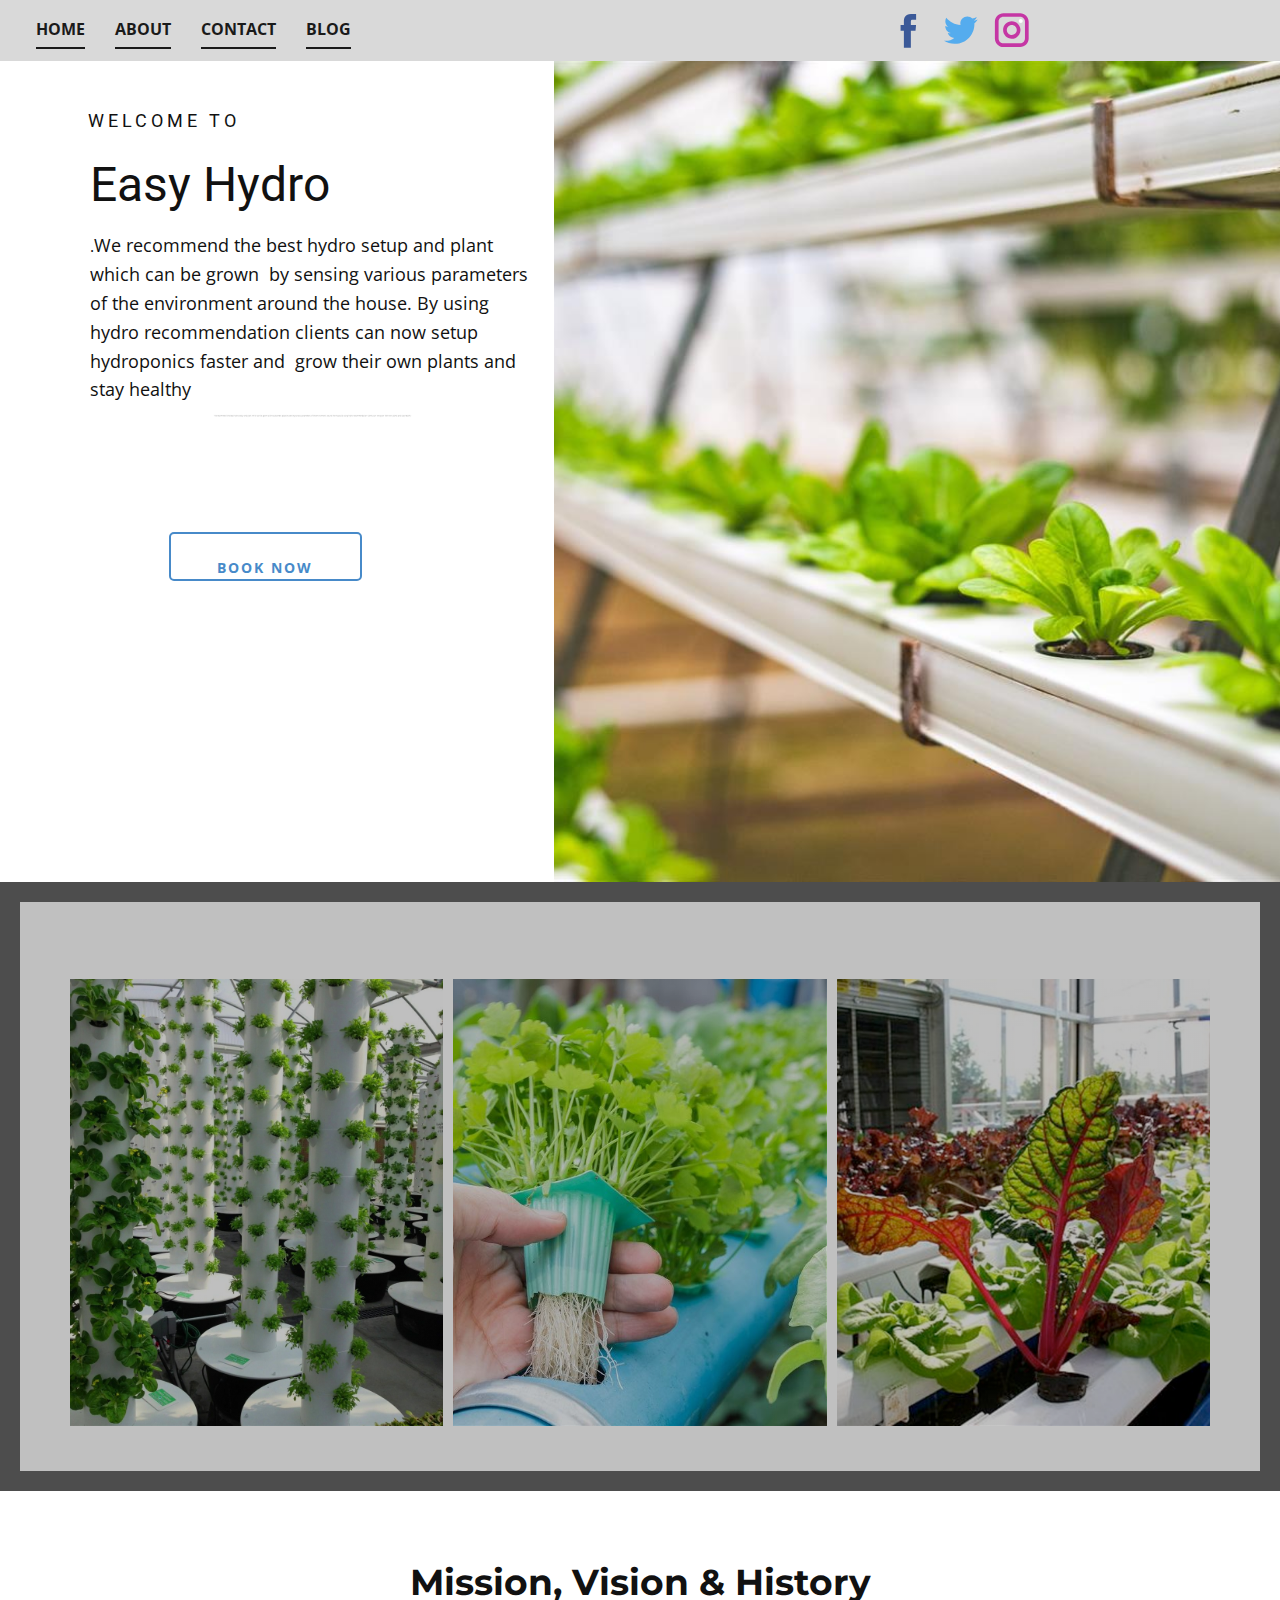
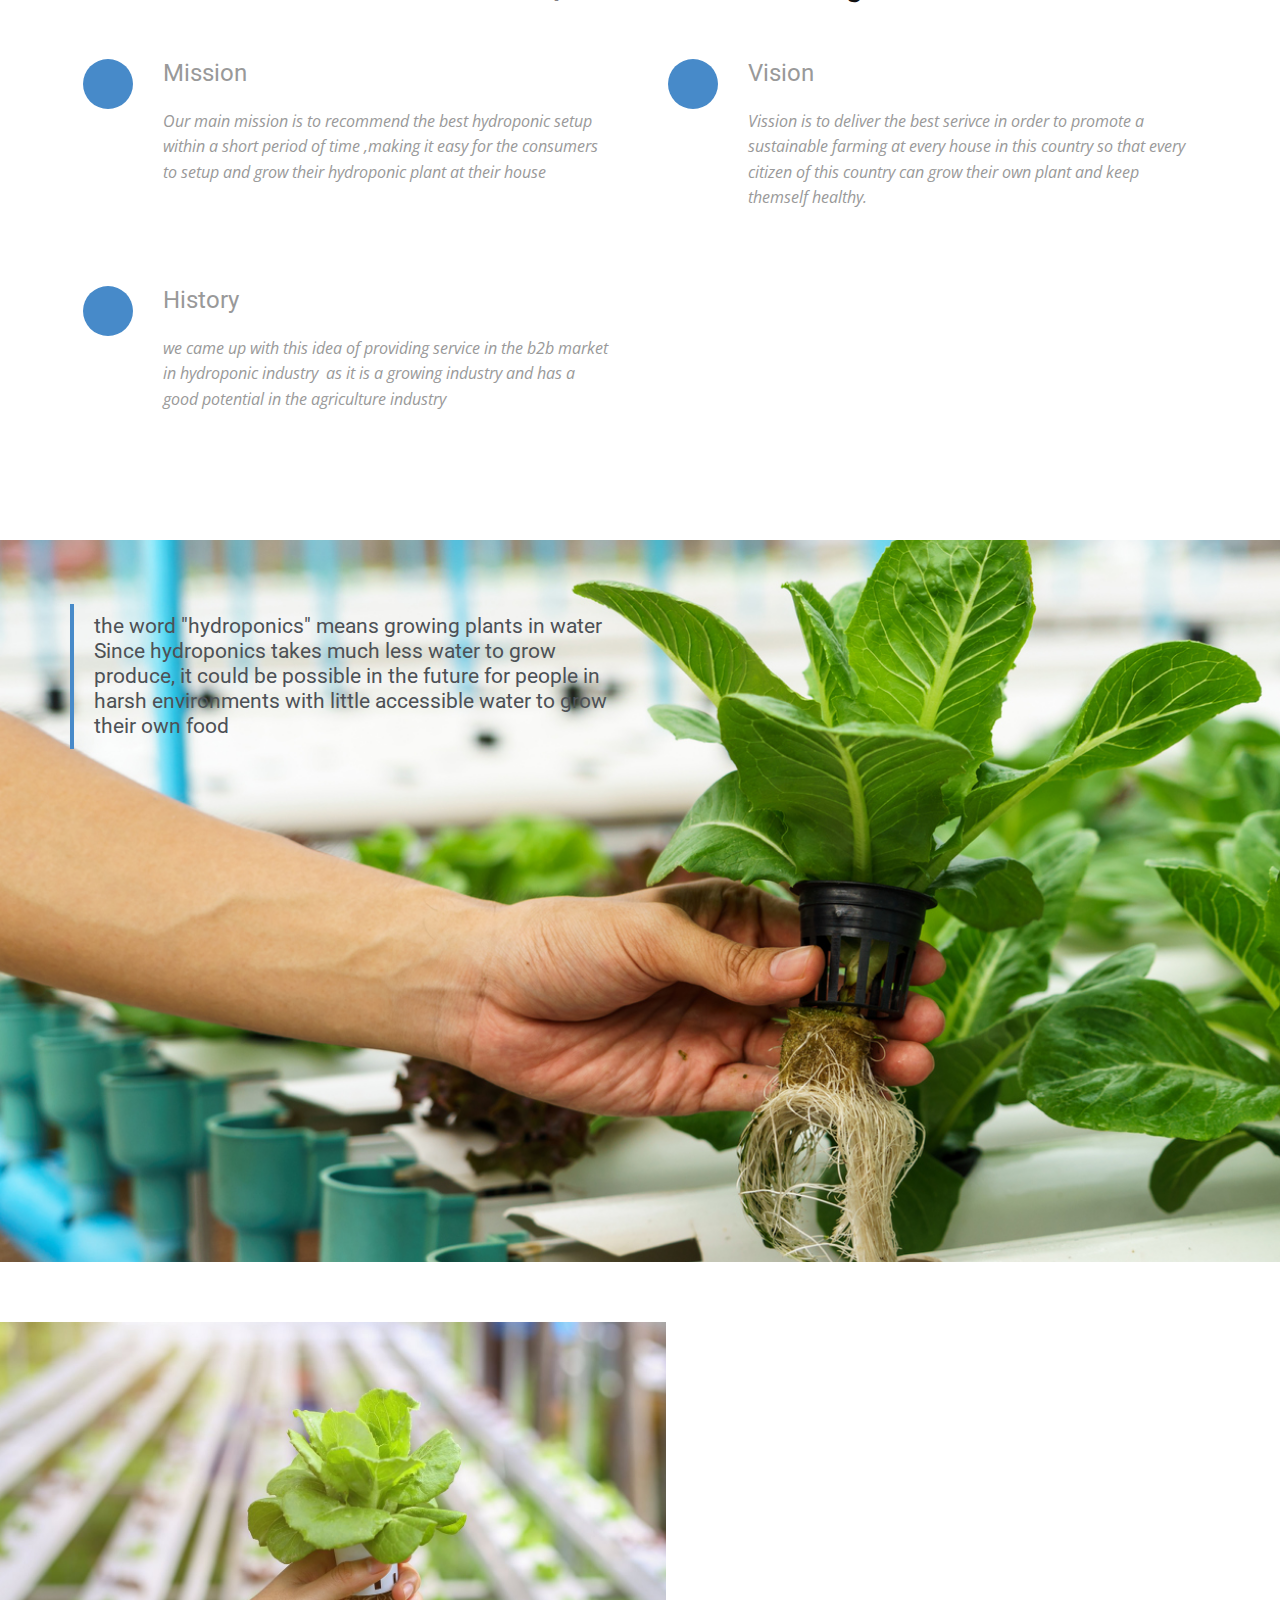
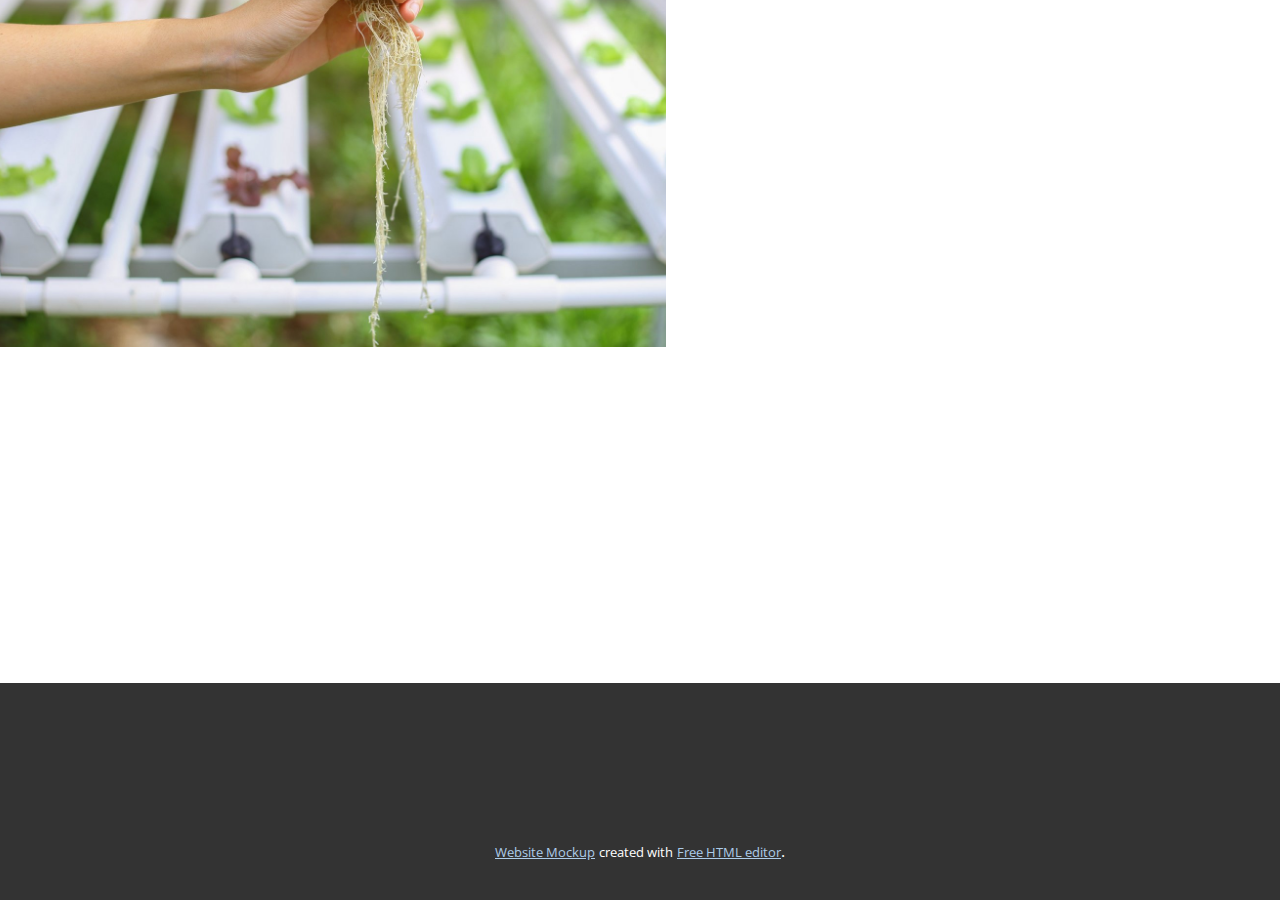
<file: Site1/index.html>
<!DOCTYPE html>
<html style="font-size: 16px;" lang="en"><head>
    <meta name="viewport" content="width=device-width, initial-scale=1.0">
    <meta charset="utf-8">
    <meta name="keywords" content="​Dental Clinic, Dental Care Services, ​​Quality Oral Health Care, Our Tea​m, ​Cosmetic
Dentistry">
    <meta name="description" content="">
    <title>Page 2</title>
    <link rel="stylesheet" href="nicepage.css" media="screen">
<link rel="stylesheet" href="Page-2.css" media="screen">
    <script class="u-script" type="text/javascript" src="jquery.js" defer=""></script>
    <script class="u-script" type="text/javascript" src="nicepage.js" defer=""></script>
    <meta name="generator" content="Nicepage 5.1.5, nicepage.com">
    <meta name="referrer" content="origin">
    <link id="u-theme-google-font" rel="stylesheet" href="https://fonts.googleapis.com/css?family=Roboto:100,100i,300,300i,400,400i,500,500i,700,700i,900,900i|Open+Sans:300,300i,400,400i,500,500i,600,600i,700,700i,800,800i">
    <link id="u-page-google-font" rel="stylesheet" href="https://fonts.googleapis.com/css?family=Montserrat:100,100i,200,200i,300,300i,400,400i,500,500i,600,600i,700,700i,800,800i,900,900i">
    
    
    
    
    
    
    <script type="application/ld+json">{
		"@context": "http://schema.org",
		"@type": "Organization",
		"name": "Site1",
		"sameAs": [
				"https://facebook.com/name",
				"https://twitter.com/name",
				"https://instagram.com/name"
		]
}</script>
    <meta name="theme-color" content="#478ac9">
    <meta name="twitter:site" content="@">
    <meta name="twitter:card" content="summary_large_image">
    <meta name="twitter:title" content="Page 2">
    <meta name="twitter:description" content="Site1">
    <meta property="og:title" content="Page 2">
    <meta property="og:description" content="">
    <meta property="og:type" content="website">
  </head>
  <body data-home-page="Page-2.html" data-home-page-title="Page 2" class="u-body u-overlap u-xl-mode" data-lang="en"><header class="u-clearfix u-grey-15 u-header u-header" id="sec-3a00" data-animation-name="" data-animation-duration="0" data-animation-delay="0" data-animation-direction=""><div class="u-clearfix u-sheet u-sheet-1">
        <nav class="u-menu u-menu-one-level u-offcanvas u-menu-1">
          <div class="menu-collapse" style="font-size: 1rem; letter-spacing: 0px; font-weight: 700; text-transform: uppercase;">
            <a class="u-button-style u-custom-active-border-color u-custom-border u-custom-border-color u-custom-borders u-custom-hover-border-color u-custom-left-right-menu-spacing u-custom-padding-bottom u-custom-text-active-color u-custom-text-color u-custom-text-hover-color u-custom-top-bottom-menu-spacing u-nav-link u-text-active-palette-1-base u-text-hover-palette-2-base" href="#">
              <svg class="u-svg-link" viewBox="0 0 24 24"><use xmlns:xlink="http://www.w3.org/1999/xlink" xlink:href="#menu-hamburger"></use></svg>
              <svg class="u-svg-content" version="1.1" id="menu-hamburger" viewBox="0 0 16 16" x="0px" y="0px" xmlns:xlink="http://www.w3.org/1999/xlink" xmlns="http://www.w3.org/2000/svg"><g><rect y="1" width="16" height="2"></rect><rect y="7" width="16" height="2"></rect><rect y="13" width="16" height="2"></rect>
</g></svg>
            </a>
          </div>
          <div class="u-custom-menu u-nav-container">
            <ul class="u-nav u-spacing-30 u-unstyled u-nav-1"><li class="u-nav-item"><a class="u-border-2 u-border-active-palette-1-base u-border-grey-90 u-border-hover-palette-1-base u-border-no-left u-border-no-right u-border-no-top u-button-style u-nav-link u-text-active-palette-1-base u-text-grey-90 u-text-hover-palette-1-base" href="Home.html" style="padding: 10px 0px;">Home</a>
</li><li class="u-nav-item"><a class="u-border-2 u-border-active-palette-1-base u-border-grey-90 u-border-hover-palette-1-base u-border-no-left u-border-no-right u-border-no-top u-button-style u-nav-link u-text-active-palette-1-base u-text-grey-90 u-text-hover-palette-1-base" href="About.html" style="padding: 10px 0px;">About</a>
</li><li class="u-nav-item"><a class="u-border-2 u-border-active-palette-1-base u-border-grey-90 u-border-hover-palette-1-base u-border-no-left u-border-no-right u-border-no-top u-button-style u-nav-link u-text-active-palette-1-base u-text-grey-90 u-text-hover-palette-1-base" href="tel:9449128645" style="padding: 10px 0px;">Contact</a>
</li><li class="u-nav-item"><a class="u-border-2 u-border-active-palette-1-base u-border-grey-90 u-border-hover-palette-1-base u-border-no-left u-border-no-right u-border-no-top u-button-style u-nav-link u-text-active-palette-1-base u-text-grey-90 u-text-hover-palette-1-base" href="blog/blog.html" style="padding: 10px 0px;">Blog</a>
</li></ul>
          </div>
          <div class="u-custom-menu u-nav-container-collapse">
            <div class="u-black u-container-style u-inner-container-layout u-opacity u-opacity-95 u-sidenav">
              <div class="u-inner-container-layout u-sidenav-overflow">
                <div class="u-menu-close"></div>
                <ul class="u-align-center u-nav u-popupmenu-items u-unstyled u-nav-2"><li class="u-nav-item"><a class="u-button-style u-nav-link" href="Home.html">Home</a>
</li><li class="u-nav-item"><a class="u-button-style u-nav-link" href="About.html">About</a>
</li><li class="u-nav-item"><a class="u-button-style u-nav-link" href="tel:9449128645">Contact</a>
</li><li class="u-nav-item"><a class="u-button-style u-nav-link" href="blog/blog.html">Blog</a>
</li></ul>
              </div>
            </div>
            <div class="u-black u-menu-overlay u-opacity u-opacity-70"></div>
          </div>
        </nav>
        <div class="u-social-icons u-spacing-10 u-social-icons-1">
          <a class="u-social-url" title="facebook" target="_blank" href="https://facebook.com/name"><span class="u-icon u-social-facebook u-social-icon u-icon-1"><svg class="u-svg-link" preserveAspectRatio="xMidYMin slice" viewBox="0 0 112 112" style=""><use xmlns:xlink="http://www.w3.org/1999/xlink" xlink:href="#svg-4fda"></use></svg><svg class="u-svg-content" viewBox="0 0 112 112" x="0" y="0" id="svg-4fda"><path fill="currentColor" d="M75.5,28.8H65.4c-1.5,0-4,0.9-4,4.3v9.4h13.9l-1.5,15.8H61.4v45.1H42.8V58.3h-8.8V42.4h8.8V32.2
c0-7.4,3.4-18.8,18.8-18.8h13.8v15.4H75.5z"></path></svg></span>
          </a>
          <a class="u-social-url" title="twitter" target="_blank" href="https://twitter.com/name"><span class="u-icon u-social-icon u-social-twitter u-icon-2"><svg class="u-svg-link" preserveAspectRatio="xMidYMin slice" viewBox="0 0 112 112" style=""><use xmlns:xlink="http://www.w3.org/1999/xlink" xlink:href="#svg-018a"></use></svg><svg class="u-svg-content" viewBox="0 0 112 112" x="0" y="0" id="svg-018a"><path fill="currentColor" d="M92.2,38.2c0,0.8,0,1.6,0,2.3c0,24.3-18.6,52.4-52.6,52.4c-10.6,0.1-20.2-2.9-28.5-8.2
	c1.4,0.2,2.9,0.2,4.4,0.2c8.7,0,16.7-2.9,23-7.9c-8.1-0.2-14.9-5.5-17.3-12.8c1.1,0.2,2.4,0.2,3.4,0.2c1.6,0,3.3-0.2,4.8-0.7
	c-8.4-1.6-14.9-9.2-14.9-18c0-0.2,0-0.2,0-0.2c2.5,1.4,5.4,2.2,8.4,2.3c-5-3.3-8.3-8.9-8.3-15.4c0-3.4,1-6.5,2.5-9.2
	c9.1,11.1,22.7,18.5,38,19.2c-0.2-1.4-0.4-2.8-0.4-4.3c0.1-10,8.3-18.2,18.5-18.2c5.4,0,10.1,2.2,13.5,5.7c4.3-0.8,8.1-2.3,11.7-4.5
	c-1.4,4.3-4.3,7.9-8.1,10.1c3.7-0.4,7.3-1.4,10.6-2.9C98.9,32.3,95.7,35.5,92.2,38.2z"></path></svg></span>
          </a>
          <a class="u-social-url" title="instagram" target="_blank" href="https://instagram.com/name"><span class="u-icon u-social-icon u-social-instagram u-icon-3"><svg class="u-svg-link" preserveAspectRatio="xMidYMin slice" viewBox="0 0 112 112" style=""><use xmlns:xlink="http://www.w3.org/1999/xlink" xlink:href="#svg-d58b"></use></svg><svg class="u-svg-content" viewBox="0 0 112 112" x="0" y="0" id="svg-d58b"><path fill="currentColor" d="M55.9,32.9c-12.8,0-23.2,10.4-23.2,23.2s10.4,23.2,23.2,23.2s23.2-10.4,23.2-23.2S68.7,32.9,55.9,32.9z
	 M55.9,69.4c-7.4,0-13.3-6-13.3-13.3c-0.1-7.4,6-13.3,13.3-13.3s13.3,6,13.3,13.3C69.3,63.5,63.3,69.4,55.9,69.4z"></path><path fill="#FFFFFF" d="M79.7,26.8c-3,0-5.4,2.5-5.4,5.4s2.5,5.4,5.4,5.4c3,0,5.4-2.5,5.4-5.4S82.7,26.8,79.7,26.8z"></path><path fill="currentColor" d="M78.2,11H33.5C21,11,10.8,21.3,10.8,33.7v44.7c0,12.6,10.2,22.8,22.7,22.8h44.7c12.6,0,22.7-10.2,22.7-22.7
	V33.7C100.8,21.1,90.6,11,78.2,11z M91,78.4c0,7.1-5.8,12.8-12.8,12.8H33.5c-7.1,0-12.8-5.8-12.8-12.8V33.7
	c0-7.1,5.8-12.8,12.8-12.8h44.7c7.1,0,12.8,5.8,12.8,12.8V78.4z"></path></svg></span>
          </a>
        </div>
      </div></header>
    <section class="u-align-center u-clearfix u-valign-middle-sm u-valign-middle-xs u-section-1" id="carousel_e5cf">
      <div class="u-clearfix u-layout-wrap u-layout-wrap-1">
        <div class="u-layout">
          <div class="u-layout-row">
            <div class="u-align-left u-container-style u-layout-cell u-size-24 u-layout-cell-1">
              <div class="u-container-layout u-container-layout-1">
                <h6 class="u-text u-text-1">welcome to</h6>
                <div class="fr-view u-clearfix u-rich-text u-text u-text-2">
                  <h1>Easy Hydro</h1>
                  <p>.<span style="font-size: 1.125rem;">We recommend the best hydro setup and plant which can be grown &nbsp;by sensing various parameters of the environment around the house. By using hydro recommendation clients can now setup hydroponics faster and&nbsp; grow their own plants and stay healthy</span>
                    <img src="images/image.png" width="199" align="center" style="width: 199px;" class="fr-dib fr-fic">
                  </p>
                </div>
                <a href="Contact.html" class="u-active-palette-1-base u-align-center u-border-2 u-border-active-palette-1-base u-border-hover-palette-1-base u-border-palette-1-base u-btn u-btn-round u-button-style u-hover-palette-1-base u-none u-radius-5 u-text-active-white u-text-hover-white u-btn-1">
                  <br>Book NOW
                </a>
              </div>
            </div>
            <div class="u-align-left u-container-style u-image u-image-default u-layout-cell u-size-36 u-image-1" data-image-width="1200" data-image-height="800">
              <div class="u-container-layout u-container-layout-2"></div>
            </div>
          </div>
        </div>
      </div>
    </section>
    <section class="u-border-20 u-border-grey-70 u-clearfix u-grey-25 u-section-2" id="sec-05ba">
      <div class="u-clearfix u-sheet u-sheet-1">
        <div class="u-expanded-width u-list u-list-1">
          <div class="u-repeater u-repeater-1">
            <div class="u-container-style u-image u-list-item u-repeater-item u-shading u-image-1" data-image-width="960" data-image-height="1280">
              <div class="u-container-layout u-similar-container u-container-layout-1">
                <div class="u-align-center u-container-style u-effect-fade u-group u-hover-box u-palette-1-base u-shape-rectangle u-group-1" data-animation-name="customAnimationIn" data-animation-duration="1000">
                  <div class="u-back-slide u-black u-container-layout u-opacity u-opacity-25 u-valign-top u-container-layout-2">
                    <p class="u-text u-text-default u-text-grey-10 u-text-1" data-animation-name="customAnimationIn" data-animation-duration="1000" data-animation-direction="Left">GIVES THE BEST RECOMMENDATION COMPARING MANY OTHER OUTPUTS</p>
                  </div>
                  <div class="u-container-layout u-over-slide u-container-layout-3"></div>
                </div>
              </div>
            </div>
            <div class="u-container-style u-image u-list-item u-repeater-item u-shading u-image-2" data-image-width="1000" data-image-height="666">
              <div class="u-container-layout u-similar-container u-container-layout-4">
                <div class="u-align-center u-container-style u-effect-fade u-group u-hover-box u-palette-1-base u-shape-rectangle u-group-2" data-animation-name="customAnimationIn" data-animation-duration="1000">
                  <div class="u-back-slide u-container-layout u-valign-top u-container-layout-5">
                    <p class="u-text u-text-default u-text-grey-10 u-text-2" data-animation-name="customAnimationIn" data-animation-duration="1000" data-animation-direction="Left">MULTIPLE SETUP RECOMMENDATION,GIVING A CHOICE TO THE CONSUMER<span style="font-weight: 700;"></span>
                    </p>
                  </div>
                  <div class="u-black u-container-layout u-opacity u-opacity-25 u-over-slide u-container-layout-6"></div>
                </div>
              </div>
            </div>
            <div class="u-container-style u-image u-list-item u-repeater-item u-shading u-image-3" data-image-width="1200" data-image-height="1200">
              <div class="u-container-layout u-similar-container u-container-layout-7">
                <div class="u-align-center u-container-style u-effect-fade u-group u-hover-box u-palette-1-base u-shape-rectangle u-group-3" data-animation-name="customAnimationIn" data-animation-duration="1000">
                  <div class="u-back-slide u-container-layout u-valign-top u-container-layout-8">
                    <p class="u-text u-text-default u-text-grey-10 u-text-3" data-animation-name="customAnimationIn" data-animation-duration="1000" data-animation-direction="Left">SAVES TIME AS IT RECOMMENDS IN A JIFFY<span style="font-weight: 700;"></span>
                    </p>
                  </div>
                  <div class="u-black u-container-layout u-opacity u-opacity-25 u-over-slide u-container-layout-9"></div>
                </div>
              </div>
            </div>
          </div>
        </div>
      </div>
    </section>
    <section class="u-align-center u-clearfix u-section-3" id="carousel_90d9">
      <div class="u-clearfix u-sheet u-valign-middle u-sheet-1">
        <h3 class="u-custom-font u-font-montserrat u-text u-text-1"> Mission, Vision &amp; History</h3>
        <div class="u-expanded-width u-list u-list-1">
          <div class="u-repeater u-repeater-1">
            <div class="u-align-left u-container-style u-list-item u-repeater-item u-shape-rectangle">
              <div class="u-container-layout u-similar-container u-container-layout-1">
                <div class="u-palette-1-base u-preserve-proportions u-shape u-shape-circle u-shape-1"></div>
                <div class="u-align-left u-container-style u-group u-shape-rectangle u-group-1">
                  <div class="u-container-layout u-valign-top">
                    <h4 class="u-text u-text-grey-40 u-text-2"> Mission</h4>
                    <p class="u-text u-text-grey-40 u-text-3"> Our main mission is to recommend the best hydroponic setup&nbsp;<br>within a short period of time ,making it easy for the consumers to setup and grow their hydroponic plant at their house
                    </p>
                  </div>
                </div>
              </div>
            </div>
            <div class="u-align-left u-container-style u-list-item u-repeater-item u-shape-rectangle">
              <div class="u-container-layout u-similar-container u-container-layout-3">
                <div class="u-palette-1-base u-preserve-proportions u-shape u-shape-circle u-shape-2"></div>
                <div class="u-align-left u-container-style u-group u-shape-rectangle u-group-2">
                  <div class="u-container-layout u-valign-top">
                    <h4 class="u-text u-text-grey-40 u-text-4"> Vision</h4>
                    <p class="u-text u-text-grey-40 u-text-5"> Vission is to deliver the best serivce in order to promote a sustainable farming at every house in this country so that every citizen of this country can grow their own plant and keep themself healthy.&nbsp;</p>
                  </div>
                </div>
              </div>
            </div>
            <div class="u-align-left u-container-style u-list-item u-repeater-item u-shape-rectangle">
              <div class="u-container-layout u-similar-container u-container-layout-5">
                <div class="u-palette-1-base u-preserve-proportions u-shape u-shape-circle u-shape-3"></div>
                <div class="u-align-left u-container-style u-group u-shape-rectangle u-group-3">
                  <div class="u-container-layout u-valign-top">
                    <h4 class="u-text u-text-grey-40 u-text-6">History</h4>
                    <p class="u-text u-text-grey-40 u-text-7"> we came up with this idea of providing service in the b2b market in hydroponic industry&nbsp; as it is a growing industry and has a good potential in the agriculture industry&nbsp;</p>
                  </div>
                </div>
              </div>
            </div>
          </div>
        </div>
      </div>
    </section>
    <section class="u-clearfix u-image u-section-4" id="carousel_4f2f" data-image-width="1254" data-image-height="836">
      <div class="u-clearfix u-sheet u-sheet-1">
        <blockquote class="u-text u-text-1">
          <p style="line-height: 150%; margin-top: 0pt; margin-bottom: 0pt; margin-left: 0in; text-indent: 0in; direction: ltr; unicode-bidi: embed; word-break: normal;">
            <span style="font-size: 16pt; font-family: Roboto; color: rgb(77, 81, 86); font-style: normal;">the
word "hydroponics" means growing plants in water</span>
          </p>
          <p style="line-height: 150%; margin-top: 0pt; margin-bottom: 0pt; margin-left: 0in; text-indent: 0in; direction: ltr; unicode-bidi: embed; word-break: normal;">
            <span style="font-size: 16pt; font-family: Roboto; color: rgb(77, 81, 86); font-style: normal;">Since&nbsp;hydroponics&nbsp;takes
much less water to grow produce, it could be possible in the future for people
in harsh environments with little accessible water to grow their own food</span>
          </p>
        </blockquote>
      </div>
    </section>
    <section class="u-clearfix u-white u-section-5" id="carousel_b3ae">
      <div class="u-clearfix u-layout-wrap u-layout-wrap-1">
        <div class="u-layout">
          <div class="u-layout-row">
            <div class="u-container-style u-image u-image-default u-layout-cell u-size-33-lg u-size-33-xl u-size-60-md u-size-60-sm u-size-60-xs u-image-1" data-image-width="2500" data-image-height="1667">
              <div class="u-container-layout u-container-layout-1"></div>
            </div>
            <div class="u-align-left u-container-style u-layout-cell u-size-27-lg u-size-27-xl u-size-60-md u-size-60-sm u-size-60-xs u-layout-cell-2" data-animation-name="fadeIn" data-animation-duration="1500" data-animation-direction="Right" data-animation-delay="500">
              <div class="u-container-layout u-container-layout-2">
                <h3 class="u-text u-text-1">Contact Us</h3>
                <div class="u-expanded-width u-form u-form-1">
                  <form action="https://forms.nicepagesrv.com/Form/Process" class="u-clearfix u-form-spacing-15 u-form-vertical u-inner-form" style="padding: 0;" source="email" name="form">
                    <div class="u-form-group u-form-name">
                      <label for="name-daf4" class="u-label">Name</label>
                      <input type="text" placeholder="Enter your Name" id="name-daf4" name="name" class="u-border-2 u-border-grey-25 u-border-no-left u-border-no-right u-border-no-top u-input u-input-rectangle" required="">
                    </div>
                    <div class="u-form-email u-form-group">
                      <label for="email-daf4" class="u-label">Email</label>
                      <input type="email" placeholder="Enter a valid email address" id="email-daf4" name="email" class="u-border-2 u-border-grey-25 u-border-no-left u-border-no-right u-border-no-top u-input u-input-rectangle" required="">
                    </div>
                    <div class="u-form-group u-form-message">
                      <label for="message-daf4" class="u-label">Message</label>
                      <textarea placeholder="" rows="4" cols="50" id="message-daf4" name="message" class="u-border-2 u-border-grey-25 u-border-no-left u-border-no-right u-border-no-top u-input u-input-rectangle" required=""></textarea>
                    </div>
                    <div class="u-form-agree u-form-group u-form-group-4">
                      <input type="checkbox" id="agree-f183" name="agree" class="u-agree-checkbox" required="">
                      <label for="agree-f183" class="u-agree-label u-label">I accept the <a href="#">Terms of Service</a>
                      </label>
                    </div>
                    <div class="u-align-left u-form-group u-form-submit">
                      <a href="#" class="u-btn u-btn-submit u-button-style u-hover-palette-1-dark-1 u-palette-1-base u-btn-1">Submit</a>
                      <input type="submit" value="submit" class="u-form-control-hidden">
                    </div>
                    <div class="u-form-send-message u-form-send-success"> Thank you! Your message has been sent. </div>
                    <div class="u-form-send-error u-form-send-message"> Unable to send your message. Please fix errors then try again. </div>
                    <input type="hidden" value="" name="recaptchaResponse">
                    <input type="hidden" name="formServices" value="017e8da55c3a0747072a9fd2a48bce26">
                  </form>
                </div>
              </div>
            </div>
          </div>
        </div>
      </div>
      <div class="u-list u-list-1">
        <div class="u-repeater u-repeater-1">
          <div class="u-align-left u-container-style u-list-item u-palette-1-base u-radius-10 u-repeater-item u-shape-round u-list-item-1" data-animation-name="bounceIn" data-animation-duration="1500" data-animation-direction="Right" data-animation-delay="500">
            <div class="u-container-layout u-similar-container u-container-layout-3">
              <h5 class="u-text u-text-2"><span class="u-file-icon u-icon u-text-white"><img src="images/597177-de35359a.png" alt=""></span>&nbsp;Call Us
              </h5>
              <p class="u-text u-text-3">9449128645<br>8618072621
              </p>
            </div>
          </div>
          <div class="u-align-left u-container-style u-list-item u-palette-1-base u-radius-10 u-repeater-item u-shape-round u-list-item-2" data-animation-name="bounceIn" data-animation-duration="1500" data-animation-direction="Right" data-animation-delay="500">
            <div class="u-container-layout u-similar-container u-container-layout-4">
              <h5 class="u-text u-text-4"><span class="u-file-icon u-icon u-text-white"><img src="images/484167-0f572cc8.png" alt=""></span>&nbsp;E-MAIL
              </h5>
              <p class="u-text u-text-5">easyhydro@gmail.com</p>
            </div>
          </div>
        </div>
      </div>
    </section>
    
    
    <footer class="u-align-center u-clearfix u-footer u-grey-80 u-footer" id="sec-67d6"><div class="u-clearfix u-sheet u-sheet-1"></div></footer>
    <section class="u-backlink u-clearfix u-grey-80">
      <a class="u-link" href="https://nicepage.com/website-mockup" target="_blank">
        <span>Website Mockup</span>
      </a>
      <p class="u-text">
        <span>created with</span>
      </p>
      <a class="u-link" href="https://nicepage.com/wysiwyg-html-editor" target="_blank">
        <span>Free HTML editor</span>
      </a>. 
    </section>
  
</body></html>
</file>
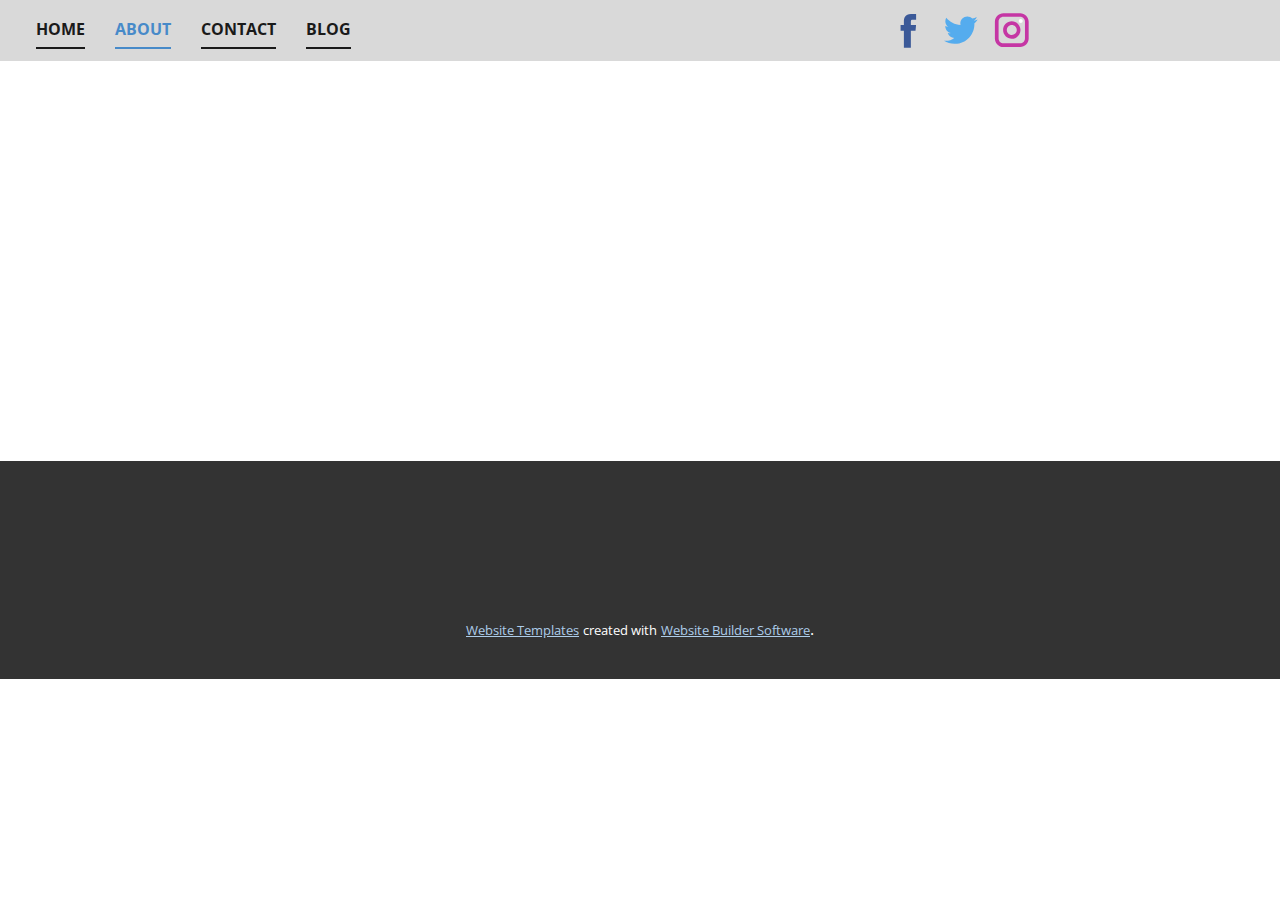
<file: Site1/About.html>
<!DOCTYPE html>
<html style="font-size: 16px;" lang="en"><head>
    <meta name="viewport" content="width=device-width, initial-scale=1.0">
    <meta charset="utf-8">
    <meta name="keywords" content="">
    <meta name="description" content="">
    <title>About</title>
    <link rel="stylesheet" href="nicepage.css" media="screen">
<link rel="stylesheet" href="About.css" media="screen">
    <script class="u-script" type="text/javascript" src="jquery.js" defer=""></script>
    <script class="u-script" type="text/javascript" src="nicepage.js" defer=""></script>
    <meta name="generator" content="Nicepage 5.1.5, nicepage.com">
    <link id="u-theme-google-font" rel="stylesheet" href="https://fonts.googleapis.com/css?family=Roboto:100,100i,300,300i,400,400i,500,500i,700,700i,900,900i|Open+Sans:300,300i,400,400i,500,500i,600,600i,700,700i,800,800i">
    
    
    <script type="application/ld+json">{
		"@context": "http://schema.org",
		"@type": "Organization",
		"name": "Site1",
		"sameAs": [
				"https://facebook.com/name",
				"https://twitter.com/name",
				"https://instagram.com/name"
		]
}</script>
    <meta name="theme-color" content="#478ac9">
    <meta name="twitter:site" content="@">
    <meta name="twitter:card" content="summary_large_image">
    <meta name="twitter:title" content="About">
    <meta name="twitter:description" content="Site1">
    <meta property="og:title" content="About">
    <meta property="og:description" content="">
    <meta property="og:type" content="website">
  </head>
  <body class="u-body u-xl-mode" data-lang="en"><header class="u-clearfix u-grey-15 u-header u-header" id="sec-3a00" data-animation-name="" data-animation-duration="0" data-animation-delay="0" data-animation-direction=""><div class="u-clearfix u-sheet u-sheet-1">
        <nav class="u-menu u-menu-one-level u-offcanvas u-menu-1">
          <div class="menu-collapse" style="font-size: 1rem; letter-spacing: 0px; font-weight: 700; text-transform: uppercase;">
            <a class="u-button-style u-custom-active-border-color u-custom-border u-custom-border-color u-custom-borders u-custom-hover-border-color u-custom-left-right-menu-spacing u-custom-padding-bottom u-custom-text-active-color u-custom-text-color u-custom-text-hover-color u-custom-top-bottom-menu-spacing u-nav-link u-text-active-palette-1-base u-text-hover-palette-2-base" href="#">
              <svg class="u-svg-link" viewBox="0 0 24 24"><use xmlns:xlink="http://www.w3.org/1999/xlink" xlink:href="#menu-hamburger"></use></svg>
              <svg class="u-svg-content" version="1.1" id="menu-hamburger" viewBox="0 0 16 16" x="0px" y="0px" xmlns:xlink="http://www.w3.org/1999/xlink" xmlns="http://www.w3.org/2000/svg"><g><rect y="1" width="16" height="2"></rect><rect y="7" width="16" height="2"></rect><rect y="13" width="16" height="2"></rect>
</g></svg>
            </a>
          </div>
          <div class="u-custom-menu u-nav-container">
            <ul class="u-nav u-spacing-30 u-unstyled u-nav-1"><li class="u-nav-item"><a class="u-border-2 u-border-active-palette-1-base u-border-grey-90 u-border-hover-palette-1-base u-border-no-left u-border-no-right u-border-no-top u-button-style u-nav-link u-text-active-palette-1-base u-text-grey-90 u-text-hover-palette-1-base" href="Home.html" style="padding: 10px 0px;">Home</a>
</li><li class="u-nav-item"><a class="u-border-2 u-border-active-palette-1-base u-border-grey-90 u-border-hover-palette-1-base u-border-no-left u-border-no-right u-border-no-top u-button-style u-nav-link u-text-active-palette-1-base u-text-grey-90 u-text-hover-palette-1-base" href="About.html" style="padding: 10px 0px;">About</a>
</li><li class="u-nav-item"><a class="u-border-2 u-border-active-palette-1-base u-border-grey-90 u-border-hover-palette-1-base u-border-no-left u-border-no-right u-border-no-top u-button-style u-nav-link u-text-active-palette-1-base u-text-grey-90 u-text-hover-palette-1-base" href="tel:9449128645" style="padding: 10px 0px;">Contact</a>
</li><li class="u-nav-item"><a class="u-border-2 u-border-active-palette-1-base u-border-grey-90 u-border-hover-palette-1-base u-border-no-left u-border-no-right u-border-no-top u-button-style u-nav-link u-text-active-palette-1-base u-text-grey-90 u-text-hover-palette-1-base" href="blog/blog.html" style="padding: 10px 0px;">Blog</a>
</li></ul>
          </div>
          <div class="u-custom-menu u-nav-container-collapse">
            <div class="u-black u-container-style u-inner-container-layout u-opacity u-opacity-95 u-sidenav">
              <div class="u-inner-container-layout u-sidenav-overflow">
                <div class="u-menu-close"></div>
                <ul class="u-align-center u-nav u-popupmenu-items u-unstyled u-nav-2"><li class="u-nav-item"><a class="u-button-style u-nav-link" href="Home.html">Home</a>
</li><li class="u-nav-item"><a class="u-button-style u-nav-link" href="About.html">About</a>
</li><li class="u-nav-item"><a class="u-button-style u-nav-link" href="tel:9449128645">Contact</a>
</li><li class="u-nav-item"><a class="u-button-style u-nav-link" href="blog/blog.html">Blog</a>
</li></ul>
              </div>
            </div>
            <div class="u-black u-menu-overlay u-opacity u-opacity-70"></div>
          </div>
        </nav>
        <div class="u-social-icons u-spacing-10 u-social-icons-1">
          <a class="u-social-url" title="facebook" target="_blank" href="https://facebook.com/name"><span class="u-icon u-social-facebook u-social-icon u-icon-1"><svg class="u-svg-link" preserveAspectRatio="xMidYMin slice" viewBox="0 0 112 112" style=""><use xmlns:xlink="http://www.w3.org/1999/xlink" xlink:href="#svg-4fda"></use></svg><svg class="u-svg-content" viewBox="0 0 112 112" x="0" y="0" id="svg-4fda"><path fill="currentColor" d="M75.5,28.8H65.4c-1.5,0-4,0.9-4,4.3v9.4h13.9l-1.5,15.8H61.4v45.1H42.8V58.3h-8.8V42.4h8.8V32.2
c0-7.4,3.4-18.8,18.8-18.8h13.8v15.4H75.5z"></path></svg></span>
          </a>
          <a class="u-social-url" title="twitter" target="_blank" href="https://twitter.com/name"><span class="u-icon u-social-icon u-social-twitter u-icon-2"><svg class="u-svg-link" preserveAspectRatio="xMidYMin slice" viewBox="0 0 112 112" style=""><use xmlns:xlink="http://www.w3.org/1999/xlink" xlink:href="#svg-018a"></use></svg><svg class="u-svg-content" viewBox="0 0 112 112" x="0" y="0" id="svg-018a"><path fill="currentColor" d="M92.2,38.2c0,0.8,0,1.6,0,2.3c0,24.3-18.6,52.4-52.6,52.4c-10.6,0.1-20.2-2.9-28.5-8.2
	c1.4,0.2,2.9,0.2,4.4,0.2c8.7,0,16.7-2.9,23-7.9c-8.1-0.2-14.9-5.5-17.3-12.8c1.1,0.2,2.4,0.2,3.4,0.2c1.6,0,3.3-0.2,4.8-0.7
	c-8.4-1.6-14.9-9.2-14.9-18c0-0.2,0-0.2,0-0.2c2.5,1.4,5.4,2.2,8.4,2.3c-5-3.3-8.3-8.9-8.3-15.4c0-3.4,1-6.5,2.5-9.2
	c9.1,11.1,22.7,18.5,38,19.2c-0.2-1.4-0.4-2.8-0.4-4.3c0.1-10,8.3-18.2,18.5-18.2c5.4,0,10.1,2.2,13.5,5.7c4.3-0.8,8.1-2.3,11.7-4.5
	c-1.4,4.3-4.3,7.9-8.1,10.1c3.7-0.4,7.3-1.4,10.6-2.9C98.9,32.3,95.7,35.5,92.2,38.2z"></path></svg></span>
          </a>
          <a class="u-social-url" title="instagram" target="_blank" href="https://instagram.com/name"><span class="u-icon u-social-icon u-social-instagram u-icon-3"><svg class="u-svg-link" preserveAspectRatio="xMidYMin slice" viewBox="0 0 112 112" style=""><use xmlns:xlink="http://www.w3.org/1999/xlink" xlink:href="#svg-d58b"></use></svg><svg class="u-svg-content" viewBox="0 0 112 112" x="0" y="0" id="svg-d58b"><path fill="currentColor" d="M55.9,32.9c-12.8,0-23.2,10.4-23.2,23.2s10.4,23.2,23.2,23.2s23.2-10.4,23.2-23.2S68.7,32.9,55.9,32.9z
	 M55.9,69.4c-7.4,0-13.3-6-13.3-13.3c-0.1-7.4,6-13.3,13.3-13.3s13.3,6,13.3,13.3C69.3,63.5,63.3,69.4,55.9,69.4z"></path><path fill="#FFFFFF" d="M79.7,26.8c-3,0-5.4,2.5-5.4,5.4s2.5,5.4,5.4,5.4c3,0,5.4-2.5,5.4-5.4S82.7,26.8,79.7,26.8z"></path><path fill="currentColor" d="M78.2,11H33.5C21,11,10.8,21.3,10.8,33.7v44.7c0,12.6,10.2,22.8,22.7,22.8h44.7c12.6,0,22.7-10.2,22.7-22.7
	V33.7C100.8,21.1,90.6,11,78.2,11z M91,78.4c0,7.1-5.8,12.8-12.8,12.8H33.5c-7.1,0-12.8-5.8-12.8-12.8V33.7
	c0-7.1,5.8-12.8,12.8-12.8h44.7c7.1,0,12.8,5.8,12.8,12.8V78.4z"></path></svg></span>
          </a>
        </div>
      </div></header>
    <section class="u-clearfix u-section-1" id="sec-ab25">
      <div class="u-clearfix u-sheet u-sheet-1"></div>
    </section>
    
    
    <footer class="u-align-center u-clearfix u-footer u-grey-80 u-footer" id="sec-67d6"><div class="u-clearfix u-sheet u-sheet-1"></div></footer>
    <section class="u-backlink u-clearfix u-grey-80">
      <a class="u-link" href="https://nicepage.com/website-templates" target="_blank">
        <span>Website Templates</span>
      </a>
      <p class="u-text">
        <span>created with</span>
      </p>
      <a class="u-link" href="" target="_blank">
        <span>Website Builder Software</span>
      </a>. 
    </section>
  
</body></html>
</file>
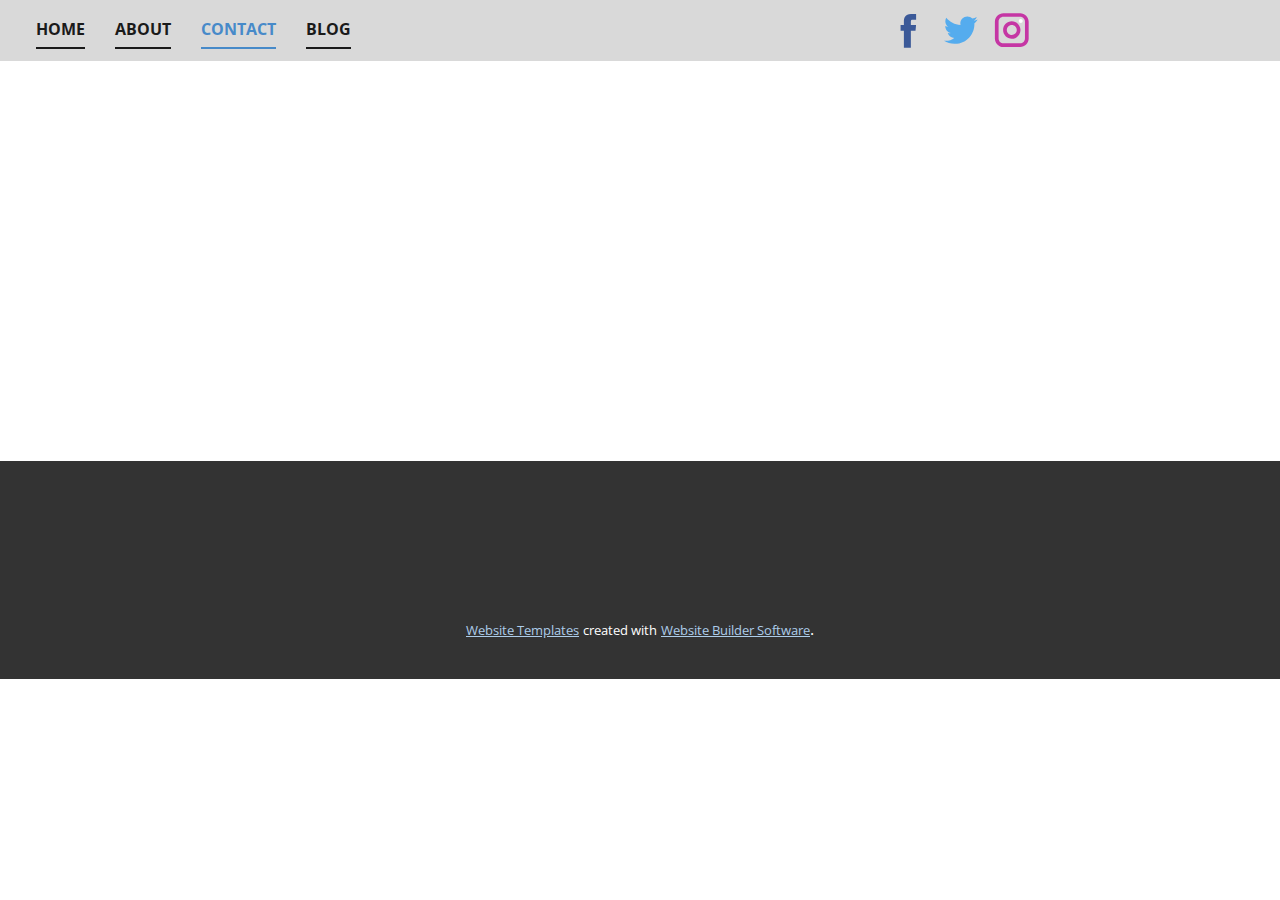
<file: Site1/Contact.html>
<!DOCTYPE html>
<html style="font-size: 16px;" lang="en"><head>
    <meta name="viewport" content="width=device-width, initial-scale=1.0">
    <meta charset="utf-8">
    <meta name="keywords" content="">
    <meta name="description" content="">
    <title>Contact</title>
    <link rel="stylesheet" href="nicepage.css" media="screen">
<link rel="stylesheet" href="Contact.css" media="screen">
    <script class="u-script" type="text/javascript" src="jquery.js" defer=""></script>
    <script class="u-script" type="text/javascript" src="nicepage.js" defer=""></script>
    <meta name="generator" content="Nicepage 5.1.5, nicepage.com">
    <link id="u-theme-google-font" rel="stylesheet" href="https://fonts.googleapis.com/css?family=Roboto:100,100i,300,300i,400,400i,500,500i,700,700i,900,900i|Open+Sans:300,300i,400,400i,500,500i,600,600i,700,700i,800,800i">
    
    
    <script type="application/ld+json">{
		"@context": "http://schema.org",
		"@type": "Organization",
		"name": "Site1",
		"sameAs": [
				"https://facebook.com/name",
				"https://twitter.com/name",
				"https://instagram.com/name"
		]
}</script>
    <meta name="theme-color" content="#478ac9">
    <meta name="twitter:site" content="@">
    <meta name="twitter:card" content="summary_large_image">
    <meta name="twitter:title" content="Contact">
    <meta name="twitter:description" content="Site1">
    <meta property="og:title" content="Contact">
    <meta property="og:description" content="">
    <meta property="og:type" content="website">
  </head>
  <body class="u-body u-xl-mode" data-lang="en"><header class="u-clearfix u-grey-15 u-header u-header" id="sec-3a00" data-animation-name="" data-animation-duration="0" data-animation-delay="0" data-animation-direction=""><div class="u-clearfix u-sheet u-sheet-1">
        <nav class="u-menu u-menu-one-level u-offcanvas u-menu-1">
          <div class="menu-collapse" style="font-size: 1rem; letter-spacing: 0px; font-weight: 700; text-transform: uppercase;">
            <a class="u-button-style u-custom-active-border-color u-custom-border u-custom-border-color u-custom-borders u-custom-hover-border-color u-custom-left-right-menu-spacing u-custom-padding-bottom u-custom-text-active-color u-custom-text-color u-custom-text-hover-color u-custom-top-bottom-menu-spacing u-nav-link u-text-active-palette-1-base u-text-hover-palette-2-base" href="#">
              <svg class="u-svg-link" viewBox="0 0 24 24"><use xmlns:xlink="http://www.w3.org/1999/xlink" xlink:href="#menu-hamburger"></use></svg>
              <svg class="u-svg-content" version="1.1" id="menu-hamburger" viewBox="0 0 16 16" x="0px" y="0px" xmlns:xlink="http://www.w3.org/1999/xlink" xmlns="http://www.w3.org/2000/svg"><g><rect y="1" width="16" height="2"></rect><rect y="7" width="16" height="2"></rect><rect y="13" width="16" height="2"></rect>
</g></svg>
            </a>
          </div>
          <div class="u-custom-menu u-nav-container">
            <ul class="u-nav u-spacing-30 u-unstyled u-nav-1"><li class="u-nav-item"><a class="u-border-2 u-border-active-palette-1-base u-border-grey-90 u-border-hover-palette-1-base u-border-no-left u-border-no-right u-border-no-top u-button-style u-nav-link u-text-active-palette-1-base u-text-grey-90 u-text-hover-palette-1-base" href="Home.html" style="padding: 10px 0px;">Home</a>
</li><li class="u-nav-item"><a class="u-border-2 u-border-active-palette-1-base u-border-grey-90 u-border-hover-palette-1-base u-border-no-left u-border-no-right u-border-no-top u-button-style u-nav-link u-text-active-palette-1-base u-text-grey-90 u-text-hover-palette-1-base" href="About.html" style="padding: 10px 0px;">About</a>
</li><li class="u-nav-item"><a class="u-border-2 u-border-active-palette-1-base u-border-grey-90 u-border-hover-palette-1-base u-border-no-left u-border-no-right u-border-no-top u-button-style u-nav-link u-text-active-palette-1-base u-text-grey-90 u-text-hover-palette-1-base" href="tel:9449128645" style="padding: 10px 0px;">Contact</a>
</li><li class="u-nav-item"><a class="u-border-2 u-border-active-palette-1-base u-border-grey-90 u-border-hover-palette-1-base u-border-no-left u-border-no-right u-border-no-top u-button-style u-nav-link u-text-active-palette-1-base u-text-grey-90 u-text-hover-palette-1-base" href="blog/blog.html" style="padding: 10px 0px;">Blog</a>
</li></ul>
          </div>
          <div class="u-custom-menu u-nav-container-collapse">
            <div class="u-black u-container-style u-inner-container-layout u-opacity u-opacity-95 u-sidenav">
              <div class="u-inner-container-layout u-sidenav-overflow">
                <div class="u-menu-close"></div>
                <ul class="u-align-center u-nav u-popupmenu-items u-unstyled u-nav-2"><li class="u-nav-item"><a class="u-button-style u-nav-link" href="Home.html">Home</a>
</li><li class="u-nav-item"><a class="u-button-style u-nav-link" href="About.html">About</a>
</li><li class="u-nav-item"><a class="u-button-style u-nav-link" href="tel:9449128645">Contact</a>
</li><li class="u-nav-item"><a class="u-button-style u-nav-link" href="blog/blog.html">Blog</a>
</li></ul>
              </div>
            </div>
            <div class="u-black u-menu-overlay u-opacity u-opacity-70"></div>
          </div>
        </nav>
        <div class="u-social-icons u-spacing-10 u-social-icons-1">
          <a class="u-social-url" title="facebook" target="_blank" href="https://facebook.com/name"><span class="u-icon u-social-facebook u-social-icon u-icon-1"><svg class="u-svg-link" preserveAspectRatio="xMidYMin slice" viewBox="0 0 112 112" style=""><use xmlns:xlink="http://www.w3.org/1999/xlink" xlink:href="#svg-4fda"></use></svg><svg class="u-svg-content" viewBox="0 0 112 112" x="0" y="0" id="svg-4fda"><path fill="currentColor" d="M75.5,28.8H65.4c-1.5,0-4,0.9-4,4.3v9.4h13.9l-1.5,15.8H61.4v45.1H42.8V58.3h-8.8V42.4h8.8V32.2
c0-7.4,3.4-18.8,18.8-18.8h13.8v15.4H75.5z"></path></svg></span>
          </a>
          <a class="u-social-url" title="twitter" target="_blank" href="https://twitter.com/name"><span class="u-icon u-social-icon u-social-twitter u-icon-2"><svg class="u-svg-link" preserveAspectRatio="xMidYMin slice" viewBox="0 0 112 112" style=""><use xmlns:xlink="http://www.w3.org/1999/xlink" xlink:href="#svg-018a"></use></svg><svg class="u-svg-content" viewBox="0 0 112 112" x="0" y="0" id="svg-018a"><path fill="currentColor" d="M92.2,38.2c0,0.8,0,1.6,0,2.3c0,24.3-18.6,52.4-52.6,52.4c-10.6,0.1-20.2-2.9-28.5-8.2
	c1.4,0.2,2.9,0.2,4.4,0.2c8.7,0,16.7-2.9,23-7.9c-8.1-0.2-14.9-5.5-17.3-12.8c1.1,0.2,2.4,0.2,3.4,0.2c1.6,0,3.3-0.2,4.8-0.7
	c-8.4-1.6-14.9-9.2-14.9-18c0-0.2,0-0.2,0-0.2c2.5,1.4,5.4,2.2,8.4,2.3c-5-3.3-8.3-8.9-8.3-15.4c0-3.4,1-6.5,2.5-9.2
	c9.1,11.1,22.7,18.5,38,19.2c-0.2-1.4-0.4-2.8-0.4-4.3c0.1-10,8.3-18.2,18.5-18.2c5.4,0,10.1,2.2,13.5,5.7c4.3-0.8,8.1-2.3,11.7-4.5
	c-1.4,4.3-4.3,7.9-8.1,10.1c3.7-0.4,7.3-1.4,10.6-2.9C98.9,32.3,95.7,35.5,92.2,38.2z"></path></svg></span>
          </a>
          <a class="u-social-url" title="instagram" target="_blank" href="https://instagram.com/name"><span class="u-icon u-social-icon u-social-instagram u-icon-3"><svg class="u-svg-link" preserveAspectRatio="xMidYMin slice" viewBox="0 0 112 112" style=""><use xmlns:xlink="http://www.w3.org/1999/xlink" xlink:href="#svg-d58b"></use></svg><svg class="u-svg-content" viewBox="0 0 112 112" x="0" y="0" id="svg-d58b"><path fill="currentColor" d="M55.9,32.9c-12.8,0-23.2,10.4-23.2,23.2s10.4,23.2,23.2,23.2s23.2-10.4,23.2-23.2S68.7,32.9,55.9,32.9z
	 M55.9,69.4c-7.4,0-13.3-6-13.3-13.3c-0.1-7.4,6-13.3,13.3-13.3s13.3,6,13.3,13.3C69.3,63.5,63.3,69.4,55.9,69.4z"></path><path fill="#FFFFFF" d="M79.7,26.8c-3,0-5.4,2.5-5.4,5.4s2.5,5.4,5.4,5.4c3,0,5.4-2.5,5.4-5.4S82.7,26.8,79.7,26.8z"></path><path fill="currentColor" d="M78.2,11H33.5C21,11,10.8,21.3,10.8,33.7v44.7c0,12.6,10.2,22.8,22.7,22.8h44.7c12.6,0,22.7-10.2,22.7-22.7
	V33.7C100.8,21.1,90.6,11,78.2,11z M91,78.4c0,7.1-5.8,12.8-12.8,12.8H33.5c-7.1,0-12.8-5.8-12.8-12.8V33.7
	c0-7.1,5.8-12.8,12.8-12.8h44.7c7.1,0,12.8,5.8,12.8,12.8V78.4z"></path></svg></span>
          </a>
        </div>
      </div></header>
    <section class="u-clearfix u-section-1" id="sec-30a0">
      <div class="u-clearfix u-sheet u-sheet-1"></div>
    </section>
    
    
    <footer class="u-align-center u-clearfix u-footer u-grey-80 u-footer" id="sec-67d6"><div class="u-clearfix u-sheet u-sheet-1"></div></footer>
    <section class="u-backlink u-clearfix u-grey-80">
      <a class="u-link" href="https://nicepage.com/website-templates" target="_blank">
        <span>Website Templates</span>
      </a>
      <p class="u-text">
        <span>created with</span>
      </p>
      <a class="u-link" href="" target="_blank">
        <span>Website Builder Software</span>
      </a>. 
    </section>
  
</body></html>
</file>
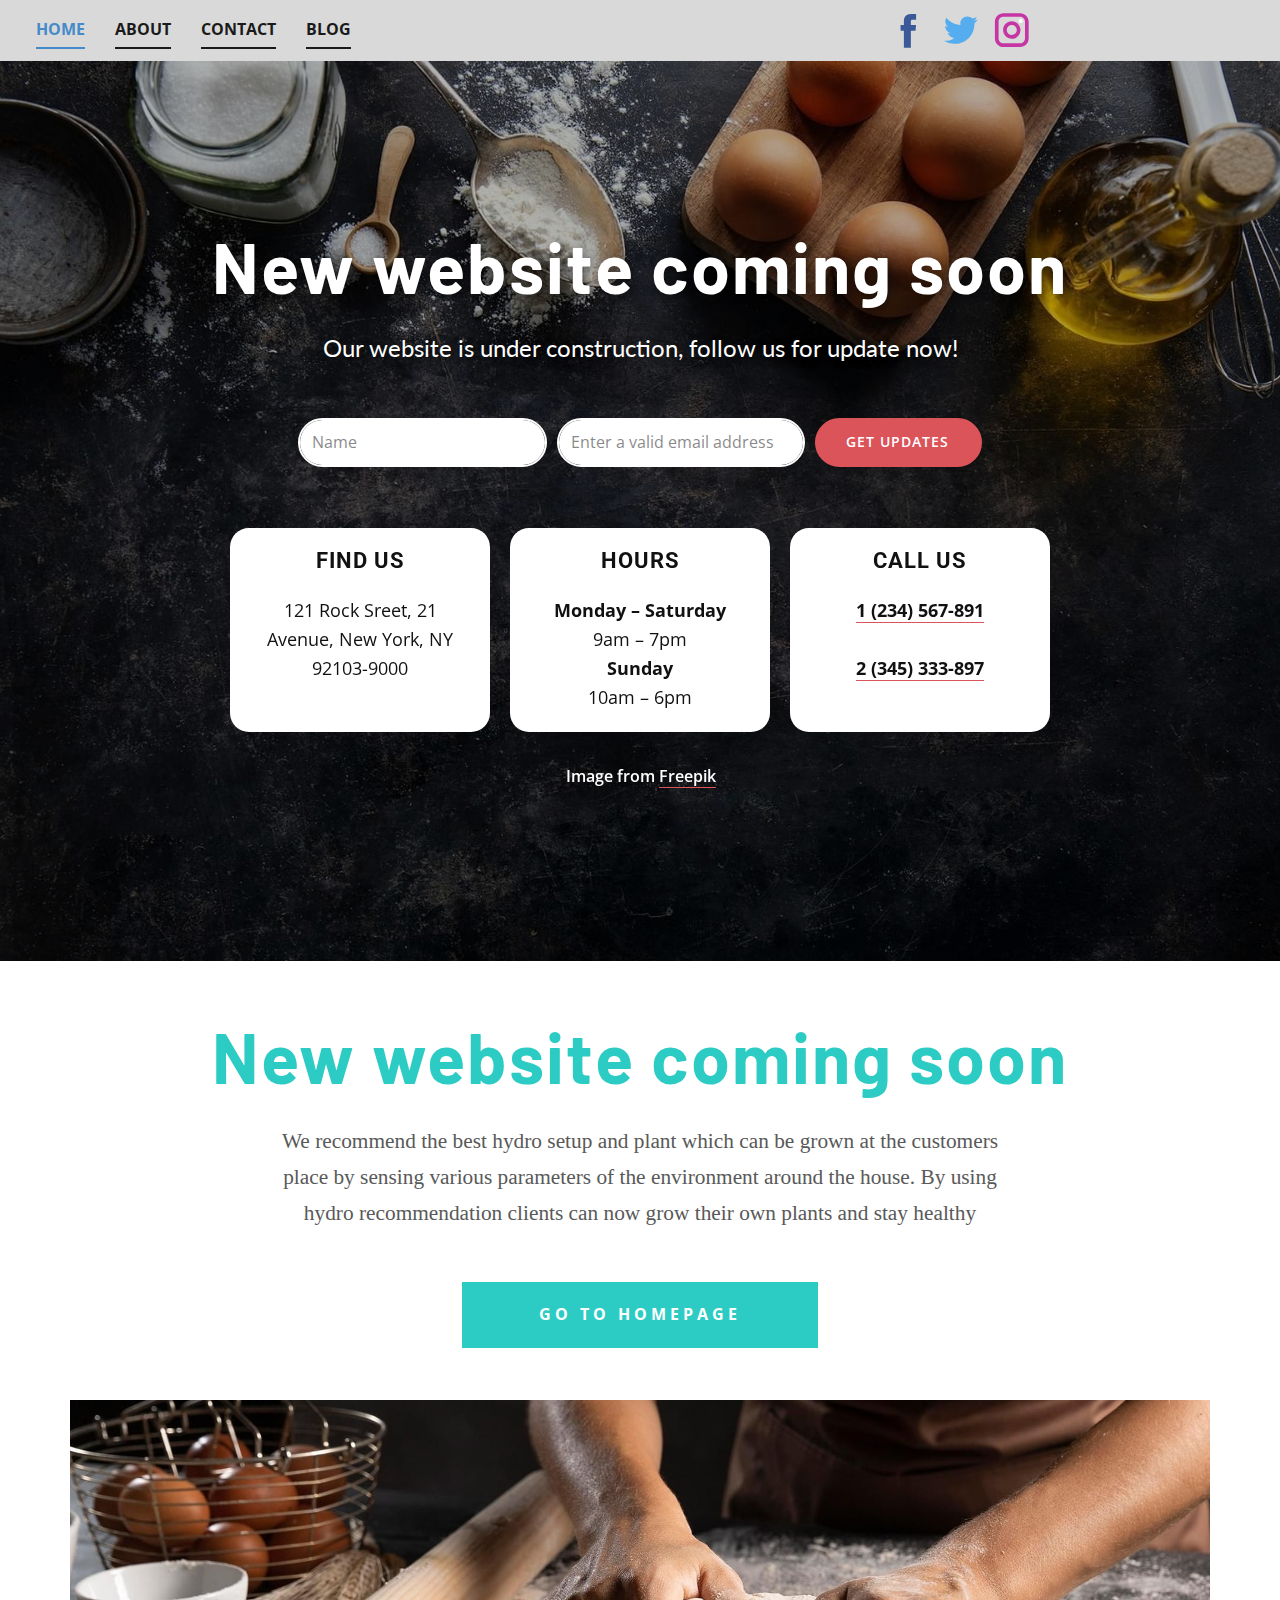
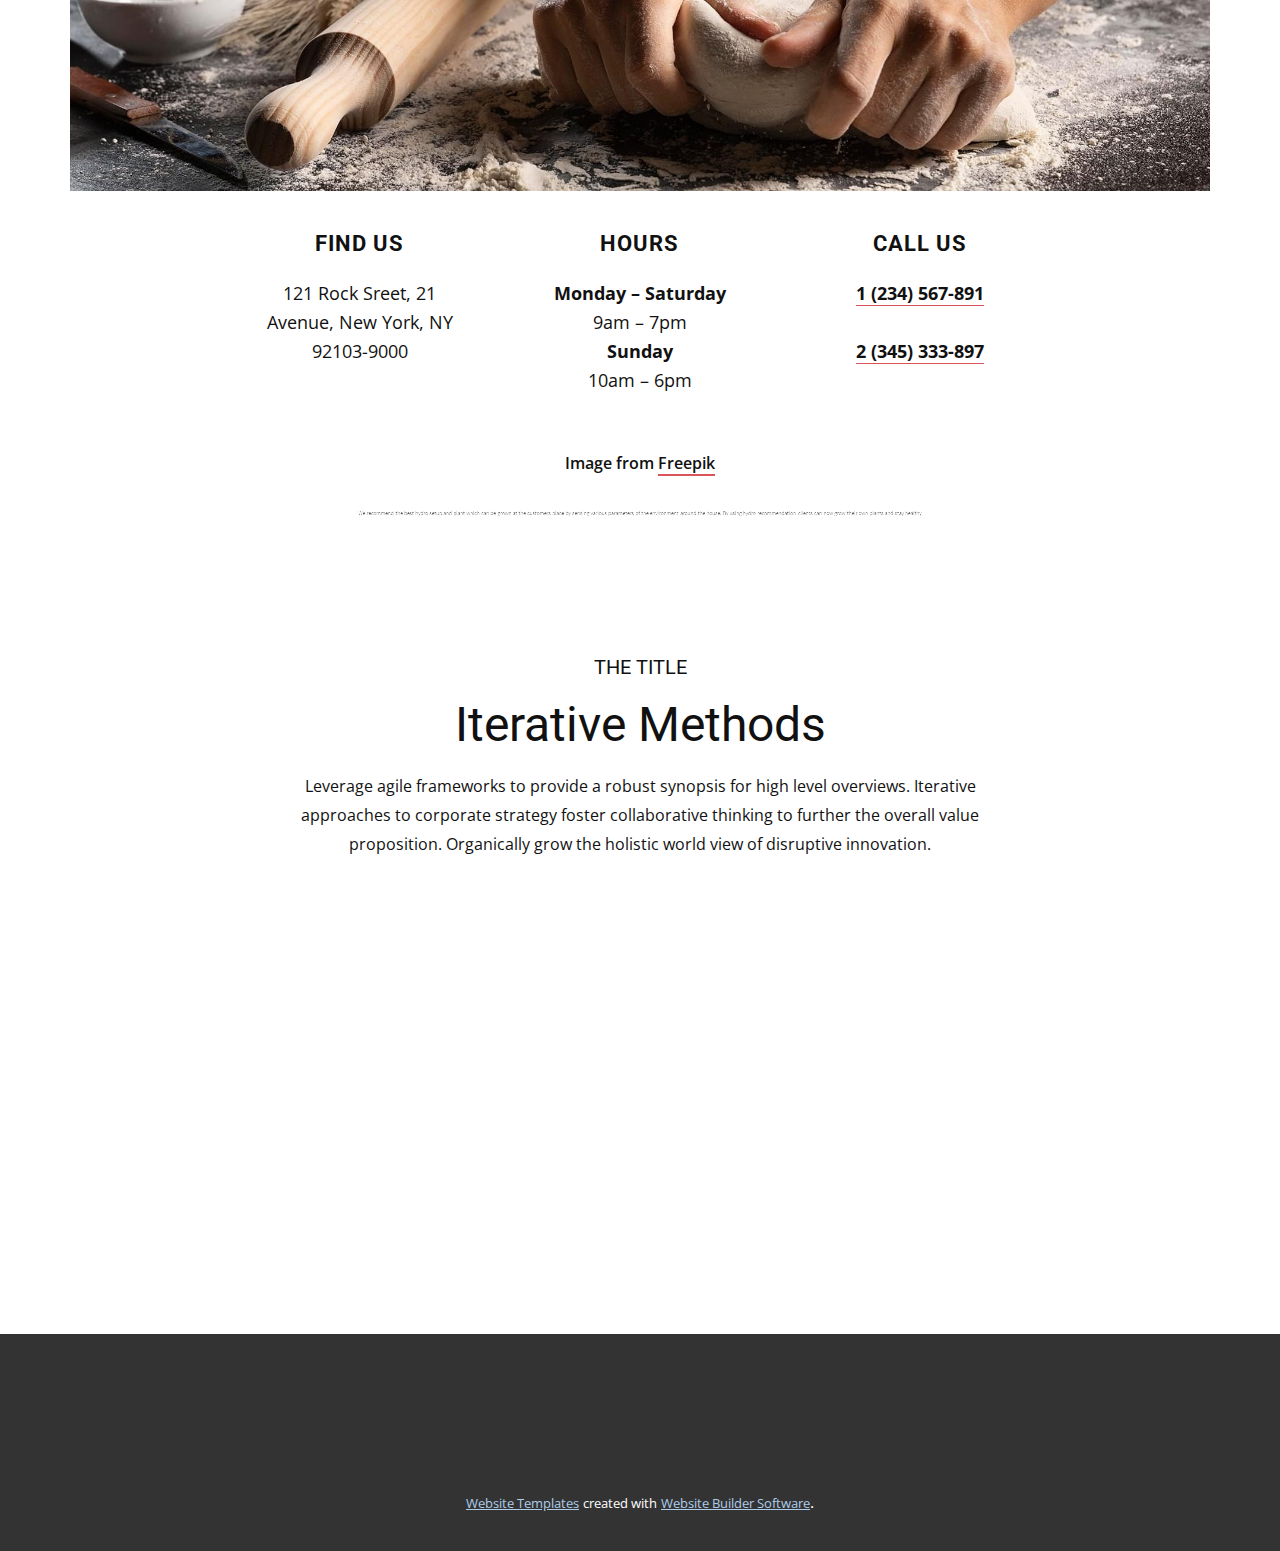
<file: Site1/Home.html>
<!DOCTYPE html>
<html style="font-size: 16px;" lang="en"><head>
    <meta name="viewport" content="width=device-width, initial-scale=1.0">
    <meta charset="utf-8">
    <meta name="keywords" content="​New website coming soon">
    <meta name="description" content="">
    <title>Home</title>
    <link rel="stylesheet" href="nicepage.css" media="screen">
<link rel="stylesheet" href="Home.css" media="screen">
    <script class="u-script" type="text/javascript" src="jquery.js" defer=""></script>
    <script class="u-script" type="text/javascript" src="nicepage.js" defer=""></script>
    <meta name="generator" content="Nicepage 5.1.5, nicepage.com">
    <meta name="referrer" content="origin">
    <link id="u-theme-google-font" rel="stylesheet" href="https://fonts.googleapis.com/css?family=Roboto:100,100i,300,300i,400,400i,500,500i,700,700i,900,900i|Open+Sans:300,300i,400,400i,500,500i,600,600i,700,700i,800,800i">
    <link id="u-page-google-font" rel="stylesheet" href="https://fonts.googleapis.com/css?family=Lato:100,100i,300,300i,400,400i,700,700i,900,900i|Barlow:100,100i,200,200i,300,300i,400,400i,500,500i,600,600i,700,700i,800,800i,900,900i">
    
    
    
    
    
    <script type="application/ld+json">{
		"@context": "http://schema.org",
		"@type": "Organization",
		"name": "Site1",
		"sameAs": [
				"https://facebook.com/name",
				"https://twitter.com/name",
				"https://instagram.com/name"
		]
}</script>
    <meta name="theme-color" content="#478ac9">
    <meta name="twitter:site" content="@">
    <meta name="twitter:card" content="summary_large_image">
    <meta name="twitter:title" content="Home">
    <meta name="twitter:description" content="Site1">
    <meta property="og:title" content="Home">
    <meta property="og:description" content="">
    <meta property="og:type" content="website">
  </head>
  <body class="u-body u-xl-mode" data-lang="en"><header class="u-clearfix u-grey-15 u-header u-header" id="sec-3a00" data-animation-name="" data-animation-duration="0" data-animation-delay="0" data-animation-direction=""><div class="u-clearfix u-sheet u-sheet-1">
        <nav class="u-menu u-menu-one-level u-offcanvas u-menu-1">
          <div class="menu-collapse" style="font-size: 1rem; letter-spacing: 0px; font-weight: 700; text-transform: uppercase;">
            <a class="u-button-style u-custom-active-border-color u-custom-border u-custom-border-color u-custom-borders u-custom-hover-border-color u-custom-left-right-menu-spacing u-custom-padding-bottom u-custom-text-active-color u-custom-text-color u-custom-text-hover-color u-custom-top-bottom-menu-spacing u-nav-link u-text-active-palette-1-base u-text-hover-palette-2-base" href="#">
              <svg class="u-svg-link" viewBox="0 0 24 24"><use xmlns:xlink="http://www.w3.org/1999/xlink" xlink:href="#menu-hamburger"></use></svg>
              <svg class="u-svg-content" version="1.1" id="menu-hamburger" viewBox="0 0 16 16" x="0px" y="0px" xmlns:xlink="http://www.w3.org/1999/xlink" xmlns="http://www.w3.org/2000/svg"><g><rect y="1" width="16" height="2"></rect><rect y="7" width="16" height="2"></rect><rect y="13" width="16" height="2"></rect>
</g></svg>
            </a>
          </div>
          <div class="u-custom-menu u-nav-container">
            <ul class="u-nav u-spacing-30 u-unstyled u-nav-1"><li class="u-nav-item"><a class="u-border-2 u-border-active-palette-1-base u-border-grey-90 u-border-hover-palette-1-base u-border-no-left u-border-no-right u-border-no-top u-button-style u-nav-link u-text-active-palette-1-base u-text-grey-90 u-text-hover-palette-1-base" href="Home.html" style="padding: 10px 0px;">Home</a>
</li><li class="u-nav-item"><a class="u-border-2 u-border-active-palette-1-base u-border-grey-90 u-border-hover-palette-1-base u-border-no-left u-border-no-right u-border-no-top u-button-style u-nav-link u-text-active-palette-1-base u-text-grey-90 u-text-hover-palette-1-base" href="About.html" style="padding: 10px 0px;">About</a>
</li><li class="u-nav-item"><a class="u-border-2 u-border-active-palette-1-base u-border-grey-90 u-border-hover-palette-1-base u-border-no-left u-border-no-right u-border-no-top u-button-style u-nav-link u-text-active-palette-1-base u-text-grey-90 u-text-hover-palette-1-base" href="tel:9449128645" style="padding: 10px 0px;">Contact</a>
</li><li class="u-nav-item"><a class="u-border-2 u-border-active-palette-1-base u-border-grey-90 u-border-hover-palette-1-base u-border-no-left u-border-no-right u-border-no-top u-button-style u-nav-link u-text-active-palette-1-base u-text-grey-90 u-text-hover-palette-1-base" href="blog/blog.html" style="padding: 10px 0px;">Blog</a>
</li></ul>
          </div>
          <div class="u-custom-menu u-nav-container-collapse">
            <div class="u-black u-container-style u-inner-container-layout u-opacity u-opacity-95 u-sidenav">
              <div class="u-inner-container-layout u-sidenav-overflow">
                <div class="u-menu-close"></div>
                <ul class="u-align-center u-nav u-popupmenu-items u-unstyled u-nav-2"><li class="u-nav-item"><a class="u-button-style u-nav-link" href="Home.html">Home</a>
</li><li class="u-nav-item"><a class="u-button-style u-nav-link" href="About.html">About</a>
</li><li class="u-nav-item"><a class="u-button-style u-nav-link" href="tel:9449128645">Contact</a>
</li><li class="u-nav-item"><a class="u-button-style u-nav-link" href="blog/blog.html">Blog</a>
</li></ul>
              </div>
            </div>
            <div class="u-black u-menu-overlay u-opacity u-opacity-70"></div>
          </div>
        </nav>
        <div class="u-social-icons u-spacing-10 u-social-icons-1">
          <a class="u-social-url" title="facebook" target="_blank" href="https://facebook.com/name"><span class="u-icon u-social-facebook u-social-icon u-icon-1"><svg class="u-svg-link" preserveAspectRatio="xMidYMin slice" viewBox="0 0 112 112" style=""><use xmlns:xlink="http://www.w3.org/1999/xlink" xlink:href="#svg-4fda"></use></svg><svg class="u-svg-content" viewBox="0 0 112 112" x="0" y="0" id="svg-4fda"><path fill="currentColor" d="M75.5,28.8H65.4c-1.5,0-4,0.9-4,4.3v9.4h13.9l-1.5,15.8H61.4v45.1H42.8V58.3h-8.8V42.4h8.8V32.2
c0-7.4,3.4-18.8,18.8-18.8h13.8v15.4H75.5z"></path></svg></span>
          </a>
          <a class="u-social-url" title="twitter" target="_blank" href="https://twitter.com/name"><span class="u-icon u-social-icon u-social-twitter u-icon-2"><svg class="u-svg-link" preserveAspectRatio="xMidYMin slice" viewBox="0 0 112 112" style=""><use xmlns:xlink="http://www.w3.org/1999/xlink" xlink:href="#svg-018a"></use></svg><svg class="u-svg-content" viewBox="0 0 112 112" x="0" y="0" id="svg-018a"><path fill="currentColor" d="M92.2,38.2c0,0.8,0,1.6,0,2.3c0,24.3-18.6,52.4-52.6,52.4c-10.6,0.1-20.2-2.9-28.5-8.2
	c1.4,0.2,2.9,0.2,4.4,0.2c8.7,0,16.7-2.9,23-7.9c-8.1-0.2-14.9-5.5-17.3-12.8c1.1,0.2,2.4,0.2,3.4,0.2c1.6,0,3.3-0.2,4.8-0.7
	c-8.4-1.6-14.9-9.2-14.9-18c0-0.2,0-0.2,0-0.2c2.5,1.4,5.4,2.2,8.4,2.3c-5-3.3-8.3-8.9-8.3-15.4c0-3.4,1-6.5,2.5-9.2
	c9.1,11.1,22.7,18.5,38,19.2c-0.2-1.4-0.4-2.8-0.4-4.3c0.1-10,8.3-18.2,18.5-18.2c5.4,0,10.1,2.2,13.5,5.7c4.3-0.8,8.1-2.3,11.7-4.5
	c-1.4,4.3-4.3,7.9-8.1,10.1c3.7-0.4,7.3-1.4,10.6-2.9C98.9,32.3,95.7,35.5,92.2,38.2z"></path></svg></span>
          </a>
          <a class="u-social-url" title="instagram" target="_blank" href="https://instagram.com/name"><span class="u-icon u-social-icon u-social-instagram u-icon-3"><svg class="u-svg-link" preserveAspectRatio="xMidYMin slice" viewBox="0 0 112 112" style=""><use xmlns:xlink="http://www.w3.org/1999/xlink" xlink:href="#svg-d58b"></use></svg><svg class="u-svg-content" viewBox="0 0 112 112" x="0" y="0" id="svg-d58b"><path fill="currentColor" d="M55.9,32.9c-12.8,0-23.2,10.4-23.2,23.2s10.4,23.2,23.2,23.2s23.2-10.4,23.2-23.2S68.7,32.9,55.9,32.9z
	 M55.9,69.4c-7.4,0-13.3-6-13.3-13.3c-0.1-7.4,6-13.3,13.3-13.3s13.3,6,13.3,13.3C69.3,63.5,63.3,69.4,55.9,69.4z"></path><path fill="#FFFFFF" d="M79.7,26.8c-3,0-5.4,2.5-5.4,5.4s2.5,5.4,5.4,5.4c3,0,5.4-2.5,5.4-5.4S82.7,26.8,79.7,26.8z"></path><path fill="currentColor" d="M78.2,11H33.5C21,11,10.8,21.3,10.8,33.7v44.7c0,12.6,10.2,22.8,22.7,22.8h44.7c12.6,0,22.7-10.2,22.7-22.7
	V33.7C100.8,21.1,90.6,11,78.2,11z M91,78.4c0,7.1-5.8,12.8-12.8,12.8H33.5c-7.1,0-12.8-5.8-12.8-12.8V33.7
	c0-7.1,5.8-12.8,12.8-12.8h44.7c7.1,0,12.8,5.8,12.8,12.8V78.4z"></path></svg></span>
          </a>
        </div>
      </div></header>
    <section class="u-align-center u-clearfix u-container-align-center u-image u-shading u-section-1" id="carousel_93b1" data-image-width="1620" data-image-height="1080">
      <div class="u-clearfix u-sheet u-valign-middle u-sheet-1">
        <h2 class="u-align-center u-custom-font u-text u-text-1" data-animation-name="customAnimationIn" data-animation-duration="1500" data-animation-delay="0"> New website coming soon</h2>
        <h3 class="u-align-center u-custom-font u-font-lato u-text u-text-2"> Our website is under construction, follow us for update now!</h3>
        <div class="u-form u-form-1">
          <form action="https://forms.nicepagesrv.com/Form/Process" class="u-clearfix u-form-horizontal u-form-spacing-10 u-inner-form" style="padding: 10px" source="email" name="form">
            <div class="u-form-group u-form-name u-form-group-1">
              <label for="name-91da" class="u-form-control-hidden u-label u-label-1">Name</label>
              <input type="text" placeholder="Name" id="name-91da" name="name" class="u-border-2 u-border-white u-input u-input-rectangle u-radius-50 u-white" required="" maxlength="200">
            </div>
            <div class="u-form-email u-form-group u-form-group-2">
              <label for="email-2555" class="u-form-control-hidden u-label u-label-2">Email</label>
              <input type="email" placeholder="Enter a valid email address" id="email-2555" name="email" class="u-border-2 u-border-white u-input u-input-rectangle u-radius-50 u-white" required="">
            </div>
            <div class="u-align-left u-form-group u-form-submit">
              <a href="#" class="u-active-white u-border-2 u-border-active-white u-border-hover-white u-border-palette-2-base u-btn u-btn-round u-btn-submit u-button-style u-hover-white u-palette-2-base u-radius-50 u-btn-1">gET uPDATES</a>
              <input type="submit" value="submit" class="u-form-control-hidden">
            </div>
            <div class="u-form-send-message u-form-send-success"> Thank you! Your message has been sent. </div>
            <div class="u-form-send-error u-form-send-message"> Unable to send your message. Please fix errors then try again. </div>
            <input type="hidden" value="" name="recaptchaResponse">
            <input type="hidden" name="formServices" value="017e8da55c3a0747072a9fd2a48bce26">
          </form>
        </div>
        <div class="u-expanded-width-md u-expanded-width-sm u-expanded-width-xs u-list u-list-1">
          <div class="u-repeater u-repeater-1">
            <div class="u-container-align-center u-container-style u-list-item u-radius-19 u-repeater-item u-shape-round u-white u-list-item-1" data-animation-name="customAnimationIn" data-animation-duration="1500">
              <div class="u-container-layout u-similar-container u-valign-top u-container-layout-1">
                <h5 class="u-align-center u-custom-item u-text u-text-3" data-animation-name="" data-animation-duration="0" data-animation-delay="0" data-animation-direction="">F​ind Us</h5>
                <p class="u-align-center u-custom-item u-text u-text-4"> 121 Rock Sreet, 21 Avenue, New York, NY 92103-9000<br>
                </p>
              </div>
            </div>
            <div class="u-container-align-center u-container-style u-list-item u-radius-19 u-repeater-item u-shape-round u-white u-list-item-2" data-animation-name="customAnimationIn" data-animation-duration="1500">
              <div class="u-container-layout u-similar-container u-valign-top u-container-layout-2">
                <h5 class="u-align-center u-custom-item u-text u-text-5" data-animation-name="" data-animation-duration="0" data-animation-delay="0" data-animation-direction="">Hours</h5>
                <p class="u-align-center u-custom-item u-text u-text-6">
                  <span style="font-weight: 700;"> Monday – Saturday </span>
                  <br>9am – 7pm<br>
                  <span style="font-weight: 700;">Sunday </span>
                  <br>10am – 6pm<br>
                </p>
              </div>
            </div>
            <div class="u-container-align-center u-container-style u-list-item u-radius-19 u-repeater-item u-shape-round u-white u-list-item-3" data-animation-name="customAnimationIn" data-animation-duration="1500">
              <div class="u-container-layout u-similar-container u-valign-top u-container-layout-3">
                <h5 class="u-align-center u-custom-item u-text u-text-7" data-animation-name="" data-animation-duration="0" data-animation-delay="0" data-animation-direction="">Call Us</h5>
                <p class="u-align-center u-custom-item u-text u-text-8">
                  <a href="https://nicepage.com/k/astrology-website-templates" class="u-active-none u-border-1 u-border-active-black u-border-hover-black u-border-no-left u-border-no-right u-border-no-top u-border-palette-2-base u-bottom-left-radius-0 u-bottom-right-radius-0 u-btn u-button-link u-button-style u-hover-none u-none u-radius-0 u-text-body-color u-top-left-radius-0 u-top-right-radius-0 u-btn-2"> 1 (234) 567-891</a>
                  <br>
                  <br>
                  <a href="https://nicepage.me" class="u-active-none u-border-1 u-border-active-black u-border-hover-black u-border-no-left u-border-no-right u-border-no-top u-border-palette-2-base u-btn u-button-link u-button-style u-hover-none u-none u-text-body-color u-btn-3" data-animation-name="" data-animation-duration="0" data-animation-delay="0" data-animation-direction="">2 (345) 333-897</a>
                </p>
              </div>
            </div>
          </div>
        </div>
        <p class="u-align-center u-text u-text-9" data-animation-name="customAnimationIn" data-animation-duration="1500" data-animation-delay="500">Image from <a href="https://www.freepik.com" class="u-active-none u-border-1 u-border-active-white u-border-hover-white u-border-no-left u-border-no-right u-border-no-top u-border-palette-2-base u-btn u-button-link u-button-style u-hover-none u-none u-text-body-alt-color u-btn-4" target="_blank">Freepik</a>
          <br>
        </p>
      </div>
    </section>
    <section class="u-align-center u-clearfix u-container-align-center u-section-2" id="carousel_2707">
      <div class="u-clearfix u-sheet u-valign-middle u-sheet-1">
        <h2 class="u-align-center u-custom-font u-text u-text-palette-4-base u-text-1"> New website coming soon</h2>
        <p class="u-align-center u-text u-text-2">
          <span style="color: rgb(89, 89, 89); font-family: &quot;Source Sans Pro Light&quot;; font-size: 16pt; text-align: left; text-indent: 0in; background-color: #ffffff;">We recommend
the best hydro setup and plant which can be grown at the customers place by
sensing various parameters of the environment around the house. By using hydro
recommendation clients can now grow their own plants and stay healthy</span>
        </p>
        <a href="https://nicepage.review" class="u-active-black u-align-center u-border-none u-btn u-button-style u-hover-black u-palette-4-base u-text-active-white u-text-body-alt-color u-text-hover-white u-btn-1">Go to Homepage</a>
        <img class="u-expanded-width u-image u-image-default u-image-1" src="images/jhjhjh-min.jpg" alt="" data-image-width="1920" data-image-height="719">
        <div class="u-expanded-width-md u-expanded-width-sm u-expanded-width-xs u-list u-list-1">
          <div class="u-repeater u-repeater-1">
            <div class="u-container-align-center u-container-style u-list-item u-repeater-item">
              <div class="u-container-layout u-similar-container u-container-layout-1">
                <h5 class="u-align-center u-custom-item u-text u-text-3" data-animation-name="" data-animation-duration="0" data-animation-delay="0" data-animation-direction="">F​ind Us</h5>
                <p class="u-align-center u-custom-item u-text u-text-4"> 121 Rock Sreet, 21 Avenue, New York, NY 92103-9000<br>
                </p>
              </div>
            </div>
            <div class="u-container-align-center u-container-style u-list-item u-repeater-item">
              <div class="u-container-layout u-similar-container u-container-layout-2">
                <h5 class="u-align-center u-custom-item u-text u-text-5" data-animation-name="" data-animation-duration="0" data-animation-delay="0" data-animation-direction="">Hours</h5>
                <p class="u-align-center u-custom-item u-text u-text-6">
                  <span style="font-weight: 700;"> Monday – Saturday </span>
                  <br>9am – 7pm<br>
                  <span style="font-weight: 700;">Sunday </span>
                  <br>10am – 6pm<br>
                </p>
              </div>
            </div>
            <div class="u-container-align-center u-container-style u-list-item u-repeater-item">
              <div class="u-container-layout u-similar-container u-container-layout-3">
                <h5 class="u-align-center u-custom-item u-text u-text-7" data-animation-name="" data-animation-duration="0" data-animation-delay="0" data-animation-direction="">Call Us</h5>
                <p class="u-align-center u-custom-item u-text u-text-8">
                  <a href="https://nicepage.com/ru/c/galereya-html-shablony" class="u-active-none u-border-1 u-border-active-black u-border-hover-black u-border-no-left u-border-no-right u-border-no-top u-border-palette-2-base u-bottom-left-radius-0 u-bottom-right-radius-0 u-btn u-button-link u-button-style u-hover-none u-none u-radius-0 u-text-body-color u-top-left-radius-0 u-top-right-radius-0 u-btn-2"> 1 (234) 567-891</a>
                  <br>
                  <br>
                  <a href="https://nicepage.me" class="u-active-none u-border-1 u-border-active-black u-border-hover-black u-border-no-left u-border-no-right u-border-no-top u-border-palette-2-base u-btn u-button-link u-button-style u-hover-none u-none u-text-body-color u-btn-3" data-animation-name="" data-animation-duration="0" data-animation-delay="0" data-animation-direction="">2 (345) 333-897</a>
                </p>
              </div>
            </div>
          </div>
        </div>
        <p class="u-align-center u-text u-text-9">Image from <a href="https://www.freepik.com" class="u-active-none u-border-2 u-border-no-left u-border-no-right u-border-no-top u-border-palette-2-base u-btn u-button-link u-button-style u-hover-none u-none u-text-body-color u-btn-4" target="_blank">Freepik</a>
          <br>
        </p>
        <img class="u-image u-image-contain u-image-default u-image-2" src="images/image.png" alt="" data-image-width="2168" data-image-height="45">
      </div>
    </section>
    <section class="u-align-center u-clearfix u-section-3" id="sec-ddba">
      <div class="u-clearfix u-sheet u-valign-middle u-sheet-1">
        <h5 class="u-text u-text-default u-text-1">the title</h5>
        <h1 class="u-text u-text-default u-text-2">Iterative Methods</h1>
        <p class="u-text u-text-3">Leverage agile frameworks to provide a robust synopsis for high level overviews. Iterative approaches to corporate strategy foster collaborative thinking to further the overall value proposition. Organically grow the holistic world view of
                disruptive innovation.</p>
      </div>
    </section>
    <section class="u-clearfix u-section-4" id="sec-3f67">
      <div class="u-clearfix u-sheet u-sheet-1"></div>
    </section>
    
    
    <footer class="u-align-center u-clearfix u-footer u-grey-80 u-footer" id="sec-67d6"><div class="u-clearfix u-sheet u-sheet-1"></div></footer>
    <section class="u-backlink u-clearfix u-grey-80">
      <a class="u-link" href="https://nicepage.com/website-templates" target="_blank">
        <span>Website Templates</span>
      </a>
      <p class="u-text">
        <span>created with</span>
      </p>
      <a class="u-link" href="" target="_blank">
        <span>Website Builder Software</span>
      </a>. 
    </section>
  
</body></html>
</file>
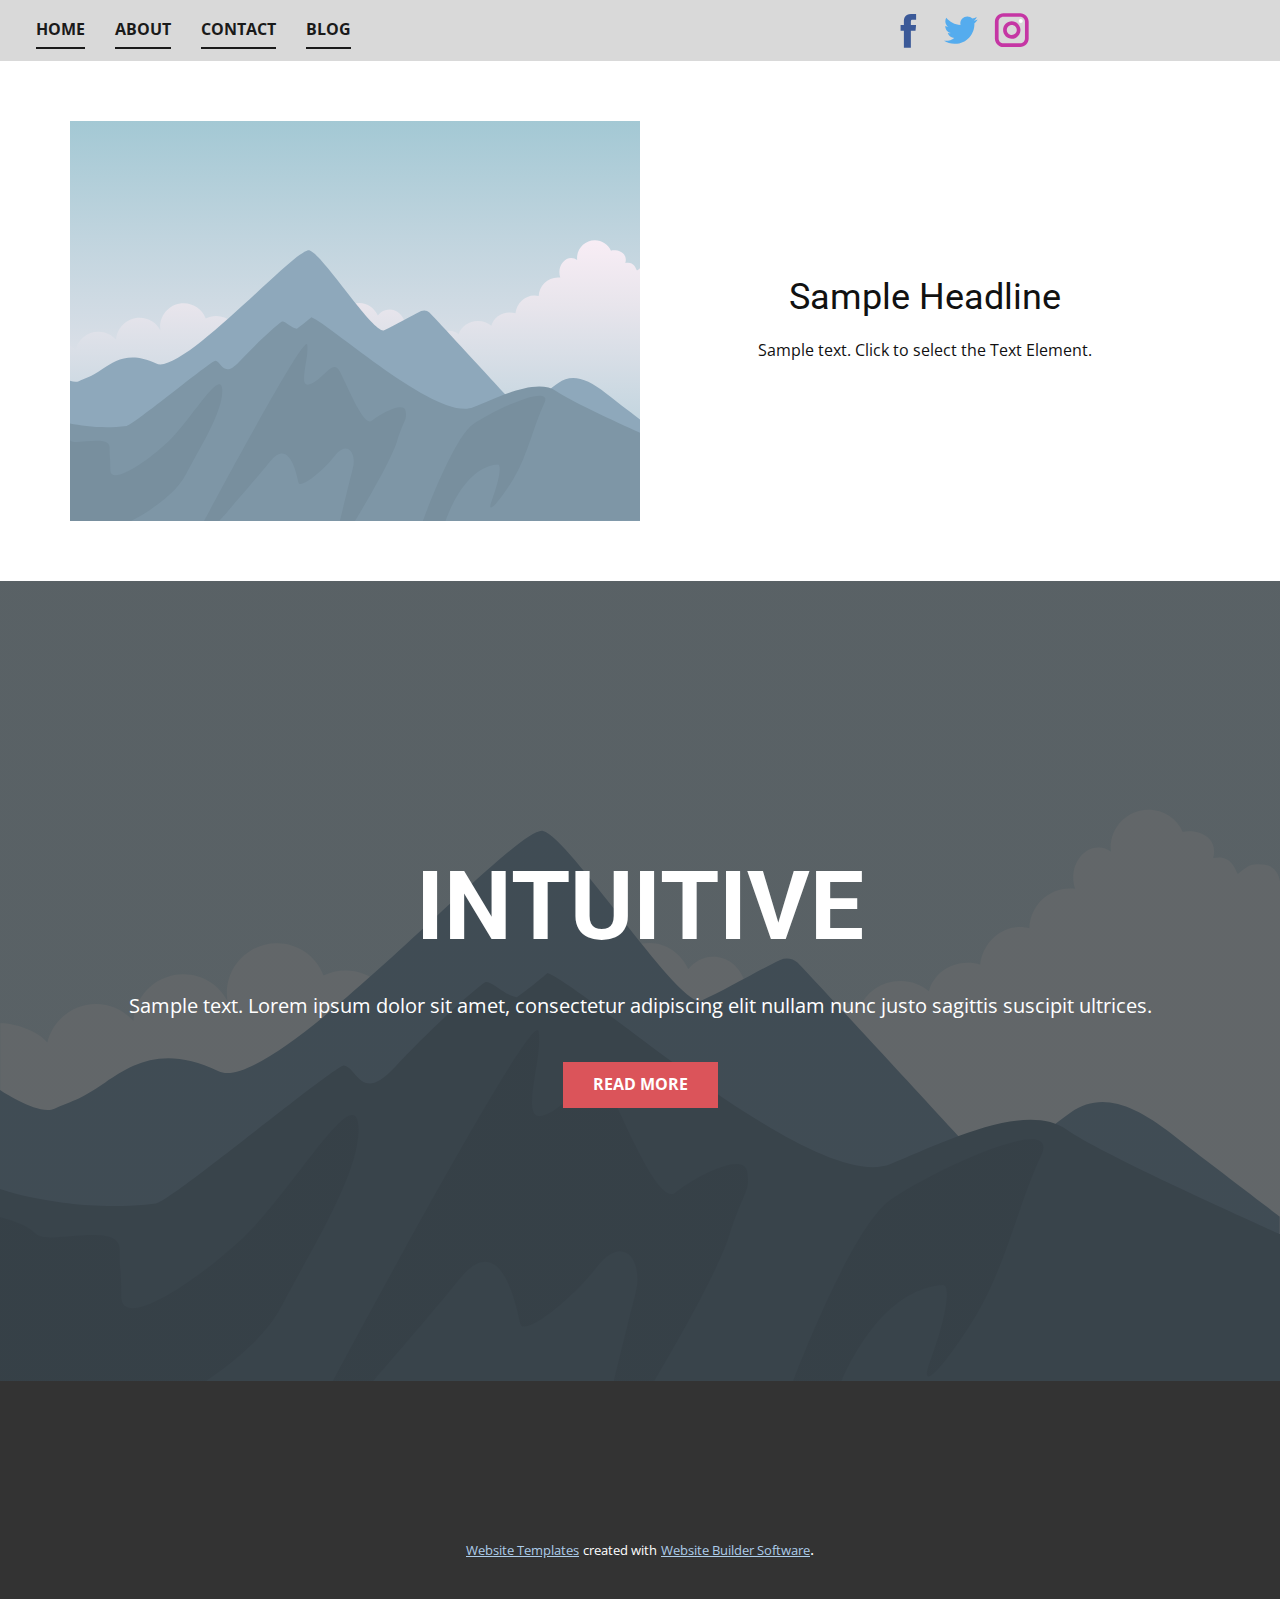
<file: Site1/Page-1.html>
<!DOCTYPE html>
<html style="font-size: 16px;" lang="en"><head>
    <meta name="viewport" content="width=device-width, initial-scale=1.0">
    <meta charset="utf-8">
    <meta name="keywords" content="INTUITIVE">
    <meta name="description" content="">
    <title>Page 1</title>
    <link rel="stylesheet" href="nicepage.css" media="screen">
<link rel="stylesheet" href="Page-1.css" media="screen">
    <script class="u-script" type="text/javascript" src="jquery.js" defer=""></script>
    <script class="u-script" type="text/javascript" src="nicepage.js" defer=""></script>
    <meta name="generator" content="Nicepage 5.1.5, nicepage.com">
    <link id="u-theme-google-font" rel="stylesheet" href="https://fonts.googleapis.com/css?family=Roboto:100,100i,300,300i,400,400i,500,500i,700,700i,900,900i|Open+Sans:300,300i,400,400i,500,500i,600,600i,700,700i,800,800i">
    
    
    
    <script type="application/ld+json">{
		"@context": "http://schema.org",
		"@type": "Organization",
		"name": "Site1",
		"sameAs": [
				"https://facebook.com/name",
				"https://twitter.com/name",
				"https://instagram.com/name"
		]
}</script>
    <meta name="theme-color" content="#478ac9">
    <meta name="twitter:site" content="@">
    <meta name="twitter:card" content="summary_large_image">
    <meta name="twitter:title" content="Page 1">
    <meta name="twitter:description" content="Site1">
    <meta property="og:title" content="Page 1">
    <meta property="og:description" content="">
    <meta property="og:type" content="website">
  </head>
  <body class="u-body u-xl-mode" data-lang="en"><header class="u-clearfix u-grey-15 u-header u-header" id="sec-3a00" data-animation-name="" data-animation-duration="0" data-animation-delay="0" data-animation-direction=""><div class="u-clearfix u-sheet u-sheet-1">
        <nav class="u-menu u-menu-one-level u-offcanvas u-menu-1">
          <div class="menu-collapse" style="font-size: 1rem; letter-spacing: 0px; font-weight: 700; text-transform: uppercase;">
            <a class="u-button-style u-custom-active-border-color u-custom-border u-custom-border-color u-custom-borders u-custom-hover-border-color u-custom-left-right-menu-spacing u-custom-padding-bottom u-custom-text-active-color u-custom-text-color u-custom-text-hover-color u-custom-top-bottom-menu-spacing u-nav-link u-text-active-palette-1-base u-text-hover-palette-2-base" href="#">
              <svg class="u-svg-link" viewBox="0 0 24 24"><use xmlns:xlink="http://www.w3.org/1999/xlink" xlink:href="#menu-hamburger"></use></svg>
              <svg class="u-svg-content" version="1.1" id="menu-hamburger" viewBox="0 0 16 16" x="0px" y="0px" xmlns:xlink="http://www.w3.org/1999/xlink" xmlns="http://www.w3.org/2000/svg"><g><rect y="1" width="16" height="2"></rect><rect y="7" width="16" height="2"></rect><rect y="13" width="16" height="2"></rect>
</g></svg>
            </a>
          </div>
          <div class="u-custom-menu u-nav-container">
            <ul class="u-nav u-spacing-30 u-unstyled u-nav-1"><li class="u-nav-item"><a class="u-border-2 u-border-active-palette-1-base u-border-grey-90 u-border-hover-palette-1-base u-border-no-left u-border-no-right u-border-no-top u-button-style u-nav-link u-text-active-palette-1-base u-text-grey-90 u-text-hover-palette-1-base" href="Home.html" style="padding: 10px 0px;">Home</a>
</li><li class="u-nav-item"><a class="u-border-2 u-border-active-palette-1-base u-border-grey-90 u-border-hover-palette-1-base u-border-no-left u-border-no-right u-border-no-top u-button-style u-nav-link u-text-active-palette-1-base u-text-grey-90 u-text-hover-palette-1-base" href="About.html" style="padding: 10px 0px;">About</a>
</li><li class="u-nav-item"><a class="u-border-2 u-border-active-palette-1-base u-border-grey-90 u-border-hover-palette-1-base u-border-no-left u-border-no-right u-border-no-top u-button-style u-nav-link u-text-active-palette-1-base u-text-grey-90 u-text-hover-palette-1-base" href="tel:9449128645" style="padding: 10px 0px;">Contact</a>
</li><li class="u-nav-item"><a class="u-border-2 u-border-active-palette-1-base u-border-grey-90 u-border-hover-palette-1-base u-border-no-left u-border-no-right u-border-no-top u-button-style u-nav-link u-text-active-palette-1-base u-text-grey-90 u-text-hover-palette-1-base" href="blog/blog.html" style="padding: 10px 0px;">Blog</a>
</li></ul>
          </div>
          <div class="u-custom-menu u-nav-container-collapse">
            <div class="u-black u-container-style u-inner-container-layout u-opacity u-opacity-95 u-sidenav">
              <div class="u-inner-container-layout u-sidenav-overflow">
                <div class="u-menu-close"></div>
                <ul class="u-align-center u-nav u-popupmenu-items u-unstyled u-nav-2"><li class="u-nav-item"><a class="u-button-style u-nav-link" href="Home.html">Home</a>
</li><li class="u-nav-item"><a class="u-button-style u-nav-link" href="About.html">About</a>
</li><li class="u-nav-item"><a class="u-button-style u-nav-link" href="tel:9449128645">Contact</a>
</li><li class="u-nav-item"><a class="u-button-style u-nav-link" href="blog/blog.html">Blog</a>
</li></ul>
              </div>
            </div>
            <div class="u-black u-menu-overlay u-opacity u-opacity-70"></div>
          </div>
        </nav>
        <div class="u-social-icons u-spacing-10 u-social-icons-1">
          <a class="u-social-url" title="facebook" target="_blank" href="https://facebook.com/name"><span class="u-icon u-social-facebook u-social-icon u-icon-1"><svg class="u-svg-link" preserveAspectRatio="xMidYMin slice" viewBox="0 0 112 112" style=""><use xmlns:xlink="http://www.w3.org/1999/xlink" xlink:href="#svg-4fda"></use></svg><svg class="u-svg-content" viewBox="0 0 112 112" x="0" y="0" id="svg-4fda"><path fill="currentColor" d="M75.5,28.8H65.4c-1.5,0-4,0.9-4,4.3v9.4h13.9l-1.5,15.8H61.4v45.1H42.8V58.3h-8.8V42.4h8.8V32.2
c0-7.4,3.4-18.8,18.8-18.8h13.8v15.4H75.5z"></path></svg></span>
          </a>
          <a class="u-social-url" title="twitter" target="_blank" href="https://twitter.com/name"><span class="u-icon u-social-icon u-social-twitter u-icon-2"><svg class="u-svg-link" preserveAspectRatio="xMidYMin slice" viewBox="0 0 112 112" style=""><use xmlns:xlink="http://www.w3.org/1999/xlink" xlink:href="#svg-018a"></use></svg><svg class="u-svg-content" viewBox="0 0 112 112" x="0" y="0" id="svg-018a"><path fill="currentColor" d="M92.2,38.2c0,0.8,0,1.6,0,2.3c0,24.3-18.6,52.4-52.6,52.4c-10.6,0.1-20.2-2.9-28.5-8.2
	c1.4,0.2,2.9,0.2,4.4,0.2c8.7,0,16.7-2.9,23-7.9c-8.1-0.2-14.9-5.5-17.3-12.8c1.1,0.2,2.4,0.2,3.4,0.2c1.6,0,3.3-0.2,4.8-0.7
	c-8.4-1.6-14.9-9.2-14.9-18c0-0.2,0-0.2,0-0.2c2.5,1.4,5.4,2.2,8.4,2.3c-5-3.3-8.3-8.9-8.3-15.4c0-3.4,1-6.5,2.5-9.2
	c9.1,11.1,22.7,18.5,38,19.2c-0.2-1.4-0.4-2.8-0.4-4.3c0.1-10,8.3-18.2,18.5-18.2c5.4,0,10.1,2.2,13.5,5.7c4.3-0.8,8.1-2.3,11.7-4.5
	c-1.4,4.3-4.3,7.9-8.1,10.1c3.7-0.4,7.3-1.4,10.6-2.9C98.9,32.3,95.7,35.5,92.2,38.2z"></path></svg></span>
          </a>
          <a class="u-social-url" title="instagram" target="_blank" href="https://instagram.com/name"><span class="u-icon u-social-icon u-social-instagram u-icon-3"><svg class="u-svg-link" preserveAspectRatio="xMidYMin slice" viewBox="0 0 112 112" style=""><use xmlns:xlink="http://www.w3.org/1999/xlink" xlink:href="#svg-d58b"></use></svg><svg class="u-svg-content" viewBox="0 0 112 112" x="0" y="0" id="svg-d58b"><path fill="currentColor" d="M55.9,32.9c-12.8,0-23.2,10.4-23.2,23.2s10.4,23.2,23.2,23.2s23.2-10.4,23.2-23.2S68.7,32.9,55.9,32.9z
	 M55.9,69.4c-7.4,0-13.3-6-13.3-13.3c-0.1-7.4,6-13.3,13.3-13.3s13.3,6,13.3,13.3C69.3,63.5,63.3,69.4,55.9,69.4z"></path><path fill="#FFFFFF" d="M79.7,26.8c-3,0-5.4,2.5-5.4,5.4s2.5,5.4,5.4,5.4c3,0,5.4-2.5,5.4-5.4S82.7,26.8,79.7,26.8z"></path><path fill="currentColor" d="M78.2,11H33.5C21,11,10.8,21.3,10.8,33.7v44.7c0,12.6,10.2,22.8,22.7,22.8h44.7c12.6,0,22.7-10.2,22.7-22.7
	V33.7C100.8,21.1,90.6,11,78.2,11z M91,78.4c0,7.1-5.8,12.8-12.8,12.8H33.5c-7.1,0-12.8-5.8-12.8-12.8V33.7
	c0-7.1,5.8-12.8,12.8-12.8h44.7c7.1,0,12.8,5.8,12.8,12.8V78.4z"></path></svg></span>
          </a>
        </div>
      </div></header>
    <section class="u-clearfix u-section-1" id="sec-0b8d">
      <div class="u-clearfix u-sheet u-sheet-1">
        <div class="u-clearfix u-expanded-width u-layout-wrap u-layout-wrap-1">
          <div class="u-layout">
            <div class="u-layout-row">
              <div class="u-container-style u-image u-layout-cell u-size-30 u-image-1" data-image-width="400" data-image-height="265">
                <div class="u-container-layout u-container-layout-1"></div>
              </div>
              <div class="u-container-align-center u-container-style u-layout-cell u-size-30 u-layout-cell-2">
                <div class="u-container-layout u-valign-middle u-container-layout-2">
                  <h2 class="u-align-center u-text u-text-default u-text-1">Sample Headline</h2>
                  <p class="u-align-center u-text u-text-default u-text-2">Sample text. Click to select the Text Element.</p>
                </div>
              </div>
            </div>
          </div>
        </div>
      </div>
    </section>
    <section class="u-align-center u-clearfix u-image u-shading u-section-2" src="" data-image-width="256" data-image-height="256" id="sec-769f">
      <div class="u-clearfix u-sheet u-valign-middle u-sheet-1">
        <h1 class="u-text u-text-default u-title u-text-1">INTUITIVE</h1>
        <p class="u-large-text u-text u-text-default u-text-variant u-text-2">Sample text. Lorem ipsum dolor sit amet, consectetur adipiscing elit nullam nunc justo sagittis suscipit ultrices.</p>
        <a href="#" class="u-btn u-button-style u-palette-2-base u-btn-1">Read More</a>
      </div>
    </section>
    
    
    <footer class="u-align-center u-clearfix u-footer u-grey-80 u-footer" id="sec-67d6"><div class="u-clearfix u-sheet u-sheet-1"></div></footer>
    <section class="u-backlink u-clearfix u-grey-80">
      <a class="u-link" href="https://nicepage.com/website-templates" target="_blank">
        <span>Website Templates</span>
      </a>
      <p class="u-text">
        <span>created with</span>
      </p>
      <a class="u-link" href="" target="_blank">
        <span>Website Builder Software</span>
      </a>. 
    </section>
  
</body></html>
</file>
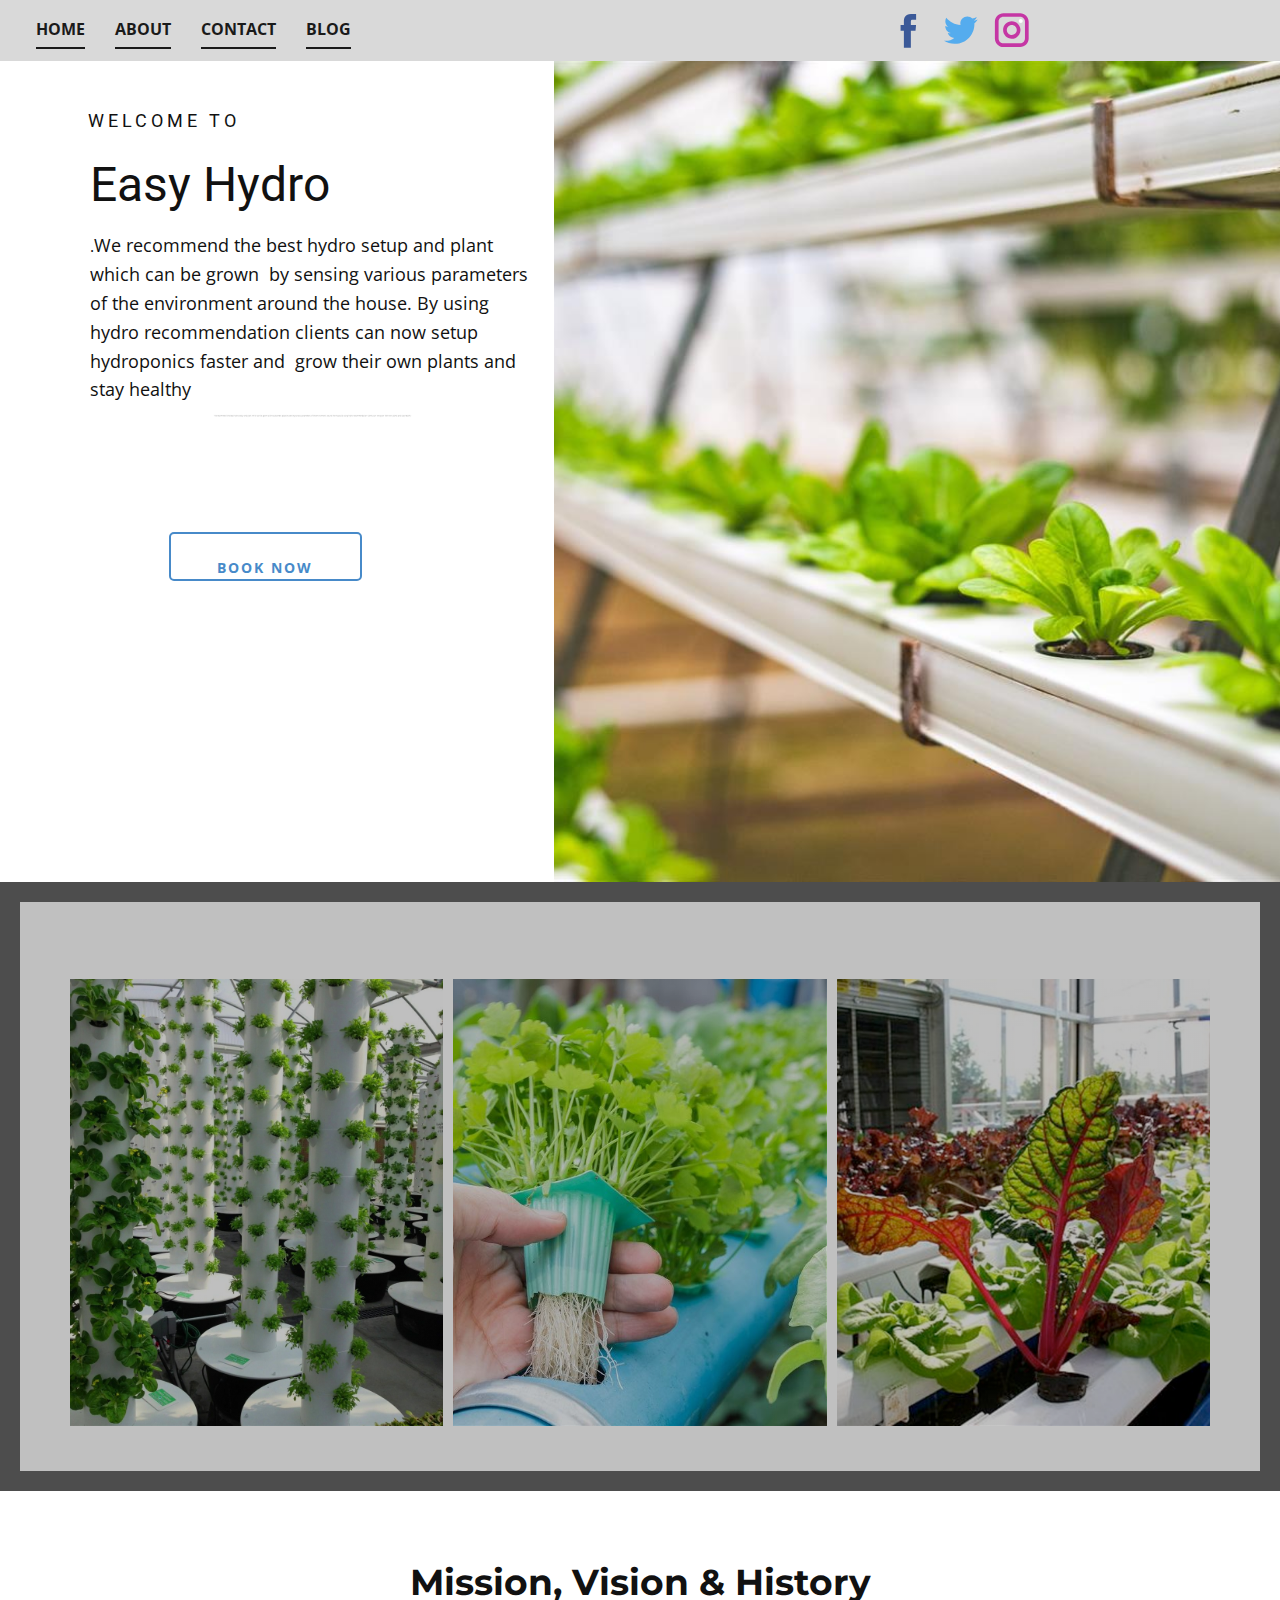
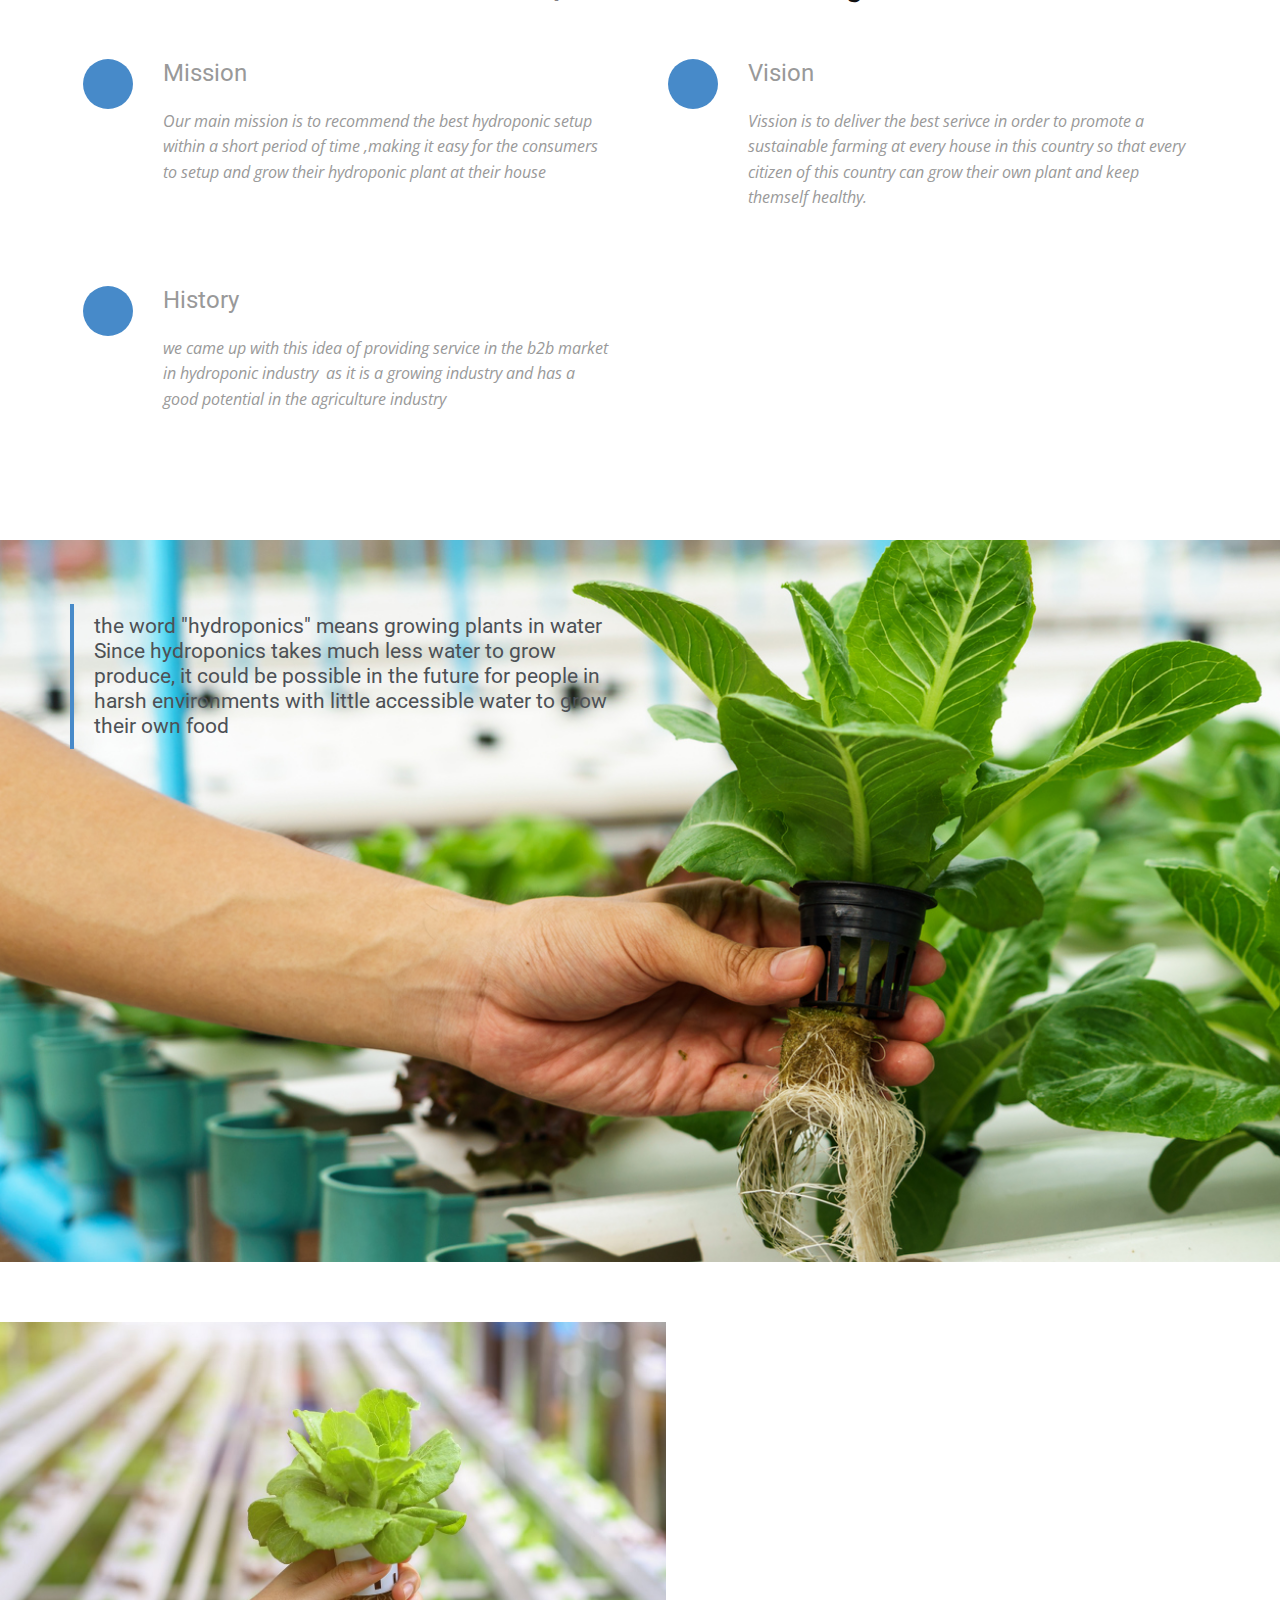
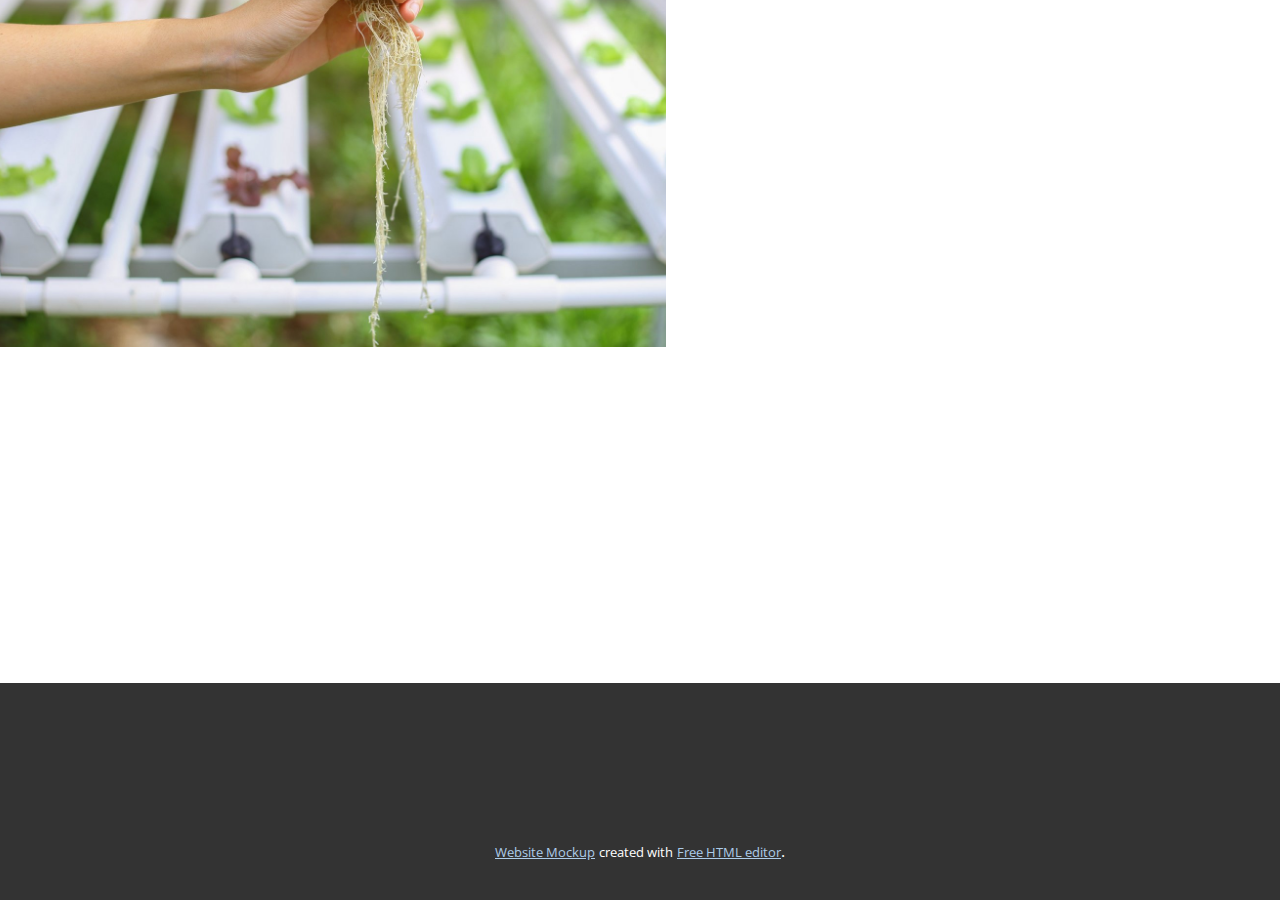
<file: Site1/Page-2.html>
<!DOCTYPE html>
<html style="font-size: 16px;" lang="en"><head>
    <meta name="viewport" content="width=device-width, initial-scale=1.0">
    <meta charset="utf-8">
    <meta name="keywords" content="​Dental Clinic, Dental Care Services, ​​Quality Oral Health Care, Our Tea​m, ​Cosmetic
Dentistry">
    <meta name="description" content="">
    <title>Page 2</title>
    <link rel="stylesheet" href="nicepage.css" media="screen">
<link rel="stylesheet" href="Page-2.css" media="screen">
    <script class="u-script" type="text/javascript" src="jquery.js" defer=""></script>
    <script class="u-script" type="text/javascript" src="nicepage.js" defer=""></script>
    <meta name="generator" content="Nicepage 5.1.5, nicepage.com">
    <meta name="referrer" content="origin">
    <link id="u-theme-google-font" rel="stylesheet" href="https://fonts.googleapis.com/css?family=Roboto:100,100i,300,300i,400,400i,500,500i,700,700i,900,900i|Open+Sans:300,300i,400,400i,500,500i,600,600i,700,700i,800,800i">
    <link id="u-page-google-font" rel="stylesheet" href="https://fonts.googleapis.com/css?family=Montserrat:100,100i,200,200i,300,300i,400,400i,500,500i,600,600i,700,700i,800,800i,900,900i">
    
    
    
    
    
    
    <script type="application/ld+json">{
		"@context": "http://schema.org",
		"@type": "Organization",
		"name": "Site1",
		"sameAs": [
				"https://facebook.com/name",
				"https://twitter.com/name",
				"https://instagram.com/name"
		]
}</script>
    <meta name="theme-color" content="#478ac9">
    <meta name="twitter:site" content="@">
    <meta name="twitter:card" content="summary_large_image">
    <meta name="twitter:title" content="Page 2">
    <meta name="twitter:description" content="Site1">
    <meta property="og:title" content="Page 2">
    <meta property="og:description" content="">
    <meta property="og:type" content="website">
  </head>
  <body class="u-body u-overlap u-xl-mode" data-lang="en"><header class="u-clearfix u-grey-15 u-header u-header" id="sec-3a00" data-animation-name="" data-animation-duration="0" data-animation-delay="0" data-animation-direction=""><div class="u-clearfix u-sheet u-sheet-1">
        <nav class="u-menu u-menu-one-level u-offcanvas u-menu-1">
          <div class="menu-collapse" style="font-size: 1rem; letter-spacing: 0px; font-weight: 700; text-transform: uppercase;">
            <a class="u-button-style u-custom-active-border-color u-custom-border u-custom-border-color u-custom-borders u-custom-hover-border-color u-custom-left-right-menu-spacing u-custom-padding-bottom u-custom-text-active-color u-custom-text-color u-custom-text-hover-color u-custom-top-bottom-menu-spacing u-nav-link u-text-active-palette-1-base u-text-hover-palette-2-base" href="#">
              <svg class="u-svg-link" viewBox="0 0 24 24"><use xmlns:xlink="http://www.w3.org/1999/xlink" xlink:href="#menu-hamburger"></use></svg>
              <svg class="u-svg-content" version="1.1" id="menu-hamburger" viewBox="0 0 16 16" x="0px" y="0px" xmlns:xlink="http://www.w3.org/1999/xlink" xmlns="http://www.w3.org/2000/svg"><g><rect y="1" width="16" height="2"></rect><rect y="7" width="16" height="2"></rect><rect y="13" width="16" height="2"></rect>
</g></svg>
            </a>
          </div>
          <div class="u-custom-menu u-nav-container">
            <ul class="u-nav u-spacing-30 u-unstyled u-nav-1"><li class="u-nav-item"><a class="u-border-2 u-border-active-palette-1-base u-border-grey-90 u-border-hover-palette-1-base u-border-no-left u-border-no-right u-border-no-top u-button-style u-nav-link u-text-active-palette-1-base u-text-grey-90 u-text-hover-palette-1-base" href="Home.html" style="padding: 10px 0px;">Home</a>
</li><li class="u-nav-item"><a class="u-border-2 u-border-active-palette-1-base u-border-grey-90 u-border-hover-palette-1-base u-border-no-left u-border-no-right u-border-no-top u-button-style u-nav-link u-text-active-palette-1-base u-text-grey-90 u-text-hover-palette-1-base" href="About.html" style="padding: 10px 0px;">About</a>
</li><li class="u-nav-item"><a class="u-border-2 u-border-active-palette-1-base u-border-grey-90 u-border-hover-palette-1-base u-border-no-left u-border-no-right u-border-no-top u-button-style u-nav-link u-text-active-palette-1-base u-text-grey-90 u-text-hover-palette-1-base" href="tel:9449128645" style="padding: 10px 0px;">Contact</a>
</li><li class="u-nav-item"><a class="u-border-2 u-border-active-palette-1-base u-border-grey-90 u-border-hover-palette-1-base u-border-no-left u-border-no-right u-border-no-top u-button-style u-nav-link u-text-active-palette-1-base u-text-grey-90 u-text-hover-palette-1-base" href="blog/blog.html" style="padding: 10px 0px;">Blog</a>
</li></ul>
          </div>
          <div class="u-custom-menu u-nav-container-collapse">
            <div class="u-black u-container-style u-inner-container-layout u-opacity u-opacity-95 u-sidenav">
              <div class="u-inner-container-layout u-sidenav-overflow">
                <div class="u-menu-close"></div>
                <ul class="u-align-center u-nav u-popupmenu-items u-unstyled u-nav-2"><li class="u-nav-item"><a class="u-button-style u-nav-link" href="Home.html">Home</a>
</li><li class="u-nav-item"><a class="u-button-style u-nav-link" href="About.html">About</a>
</li><li class="u-nav-item"><a class="u-button-style u-nav-link" href="tel:9449128645">Contact</a>
</li><li class="u-nav-item"><a class="u-button-style u-nav-link" href="blog/blog.html">Blog</a>
</li></ul>
              </div>
            </div>
            <div class="u-black u-menu-overlay u-opacity u-opacity-70"></div>
          </div>
        </nav>
        <div class="u-social-icons u-spacing-10 u-social-icons-1">
          <a class="u-social-url" title="facebook" target="_blank" href="https://facebook.com/name"><span class="u-icon u-social-facebook u-social-icon u-icon-1"><svg class="u-svg-link" preserveAspectRatio="xMidYMin slice" viewBox="0 0 112 112" style=""><use xmlns:xlink="http://www.w3.org/1999/xlink" xlink:href="#svg-4fda"></use></svg><svg class="u-svg-content" viewBox="0 0 112 112" x="0" y="0" id="svg-4fda"><path fill="currentColor" d="M75.5,28.8H65.4c-1.5,0-4,0.9-4,4.3v9.4h13.9l-1.5,15.8H61.4v45.1H42.8V58.3h-8.8V42.4h8.8V32.2
c0-7.4,3.4-18.8,18.8-18.8h13.8v15.4H75.5z"></path></svg></span>
          </a>
          <a class="u-social-url" title="twitter" target="_blank" href="https://twitter.com/name"><span class="u-icon u-social-icon u-social-twitter u-icon-2"><svg class="u-svg-link" preserveAspectRatio="xMidYMin slice" viewBox="0 0 112 112" style=""><use xmlns:xlink="http://www.w3.org/1999/xlink" xlink:href="#svg-018a"></use></svg><svg class="u-svg-content" viewBox="0 0 112 112" x="0" y="0" id="svg-018a"><path fill="currentColor" d="M92.2,38.2c0,0.8,0,1.6,0,2.3c0,24.3-18.6,52.4-52.6,52.4c-10.6,0.1-20.2-2.9-28.5-8.2
	c1.4,0.2,2.9,0.2,4.4,0.2c8.7,0,16.7-2.9,23-7.9c-8.1-0.2-14.9-5.5-17.3-12.8c1.1,0.2,2.4,0.2,3.4,0.2c1.6,0,3.3-0.2,4.8-0.7
	c-8.4-1.6-14.9-9.2-14.9-18c0-0.2,0-0.2,0-0.2c2.5,1.4,5.4,2.2,8.4,2.3c-5-3.3-8.3-8.9-8.3-15.4c0-3.4,1-6.5,2.5-9.2
	c9.1,11.1,22.7,18.5,38,19.2c-0.2-1.4-0.4-2.8-0.4-4.3c0.1-10,8.3-18.2,18.5-18.2c5.4,0,10.1,2.2,13.5,5.7c4.3-0.8,8.1-2.3,11.7-4.5
	c-1.4,4.3-4.3,7.9-8.1,10.1c3.7-0.4,7.3-1.4,10.6-2.9C98.9,32.3,95.7,35.5,92.2,38.2z"></path></svg></span>
          </a>
          <a class="u-social-url" title="instagram" target="_blank" href="https://instagram.com/name"><span class="u-icon u-social-icon u-social-instagram u-icon-3"><svg class="u-svg-link" preserveAspectRatio="xMidYMin slice" viewBox="0 0 112 112" style=""><use xmlns:xlink="http://www.w3.org/1999/xlink" xlink:href="#svg-d58b"></use></svg><svg class="u-svg-content" viewBox="0 0 112 112" x="0" y="0" id="svg-d58b"><path fill="currentColor" d="M55.9,32.9c-12.8,0-23.2,10.4-23.2,23.2s10.4,23.2,23.2,23.2s23.2-10.4,23.2-23.2S68.7,32.9,55.9,32.9z
	 M55.9,69.4c-7.4,0-13.3-6-13.3-13.3c-0.1-7.4,6-13.3,13.3-13.3s13.3,6,13.3,13.3C69.3,63.5,63.3,69.4,55.9,69.4z"></path><path fill="#FFFFFF" d="M79.7,26.8c-3,0-5.4,2.5-5.4,5.4s2.5,5.4,5.4,5.4c3,0,5.4-2.5,5.4-5.4S82.7,26.8,79.7,26.8z"></path><path fill="currentColor" d="M78.2,11H33.5C21,11,10.8,21.3,10.8,33.7v44.7c0,12.6,10.2,22.8,22.7,22.8h44.7c12.6,0,22.7-10.2,22.7-22.7
	V33.7C100.8,21.1,90.6,11,78.2,11z M91,78.4c0,7.1-5.8,12.8-12.8,12.8H33.5c-7.1,0-12.8-5.8-12.8-12.8V33.7
	c0-7.1,5.8-12.8,12.8-12.8h44.7c7.1,0,12.8,5.8,12.8,12.8V78.4z"></path></svg></span>
          </a>
        </div>
      </div></header>
    <section class="u-align-center u-clearfix u-valign-middle-sm u-valign-middle-xs u-section-1" id="carousel_e5cf">
      <div class="u-clearfix u-layout-wrap u-layout-wrap-1">
        <div class="u-layout">
          <div class="u-layout-row">
            <div class="u-align-left u-container-style u-layout-cell u-size-24 u-layout-cell-1">
              <div class="u-container-layout u-container-layout-1">
                <h6 class="u-text u-text-1">welcome to</h6>
                <div class="fr-view u-clearfix u-rich-text u-text u-text-2">
                  <h1>Easy Hydro</h1>
                  <p>.<span style="font-size: 1.125rem;">We recommend the best hydro setup and plant which can be grown &nbsp;by sensing various parameters of the environment around the house. By using hydro recommendation clients can now setup hydroponics faster and&nbsp; grow their own plants and stay healthy</span>
                    <img src="images/image.png" width="199" align="center" style="width: 199px;" class="fr-dib fr-fic">
                  </p>
                </div>
                <a href="Contact.html" class="u-active-palette-1-base u-align-center u-border-2 u-border-active-palette-1-base u-border-hover-palette-1-base u-border-palette-1-base u-btn u-btn-round u-button-style u-hover-palette-1-base u-none u-radius-5 u-text-active-white u-text-hover-white u-btn-1">
                  <br>Book NOW
                </a>
              </div>
            </div>
            <div class="u-align-left u-container-style u-image u-image-default u-layout-cell u-size-36 u-image-1" data-image-width="1200" data-image-height="800">
              <div class="u-container-layout u-container-layout-2"></div>
            </div>
          </div>
        </div>
      </div>
    </section>
    <section class="u-border-20 u-border-grey-70 u-clearfix u-grey-25 u-section-2" id="sec-05ba">
      <div class="u-clearfix u-sheet u-sheet-1">
        <div class="u-expanded-width u-list u-list-1">
          <div class="u-repeater u-repeater-1">
            <div class="u-container-style u-image u-list-item u-repeater-item u-shading u-image-1" data-image-width="960" data-image-height="1280">
              <div class="u-container-layout u-similar-container u-container-layout-1">
                <div class="u-align-center u-container-style u-effect-fade u-group u-hover-box u-palette-1-base u-shape-rectangle u-group-1" data-animation-name="customAnimationIn" data-animation-duration="1000">
                  <div class="u-back-slide u-black u-container-layout u-opacity u-opacity-25 u-valign-top u-container-layout-2">
                    <p class="u-text u-text-default u-text-grey-10 u-text-1" data-animation-name="customAnimationIn" data-animation-duration="1000" data-animation-direction="Left">GIVES THE BEST RECOMMENDATION COMPARING MANY OTHER OUTPUTS</p>
                  </div>
                  <div class="u-container-layout u-over-slide u-container-layout-3"></div>
                </div>
              </div>
            </div>
            <div class="u-container-style u-image u-list-item u-repeater-item u-shading u-image-2" data-image-width="1000" data-image-height="666">
              <div class="u-container-layout u-similar-container u-container-layout-4">
                <div class="u-align-center u-container-style u-effect-fade u-group u-hover-box u-palette-1-base u-shape-rectangle u-group-2" data-animation-name="customAnimationIn" data-animation-duration="1000">
                  <div class="u-back-slide u-container-layout u-valign-top u-container-layout-5">
                    <p class="u-text u-text-default u-text-grey-10 u-text-2" data-animation-name="customAnimationIn" data-animation-duration="1000" data-animation-direction="Left">MULTIPLE SETUP RECOMMENDATION,GIVING A CHOICE TO THE CONSUMER<span style="font-weight: 700;"></span>
                    </p>
                  </div>
                  <div class="u-black u-container-layout u-opacity u-opacity-25 u-over-slide u-container-layout-6"></div>
                </div>
              </div>
            </div>
            <div class="u-container-style u-image u-list-item u-repeater-item u-shading u-image-3" data-image-width="1200" data-image-height="1200">
              <div class="u-container-layout u-similar-container u-container-layout-7">
                <div class="u-align-center u-container-style u-effect-fade u-group u-hover-box u-palette-1-base u-shape-rectangle u-group-3" data-animation-name="customAnimationIn" data-animation-duration="1000">
                  <div class="u-back-slide u-container-layout u-valign-top u-container-layout-8">
                    <p class="u-text u-text-default u-text-grey-10 u-text-3" data-animation-name="customAnimationIn" data-animation-duration="1000" data-animation-direction="Left">SAVES TIME AS IT RECOMMENDS IN A JIFFY<span style="font-weight: 700;"></span>
                    </p>
                  </div>
                  <div class="u-black u-container-layout u-opacity u-opacity-25 u-over-slide u-container-layout-9"></div>
                </div>
              </div>
            </div>
          </div>
        </div>
      </div>
    </section>
    <section class="u-align-center u-clearfix u-section-3" id="carousel_90d9">
      <div class="u-clearfix u-sheet u-valign-middle u-sheet-1">
        <h3 class="u-custom-font u-font-montserrat u-text u-text-1"> Mission, Vision &amp; History</h3>
        <div class="u-expanded-width u-list u-list-1">
          <div class="u-repeater u-repeater-1">
            <div class="u-align-left u-container-style u-list-item u-repeater-item u-shape-rectangle">
              <div class="u-container-layout u-similar-container u-container-layout-1">
                <div class="u-palette-1-base u-preserve-proportions u-shape u-shape-circle u-shape-1"></div>
                <div class="u-align-left u-container-style u-group u-shape-rectangle u-group-1">
                  <div class="u-container-layout u-valign-top">
                    <h4 class="u-text u-text-grey-40 u-text-2"> Mission</h4>
                    <p class="u-text u-text-grey-40 u-text-3"> Our main mission is to recommend the best hydroponic setup&nbsp;<br>within a short period of time ,making it easy for the consumers to setup and grow their hydroponic plant at their house
                    </p>
                  </div>
                </div>
              </div>
            </div>
            <div class="u-align-left u-container-style u-list-item u-repeater-item u-shape-rectangle">
              <div class="u-container-layout u-similar-container u-container-layout-3">
                <div class="u-palette-1-base u-preserve-proportions u-shape u-shape-circle u-shape-2"></div>
                <div class="u-align-left u-container-style u-group u-shape-rectangle u-group-2">
                  <div class="u-container-layout u-valign-top">
                    <h4 class="u-text u-text-grey-40 u-text-4"> Vision</h4>
                    <p class="u-text u-text-grey-40 u-text-5"> Vission is to deliver the best serivce in order to promote a sustainable farming at every house in this country so that every citizen of this country can grow their own plant and keep themself healthy.&nbsp;</p>
                  </div>
                </div>
              </div>
            </div>
            <div class="u-align-left u-container-style u-list-item u-repeater-item u-shape-rectangle">
              <div class="u-container-layout u-similar-container u-container-layout-5">
                <div class="u-palette-1-base u-preserve-proportions u-shape u-shape-circle u-shape-3"></div>
                <div class="u-align-left u-container-style u-group u-shape-rectangle u-group-3">
                  <div class="u-container-layout u-valign-top">
                    <h4 class="u-text u-text-grey-40 u-text-6">History</h4>
                    <p class="u-text u-text-grey-40 u-text-7"> we came up with this idea of providing service in the b2b market in hydroponic industry&nbsp; as it is a growing industry and has a good potential in the agriculture industry&nbsp;</p>
                  </div>
                </div>
              </div>
            </div>
          </div>
        </div>
      </div>
    </section>
    <section class="u-clearfix u-image u-section-4" id="carousel_4f2f" data-image-width="1254" data-image-height="836">
      <div class="u-clearfix u-sheet u-sheet-1">
        <blockquote class="u-text u-text-1">
          <p style="line-height: 150%; margin-top: 0pt; margin-bottom: 0pt; margin-left: 0in; text-indent: 0in; direction: ltr; unicode-bidi: embed; word-break: normal;">
            <span style="font-size: 16pt; font-family: Roboto; color: rgb(77, 81, 86); font-style: normal;">the
word "hydroponics" means growing plants in water</span>
          </p>
          <p style="line-height: 150%; margin-top: 0pt; margin-bottom: 0pt; margin-left: 0in; text-indent: 0in; direction: ltr; unicode-bidi: embed; word-break: normal;">
            <span style="font-size: 16pt; font-family: Roboto; color: rgb(77, 81, 86); font-style: normal;">Since&nbsp;hydroponics&nbsp;takes
much less water to grow produce, it could be possible in the future for people
in harsh environments with little accessible water to grow their own food</span>
          </p>
        </blockquote>
      </div>
    </section>
    <section class="u-clearfix u-white u-section-5" id="carousel_b3ae">
      <div class="u-clearfix u-layout-wrap u-layout-wrap-1">
        <div class="u-layout">
          <div class="u-layout-row">
            <div class="u-container-style u-image u-image-default u-layout-cell u-size-33-lg u-size-33-xl u-size-60-md u-size-60-sm u-size-60-xs u-image-1" data-image-width="2500" data-image-height="1667">
              <div class="u-container-layout u-container-layout-1"></div>
            </div>
            <div class="u-align-left u-container-style u-layout-cell u-size-27-lg u-size-27-xl u-size-60-md u-size-60-sm u-size-60-xs u-layout-cell-2" data-animation-name="fadeIn" data-animation-duration="1500" data-animation-direction="Right" data-animation-delay="500">
              <div class="u-container-layout u-container-layout-2">
                <h3 class="u-text u-text-1">Contact Us</h3>
                <div class="u-expanded-width u-form u-form-1">
                  <form action="https://forms.nicepagesrv.com/Form/Process" class="u-clearfix u-form-spacing-15 u-form-vertical u-inner-form" style="padding: 0;" source="email" name="form">
                    <div class="u-form-group u-form-name">
                      <label for="name-daf4" class="u-label">Name</label>
                      <input type="text" placeholder="Enter your Name" id="name-daf4" name="name" class="u-border-2 u-border-grey-25 u-border-no-left u-border-no-right u-border-no-top u-input u-input-rectangle" required="">
                    </div>
                    <div class="u-form-email u-form-group">
                      <label for="email-daf4" class="u-label">Email</label>
                      <input type="email" placeholder="Enter a valid email address" id="email-daf4" name="email" class="u-border-2 u-border-grey-25 u-border-no-left u-border-no-right u-border-no-top u-input u-input-rectangle" required="">
                    </div>
                    <div class="u-form-group u-form-message">
                      <label for="message-daf4" class="u-label">Message</label>
                      <textarea placeholder="" rows="4" cols="50" id="message-daf4" name="message" class="u-border-2 u-border-grey-25 u-border-no-left u-border-no-right u-border-no-top u-input u-input-rectangle" required=""></textarea>
                    </div>
                    <div class="u-form-agree u-form-group u-form-group-4">
                      <input type="checkbox" id="agree-f183" name="agree" class="u-agree-checkbox" required="">
                      <label for="agree-f183" class="u-agree-label u-label">I accept the <a href="#">Terms of Service</a>
                      </label>
                    </div>
                    <div class="u-align-left u-form-group u-form-submit">
                      <a href="#" class="u-btn u-btn-submit u-button-style u-hover-palette-1-dark-1 u-palette-1-base u-btn-1">Submit</a>
                      <input type="submit" value="submit" class="u-form-control-hidden">
                    </div>
                    <div class="u-form-send-message u-form-send-success"> Thank you! Your message has been sent. </div>
                    <div class="u-form-send-error u-form-send-message"> Unable to send your message. Please fix errors then try again. </div>
                    <input type="hidden" value="" name="recaptchaResponse">
                    <input type="hidden" name="formServices" value="017e8da55c3a0747072a9fd2a48bce26">
                  </form>
                </div>
              </div>
            </div>
          </div>
        </div>
      </div>
      <div class="u-list u-list-1">
        <div class="u-repeater u-repeater-1">
          <div class="u-align-left u-container-style u-list-item u-palette-1-base u-radius-10 u-repeater-item u-shape-round u-list-item-1" data-animation-name="bounceIn" data-animation-duration="1500" data-animation-direction="Right" data-animation-delay="500">
            <div class="u-container-layout u-similar-container u-container-layout-3">
              <h5 class="u-text u-text-2"><span class="u-file-icon u-icon u-text-white"><img src="images/597177-de35359a.png" alt=""></span>&nbsp;Call Us
              </h5>
              <p class="u-text u-text-3">9449128645<br>8618072621
              </p>
            </div>
          </div>
          <div class="u-align-left u-container-style u-list-item u-palette-1-base u-radius-10 u-repeater-item u-shape-round u-list-item-2" data-animation-name="bounceIn" data-animation-duration="1500" data-animation-direction="Right" data-animation-delay="500">
            <div class="u-container-layout u-similar-container u-container-layout-4">
              <h5 class="u-text u-text-4"><span class="u-file-icon u-icon u-text-white"><img src="images/484167-0f572cc8.png" alt=""></span>&nbsp;E-MAIL
              </h5>
              <p class="u-text u-text-5">easyhydro@gmail.com</p>
            </div>
          </div>
        </div>
      </div>
    </section>
    
    
    <footer class="u-align-center u-clearfix u-footer u-grey-80 u-footer" id="sec-67d6"><div class="u-clearfix u-sheet u-sheet-1"></div></footer>
    <section class="u-backlink u-clearfix u-grey-80">
      <a class="u-link" href="https://nicepage.com/website-mockup" target="_blank">
        <span>Website Mockup</span>
      </a>
      <p class="u-text">
        <span>created with</span>
      </p>
      <a class="u-link" href="https://nicepage.com/wysiwyg-html-editor" target="_blank">
        <span>Free HTML editor</span>
      </a>. 
    </section>
  
</body></html>
</file>
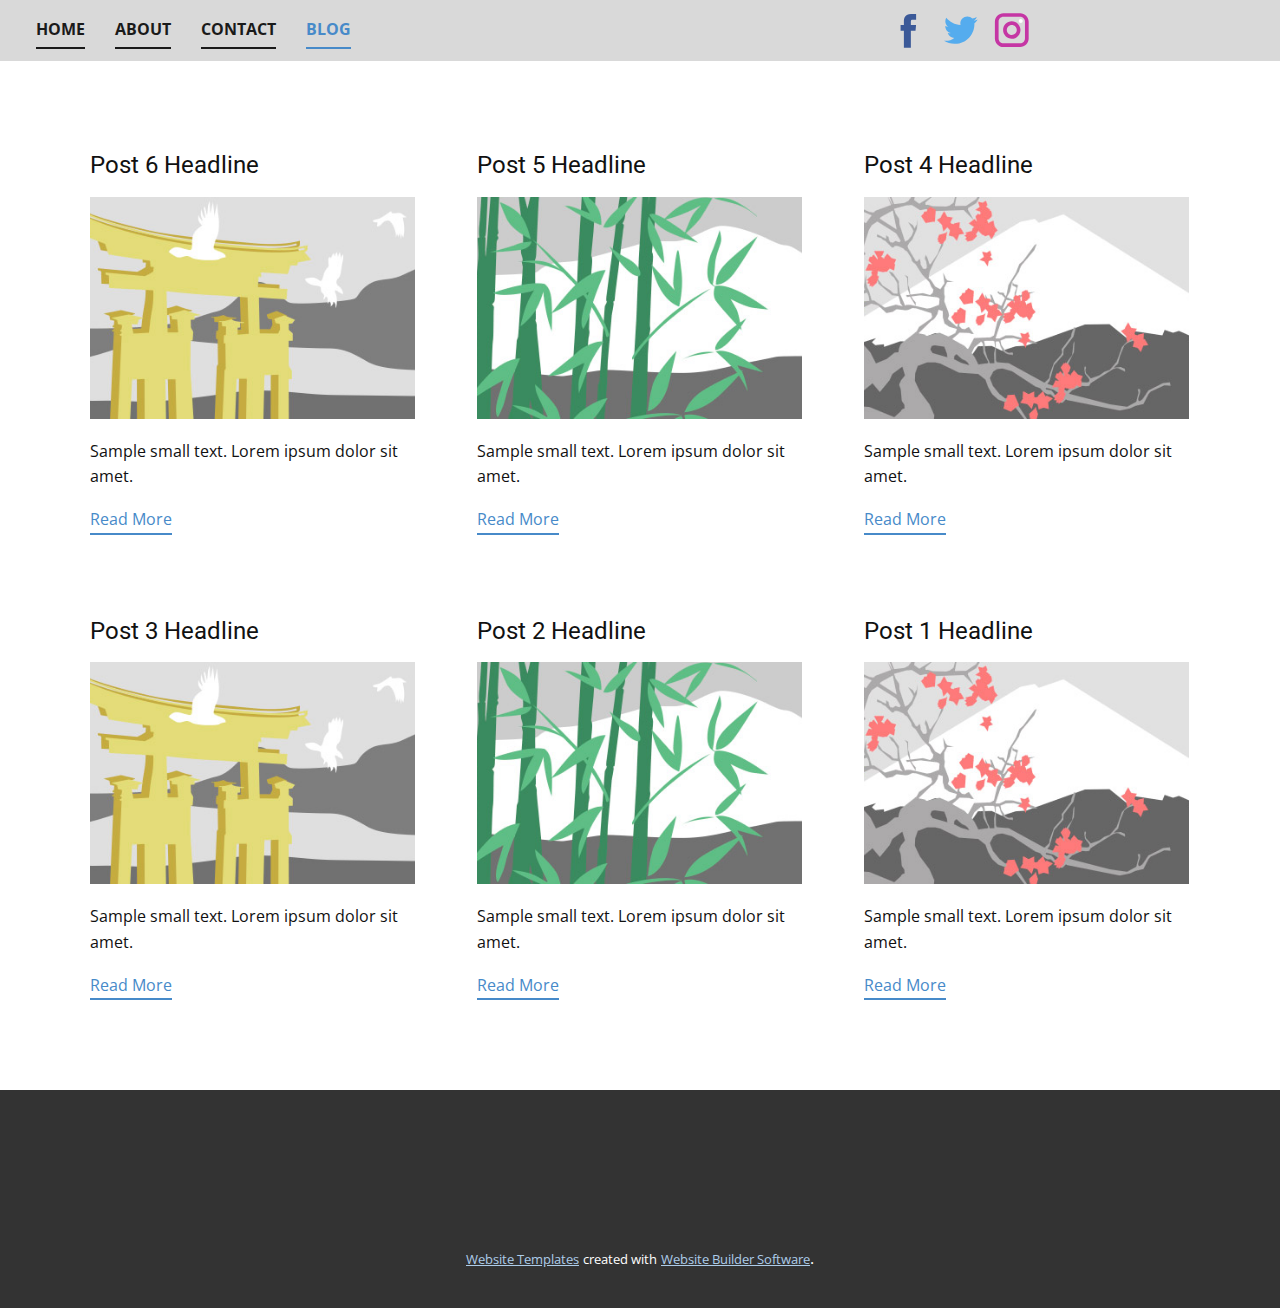
<file: Site1/blog/blog.html>
<!DOCTYPE html>
<html style="font-size: 16px;" lang="en"><head>
    <meta name="viewport" content="width=device-width, initial-scale=1.0">
    <meta charset="utf-8">
    <meta name="keywords" content="">
    <meta name="description" content="">
    <title>Blog Template</title>
    <link rel="stylesheet" href="../nicepage.css" media="screen">
<link rel="stylesheet" href="../Blog-Template.css" media="screen">
    <script class="u-script" type="text/javascript" src="../jquery.js" defer=""></script>
    <script class="u-script" type="text/javascript" src="../nicepage.js" defer=""></script>
    <meta name="generator" content="Nicepage 5.1.5, nicepage.com">
    <link id="u-theme-google-font" rel="stylesheet" href="https://fonts.googleapis.com/css?family=Roboto:100,100i,300,300i,400,400i,500,500i,700,700i,900,900i|Open+Sans:300,300i,400,400i,500,500i,600,600i,700,700i,800,800i">
    
    
    <script type="application/ld+json">{
		"@context": "http://schema.org",
		"@type": "Organization",
		"name": "Site1",
		"sameAs": [
				"https://facebook.com/name",
				"https://twitter.com/name",
				"https://instagram.com/name"
		]
}</script>
    <meta name="theme-color" content="#478ac9">
    <meta name="twitter:site" content="@">
    <meta name="twitter:card" content="summary_large_image">
    <meta name="twitter:title" content="Blog Template">
    <meta name="twitter:description" content="Site1">
  </head>
  <body class="u-body u-xl-mode" data-lang="en"><header class="u-clearfix u-grey-15 u-header u-header" id="sec-3a00" data-animation-name="" data-animation-duration="0" data-animation-delay="0" data-animation-direction=""><div class="u-clearfix u-sheet u-sheet-1">
        <nav class="u-menu u-menu-one-level u-offcanvas u-menu-1">
          <div class="menu-collapse" style="font-size: 1rem; letter-spacing: 0px; font-weight: 700; text-transform: uppercase;">
            <a class="u-button-style u-custom-active-border-color u-custom-border u-custom-border-color u-custom-borders u-custom-hover-border-color u-custom-left-right-menu-spacing u-custom-padding-bottom u-custom-text-active-color u-custom-text-color u-custom-text-hover-color u-custom-top-bottom-menu-spacing u-nav-link u-text-active-palette-1-base u-text-hover-palette-2-base" href="#">
              <svg class="u-svg-link" viewBox="0 0 24 24"><use xmlns:xlink="http://www.w3.org/1999/xlink" xlink:href="#menu-hamburger"></use></svg>
              <svg class="u-svg-content" version="1.1" id="menu-hamburger" viewBox="0 0 16 16" x="0px" y="0px" xmlns:xlink="http://www.w3.org/1999/xlink" xmlns="http://www.w3.org/2000/svg"><g><rect y="1" width="16" height="2"></rect><rect y="7" width="16" height="2"></rect><rect y="13" width="16" height="2"></rect>
</g></svg>
            </a>
          </div>
          <div class="u-custom-menu u-nav-container">
            <ul class="u-nav u-spacing-30 u-unstyled u-nav-1"><li class="u-nav-item"><a class="u-border-2 u-border-active-palette-1-base u-border-grey-90 u-border-hover-palette-1-base u-border-no-left u-border-no-right u-border-no-top u-button-style u-nav-link u-text-active-palette-1-base u-text-grey-90 u-text-hover-palette-1-base" href="../Home.html" style="padding: 10px 0px;">Home</a>
</li><li class="u-nav-item"><a class="u-border-2 u-border-active-palette-1-base u-border-grey-90 u-border-hover-palette-1-base u-border-no-left u-border-no-right u-border-no-top u-button-style u-nav-link u-text-active-palette-1-base u-text-grey-90 u-text-hover-palette-1-base" href="../About.html" style="padding: 10px 0px;">About</a>
</li><li class="u-nav-item"><a class="u-border-2 u-border-active-palette-1-base u-border-grey-90 u-border-hover-palette-1-base u-border-no-left u-border-no-right u-border-no-top u-button-style u-nav-link u-text-active-palette-1-base u-text-grey-90 u-text-hover-palette-1-base" href="../tel:9449128645" style="padding: 10px 0px;">Contact</a>
</li><li class="u-nav-item"><a class="u-border-2 u-border-active-palette-1-base u-border-grey-90 u-border-hover-palette-1-base u-border-no-left u-border-no-right u-border-no-top u-button-style u-nav-link u-text-active-palette-1-base u-text-grey-90 u-text-hover-palette-1-base" href="../blog/blog.html" style="padding: 10px 0px;">Blog</a>
</li></ul>
          </div>
          <div class="u-custom-menu u-nav-container-collapse">
            <div class="u-black u-container-style u-inner-container-layout u-opacity u-opacity-95 u-sidenav">
              <div class="u-inner-container-layout u-sidenav-overflow">
                <div class="u-menu-close"></div>
                <ul class="u-align-center u-nav u-popupmenu-items u-unstyled u-nav-2"><li class="u-nav-item"><a class="u-button-style u-nav-link" href="../Home.html">Home</a>
</li><li class="u-nav-item"><a class="u-button-style u-nav-link" href="../About.html">About</a>
</li><li class="u-nav-item"><a class="u-button-style u-nav-link" href="../tel:9449128645">Contact</a>
</li><li class="u-nav-item"><a class="u-button-style u-nav-link" href="../blog/blog.html">Blog</a>
</li></ul>
              </div>
            </div>
            <div class="u-black u-menu-overlay u-opacity u-opacity-70"></div>
          </div>
        </nav>
        <div class="u-social-icons u-spacing-10 u-social-icons-1">
          <a class="u-social-url" title="facebook" target="_blank" href="https://facebook.com/name"><span class="u-icon u-social-facebook u-social-icon u-icon-1"><svg class="u-svg-link" preserveAspectRatio="xMidYMin slice" viewBox="0 0 112 112" style=""><use xmlns:xlink="http://www.w3.org/1999/xlink" xlink:href="#svg-4fda"></use></svg><svg class="u-svg-content" viewBox="0 0 112 112" x="0" y="0" id="svg-4fda"><path fill="currentColor" d="M75.5,28.8H65.4c-1.5,0-4,0.9-4,4.3v9.4h13.9l-1.5,15.8H61.4v45.1H42.8V58.3h-8.8V42.4h8.8V32.2
c0-7.4,3.4-18.8,18.8-18.8h13.8v15.4H75.5z"></path></svg></span>
          </a>
          <a class="u-social-url" title="twitter" target="_blank" href="https://twitter.com/name"><span class="u-icon u-social-icon u-social-twitter u-icon-2"><svg class="u-svg-link" preserveAspectRatio="xMidYMin slice" viewBox="0 0 112 112" style=""><use xmlns:xlink="http://www.w3.org/1999/xlink" xlink:href="#svg-018a"></use></svg><svg class="u-svg-content" viewBox="0 0 112 112" x="0" y="0" id="svg-018a"><path fill="currentColor" d="M92.2,38.2c0,0.8,0,1.6,0,2.3c0,24.3-18.6,52.4-52.6,52.4c-10.6,0.1-20.2-2.9-28.5-8.2
	c1.4,0.2,2.9,0.2,4.4,0.2c8.7,0,16.7-2.9,23-7.9c-8.1-0.2-14.9-5.5-17.3-12.8c1.1,0.2,2.4,0.2,3.4,0.2c1.6,0,3.3-0.2,4.8-0.7
	c-8.4-1.6-14.9-9.2-14.9-18c0-0.2,0-0.2,0-0.2c2.5,1.4,5.4,2.2,8.4,2.3c-5-3.3-8.3-8.9-8.3-15.4c0-3.4,1-6.5,2.5-9.2
	c9.1,11.1,22.7,18.5,38,19.2c-0.2-1.4-0.4-2.8-0.4-4.3c0.1-10,8.3-18.2,18.5-18.2c5.4,0,10.1,2.2,13.5,5.7c4.3-0.8,8.1-2.3,11.7-4.5
	c-1.4,4.3-4.3,7.9-8.1,10.1c3.7-0.4,7.3-1.4,10.6-2.9C98.9,32.3,95.7,35.5,92.2,38.2z"></path></svg></span>
          </a>
          <a class="u-social-url" title="instagram" target="_blank" href="https://instagram.com/name"><span class="u-icon u-social-icon u-social-instagram u-icon-3"><svg class="u-svg-link" preserveAspectRatio="xMidYMin slice" viewBox="0 0 112 112" style=""><use xmlns:xlink="http://www.w3.org/1999/xlink" xlink:href="#svg-d58b"></use></svg><svg class="u-svg-content" viewBox="0 0 112 112" x="0" y="0" id="svg-d58b"><path fill="currentColor" d="M55.9,32.9c-12.8,0-23.2,10.4-23.2,23.2s10.4,23.2,23.2,23.2s23.2-10.4,23.2-23.2S68.7,32.9,55.9,32.9z
	 M55.9,69.4c-7.4,0-13.3-6-13.3-13.3c-0.1-7.4,6-13.3,13.3-13.3s13.3,6,13.3,13.3C69.3,63.5,63.3,69.4,55.9,69.4z"></path><path fill="#FFFFFF" d="M79.7,26.8c-3,0-5.4,2.5-5.4,5.4s2.5,5.4,5.4,5.4c3,0,5.4-2.5,5.4-5.4S82.7,26.8,79.7,26.8z"></path><path fill="currentColor" d="M78.2,11H33.5C21,11,10.8,21.3,10.8,33.7v44.7c0,12.6,10.2,22.8,22.7,22.8h44.7c12.6,0,22.7-10.2,22.7-22.7
	V33.7C100.8,21.1,90.6,11,78.2,11z M91,78.4c0,7.1-5.8,12.8-12.8,12.8H33.5c-7.1,0-12.8-5.8-12.8-12.8V33.7
	c0-7.1,5.8-12.8,12.8-12.8h44.7c7.1,0,12.8,5.8,12.8,12.8V78.4z"></path></svg></span>
          </a>
        </div>
      </div></header>
    <section class="u-clearfix u-section-1" id="sec-d27a">
      <div class="u-clearfix u-sheet u-valign-middle u-sheet-1"><!--blog--><!--blog_options_json--><!--{"type":"Recent","source":"","tags":"","count":""}--><!--/blog_options_json-->
        <div class="u-blog u-expanded-width u-repeater u-repeater-1"><!--blog_post-->
          <div class="u-blog-post u-container-style u-repeater-item u-white u-repeater-item-1">
            <div class="u-container-layout u-similar-container u-valign-top u-container-layout-1"><!--blog_post_header-->
              <h4 class="u-blog-control u-text u-text-1">
                <a class="u-post-header-link" href="../blog/post-5.html">Post 6 Headline</a>
              </h4><!--/blog_post_header--><!--blog_post_image-->
              <a class="u-post-header-link" href="../blog/post-5.html"><img alt="" class="u-blog-control u-expanded-width u-image u-image-default u-image-1" src="../images/8ad73f3c.jpeg"></a><!--/blog_post_image--><!--blog_post_content-->
              <div class="u-blog-control u-post-content u-text u-text-2 fr-view">Sample small text. Lorem ipsum dolor sit amet.</div><!--/blog_post_content--><!--blog_post_readmore-->
              <a href="../blog/post-5.html" class="u-blog-control u-border-2 u-border-palette-1-base u-btn u-btn-rectangle u-button-style u-none u-btn-1"><!--blog_post_readmore_content--><!--options_json--><!--{"content":"","defaultValue":"Read More"}--><!--/options_json-->Read More<!--/blog_post_readmore_content--></a><!--/blog_post_readmore-->
            </div>
          </div><div class="u-blog-post u-container-style u-repeater-item u-video-cover u-white">
            <div class="u-container-layout u-similar-container u-valign-top u-container-layout-2"><!--blog_post_header-->
              <h4 class="u-blog-control u-text u-text-3">
                <a class="u-post-header-link" href="../blog/post-4.html">Post 5 Headline</a>
              </h4><!--/blog_post_header--><!--blog_post_image-->
              <a class="u-post-header-link" href="../blog/post-4.html"><img alt="" class="u-blog-control u-expanded-width u-image u-image-default u-image-2" src="../images/68f64b9d.jpeg"></a><!--/blog_post_image--><!--blog_post_content-->
              <div class="u-blog-control u-post-content u-text u-text-4 fr-view">Sample small text. Lorem ipsum dolor sit amet.</div><!--/blog_post_content--><!--blog_post_readmore-->
              <a href="../blog/post-4.html" class="u-blog-control u-border-2 u-border-palette-1-base u-btn u-btn-rectangle u-button-style u-none u-btn-2"><!--blog_post_readmore_content--><!--options_json--><!--{"content":"","defaultValue":"Read More"}--><!--/options_json-->Read More<!--/blog_post_readmore_content--></a><!--/blog_post_readmore-->
            </div>
          </div><div class="u-blog-post u-container-style u-repeater-item u-video-cover u-white">
            <div class="u-container-layout u-similar-container u-valign-top u-container-layout-3"><!--blog_post_header-->
              <h4 class="u-blog-control u-text u-text-5">
                <a class="u-post-header-link" href="../blog/post-3.html">Post 4 Headline</a>
              </h4><!--/blog_post_header--><!--blog_post_image-->
              <a class="u-post-header-link" href="../blog/post-3.html"><img alt="" class="u-blog-control u-expanded-width u-image u-image-default u-image-3" src="../images/0fd3416c.jpeg"></a><!--/blog_post_image--><!--blog_post_content-->
              <div class="u-blog-control u-post-content u-text u-text-6 fr-view">Sample small text. Lorem ipsum dolor sit amet.</div><!--/blog_post_content--><!--blog_post_readmore-->
              <a href="../blog/post-3.html" class="u-blog-control u-border-2 u-border-palette-1-base u-btn u-btn-rectangle u-button-style u-none u-btn-3"><!--blog_post_readmore_content--><!--options_json--><!--{"content":"","defaultValue":"Read More"}--><!--/options_json-->Read More<!--/blog_post_readmore_content--></a><!--/blog_post_readmore-->
            </div>
          </div><div class="u-blog-post u-container-style u-repeater-item u-white u-repeater-item-1">
            <div class="u-container-layout u-similar-container u-valign-top u-container-layout-1"><!--blog_post_header-->
              <h4 class="u-blog-control u-text u-text-1">
                <a class="u-post-header-link" href="../blog/post-2.html">Post 3 Headline</a>
              </h4><!--/blog_post_header--><!--blog_post_image-->
              <a class="u-post-header-link" href="../blog/post-2.html"><img alt="" class="u-blog-control u-expanded-width u-image u-image-default u-image-1" src="../images/8ad73f3c.jpeg"></a><!--/blog_post_image--><!--blog_post_content-->
              <div class="u-blog-control u-post-content u-text u-text-2 fr-view">Sample small text. Lorem ipsum dolor sit amet.</div><!--/blog_post_content--><!--blog_post_readmore-->
              <a href="../blog/post-2.html" class="u-blog-control u-border-2 u-border-palette-1-base u-btn u-btn-rectangle u-button-style u-none u-btn-1"><!--blog_post_readmore_content--><!--options_json--><!--{"content":"","defaultValue":"Read More"}--><!--/options_json-->Read More<!--/blog_post_readmore_content--></a><!--/blog_post_readmore-->
            </div>
          </div><div class="u-blog-post u-container-style u-repeater-item u-video-cover u-white">
            <div class="u-container-layout u-similar-container u-valign-top u-container-layout-2"><!--blog_post_header-->
              <h4 class="u-blog-control u-text u-text-3">
                <a class="u-post-header-link" href="../blog/post-1.html">Post 2 Headline</a>
              </h4><!--/blog_post_header--><!--blog_post_image-->
              <a class="u-post-header-link" href="../blog/post-1.html"><img alt="" class="u-blog-control u-expanded-width u-image u-image-default u-image-2" src="../images/68f64b9d.jpeg"></a><!--/blog_post_image--><!--blog_post_content-->
              <div class="u-blog-control u-post-content u-text u-text-4 fr-view">Sample small text. Lorem ipsum dolor sit amet.</div><!--/blog_post_content--><!--blog_post_readmore-->
              <a href="../blog/post-1.html" class="u-blog-control u-border-2 u-border-palette-1-base u-btn u-btn-rectangle u-button-style u-none u-btn-2"><!--blog_post_readmore_content--><!--options_json--><!--{"content":"","defaultValue":"Read More"}--><!--/options_json-->Read More<!--/blog_post_readmore_content--></a><!--/blog_post_readmore-->
            </div>
          </div><div class="u-blog-post u-container-style u-repeater-item u-video-cover u-white">
            <div class="u-container-layout u-similar-container u-valign-top u-container-layout-3"><!--blog_post_header-->
              <h4 class="u-blog-control u-text u-text-5">
                <a class="u-post-header-link" href="../blog/post.html">Post 1 Headline</a>
              </h4><!--/blog_post_header--><!--blog_post_image-->
              <a class="u-post-header-link" href="../blog/post.html"><img alt="" class="u-blog-control u-expanded-width u-image u-image-default u-image-3" src="../images/0fd3416c.jpeg"></a><!--/blog_post_image--><!--blog_post_content-->
              <div class="u-blog-control u-post-content u-text u-text-6 fr-view">Sample small text. Lorem ipsum dolor sit amet.</div><!--/blog_post_content--><!--blog_post_readmore-->
              <a href="../blog/post.html" class="u-blog-control u-border-2 u-border-palette-1-base u-btn u-btn-rectangle u-button-style u-none u-btn-3"><!--blog_post_readmore_content--><!--options_json--><!--{"content":"","defaultValue":"Read More"}--><!--/options_json-->Read More<!--/blog_post_readmore_content--></a><!--/blog_post_readmore-->
            </div>
          </div><!--/blog_post--><!--blog_post-->
          <!--/blog_post--><!--blog_post-->
          <!--/blog_post-->
        </div><!--/blog-->
      </div>
    </section>
    
    
    <footer class="u-align-center u-clearfix u-footer u-grey-80 u-footer" id="sec-67d6"><div class="u-clearfix u-sheet u-sheet-1"></div></footer>
    <section class="u-backlink u-clearfix u-grey-80">
      <a class="u-link" href="https://nicepage.com/website-templates" target="_blank">
        <span>Website Templates</span>
      </a>
      <p class="u-text">
        <span>created with</span>
      </p>
      <a class="u-link" href="" target="_blank">
        <span>Website Builder Software</span>
      </a>. 
    </section>
  
</body></html>
</file>
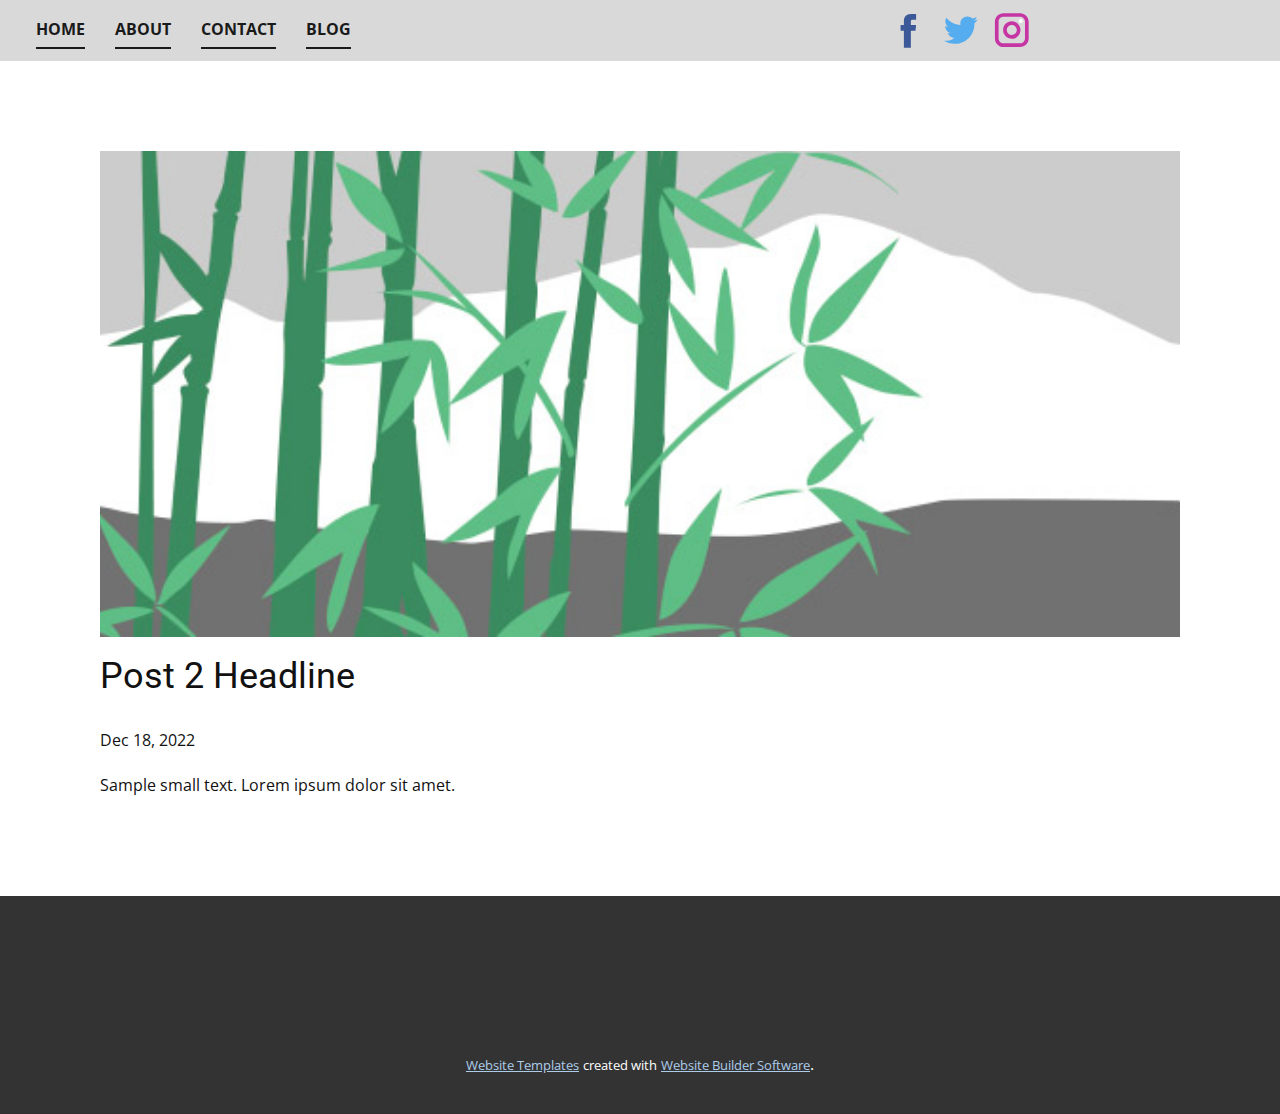
<file: Site1/blog/post-1.html>
<!DOCTYPE html>
<html style="font-size: 16px;" lang="en"><head>
    <meta name="viewport" content="width=device-width, initial-scale=1.0">
    <meta charset="utf-8">
    <meta name="keywords" content="Post 1 Headline">
    <meta name="description" content="">
    <title>Post 2 Headline</title>
    <link rel="stylesheet" href="../nicepage.css" media="screen">
<link rel="stylesheet" href="../Post-Template.css" media="screen">
    <script class="u-script" type="text/javascript" src="../jquery.js" defer=""></script>
    <script class="u-script" type="text/javascript" src="../nicepage.js" defer=""></script>
    <meta name="generator" content="Nicepage 5.1.5, nicepage.com">
    <link id="u-theme-google-font" rel="stylesheet" href="https://fonts.googleapis.com/css?family=Roboto:100,100i,300,300i,400,400i,500,500i,700,700i,900,900i|Open+Sans:300,300i,400,400i,500,500i,600,600i,700,700i,800,800i">
    
    
    <script type="application/ld+json">{
		"@context": "http://schema.org",
		"@type": "Organization",
		"name": "Site1",
		"sameAs": [
				"https://facebook.com/name",
				"https://twitter.com/name",
				"https://instagram.com/name"
		]
}</script>
    <meta name="theme-color" content="#478ac9">
    <meta name="twitter:site" content="@">
    <meta name="twitter:card" content="summary_large_image">
    <meta name="twitter:title" content="Post Template">
    <meta name="twitter:description" content="Site1">
  </head>
  <body class="u-body u-xl-mode" data-lang="en"><header class="u-clearfix u-grey-15 u-header u-header" id="sec-3a00" data-animation-name="" data-animation-duration="0" data-animation-delay="0" data-animation-direction=""><div class="u-clearfix u-sheet u-sheet-1">
        <nav class="u-menu u-menu-one-level u-offcanvas u-menu-1">
          <div class="menu-collapse" style="font-size: 1rem; letter-spacing: 0px; font-weight: 700; text-transform: uppercase;">
            <a class="u-button-style u-custom-active-border-color u-custom-border u-custom-border-color u-custom-borders u-custom-hover-border-color u-custom-left-right-menu-spacing u-custom-padding-bottom u-custom-text-active-color u-custom-text-color u-custom-text-hover-color u-custom-top-bottom-menu-spacing u-nav-link u-text-active-palette-1-base u-text-hover-palette-2-base" href="#">
              <svg class="u-svg-link" viewBox="0 0 24 24"><use xmlns:xlink="http://www.w3.org/1999/xlink" xlink:href="#menu-hamburger"></use></svg>
              <svg class="u-svg-content" version="1.1" id="menu-hamburger" viewBox="0 0 16 16" x="0px" y="0px" xmlns:xlink="http://www.w3.org/1999/xlink" xmlns="http://www.w3.org/2000/svg"><g><rect y="1" width="16" height="2"></rect><rect y="7" width="16" height="2"></rect><rect y="13" width="16" height="2"></rect>
</g></svg>
            </a>
          </div>
          <div class="u-custom-menu u-nav-container">
            <ul class="u-nav u-spacing-30 u-unstyled u-nav-1"><li class="u-nav-item"><a class="u-border-2 u-border-active-palette-1-base u-border-grey-90 u-border-hover-palette-1-base u-border-no-left u-border-no-right u-border-no-top u-button-style u-nav-link u-text-active-palette-1-base u-text-grey-90 u-text-hover-palette-1-base" href="../Home.html" style="padding: 10px 0px;">Home</a>
</li><li class="u-nav-item"><a class="u-border-2 u-border-active-palette-1-base u-border-grey-90 u-border-hover-palette-1-base u-border-no-left u-border-no-right u-border-no-top u-button-style u-nav-link u-text-active-palette-1-base u-text-grey-90 u-text-hover-palette-1-base" href="../About.html" style="padding: 10px 0px;">About</a>
</li><li class="u-nav-item"><a class="u-border-2 u-border-active-palette-1-base u-border-grey-90 u-border-hover-palette-1-base u-border-no-left u-border-no-right u-border-no-top u-button-style u-nav-link u-text-active-palette-1-base u-text-grey-90 u-text-hover-palette-1-base" href="../tel:9449128645" style="padding: 10px 0px;">Contact</a>
</li><li class="u-nav-item"><a class="u-border-2 u-border-active-palette-1-base u-border-grey-90 u-border-hover-palette-1-base u-border-no-left u-border-no-right u-border-no-top u-button-style u-nav-link u-text-active-palette-1-base u-text-grey-90 u-text-hover-palette-1-base" href="../blog/blog.html" style="padding: 10px 0px;">Blog</a>
</li></ul>
          </div>
          <div class="u-custom-menu u-nav-container-collapse">
            <div class="u-black u-container-style u-inner-container-layout u-opacity u-opacity-95 u-sidenav">
              <div class="u-inner-container-layout u-sidenav-overflow">
                <div class="u-menu-close"></div>
                <ul class="u-align-center u-nav u-popupmenu-items u-unstyled u-nav-2"><li class="u-nav-item"><a class="u-button-style u-nav-link" href="../Home.html">Home</a>
</li><li class="u-nav-item"><a class="u-button-style u-nav-link" href="../About.html">About</a>
</li><li class="u-nav-item"><a class="u-button-style u-nav-link" href="../tel:9449128645">Contact</a>
</li><li class="u-nav-item"><a class="u-button-style u-nav-link" href="../blog/blog.html">Blog</a>
</li></ul>
              </div>
            </div>
            <div class="u-black u-menu-overlay u-opacity u-opacity-70"></div>
          </div>
        </nav>
        <div class="u-social-icons u-spacing-10 u-social-icons-1">
          <a class="u-social-url" title="facebook" target="_blank" href="https://facebook.com/name"><span class="u-icon u-social-facebook u-social-icon u-icon-1"><svg class="u-svg-link" preserveAspectRatio="xMidYMin slice" viewBox="0 0 112 112" style=""><use xmlns:xlink="http://www.w3.org/1999/xlink" xlink:href="#svg-4fda"></use></svg><svg class="u-svg-content" viewBox="0 0 112 112" x="0" y="0" id="svg-4fda"><path fill="currentColor" d="M75.5,28.8H65.4c-1.5,0-4,0.9-4,4.3v9.4h13.9l-1.5,15.8H61.4v45.1H42.8V58.3h-8.8V42.4h8.8V32.2
c0-7.4,3.4-18.8,18.8-18.8h13.8v15.4H75.5z"></path></svg></span>
          </a>
          <a class="u-social-url" title="twitter" target="_blank" href="https://twitter.com/name"><span class="u-icon u-social-icon u-social-twitter u-icon-2"><svg class="u-svg-link" preserveAspectRatio="xMidYMin slice" viewBox="0 0 112 112" style=""><use xmlns:xlink="http://www.w3.org/1999/xlink" xlink:href="#svg-018a"></use></svg><svg class="u-svg-content" viewBox="0 0 112 112" x="0" y="0" id="svg-018a"><path fill="currentColor" d="M92.2,38.2c0,0.8,0,1.6,0,2.3c0,24.3-18.6,52.4-52.6,52.4c-10.6,0.1-20.2-2.9-28.5-8.2
	c1.4,0.2,2.9,0.2,4.4,0.2c8.7,0,16.7-2.9,23-7.9c-8.1-0.2-14.9-5.5-17.3-12.8c1.1,0.2,2.4,0.2,3.4,0.2c1.6,0,3.3-0.2,4.8-0.7
	c-8.4-1.6-14.9-9.2-14.9-18c0-0.2,0-0.2,0-0.2c2.5,1.4,5.4,2.2,8.4,2.3c-5-3.3-8.3-8.9-8.3-15.4c0-3.4,1-6.5,2.5-9.2
	c9.1,11.1,22.7,18.5,38,19.2c-0.2-1.4-0.4-2.8-0.4-4.3c0.1-10,8.3-18.2,18.5-18.2c5.4,0,10.1,2.2,13.5,5.7c4.3-0.8,8.1-2.3,11.7-4.5
	c-1.4,4.3-4.3,7.9-8.1,10.1c3.7-0.4,7.3-1.4,10.6-2.9C98.9,32.3,95.7,35.5,92.2,38.2z"></path></svg></span>
          </a>
          <a class="u-social-url" title="instagram" target="_blank" href="https://instagram.com/name"><span class="u-icon u-social-icon u-social-instagram u-icon-3"><svg class="u-svg-link" preserveAspectRatio="xMidYMin slice" viewBox="0 0 112 112" style=""><use xmlns:xlink="http://www.w3.org/1999/xlink" xlink:href="#svg-d58b"></use></svg><svg class="u-svg-content" viewBox="0 0 112 112" x="0" y="0" id="svg-d58b"><path fill="currentColor" d="M55.9,32.9c-12.8,0-23.2,10.4-23.2,23.2s10.4,23.2,23.2,23.2s23.2-10.4,23.2-23.2S68.7,32.9,55.9,32.9z
	 M55.9,69.4c-7.4,0-13.3-6-13.3-13.3c-0.1-7.4,6-13.3,13.3-13.3s13.3,6,13.3,13.3C69.3,63.5,63.3,69.4,55.9,69.4z"></path><path fill="#FFFFFF" d="M79.7,26.8c-3,0-5.4,2.5-5.4,5.4s2.5,5.4,5.4,5.4c3,0,5.4-2.5,5.4-5.4S82.7,26.8,79.7,26.8z"></path><path fill="currentColor" d="M78.2,11H33.5C21,11,10.8,21.3,10.8,33.7v44.7c0,12.6,10.2,22.8,22.7,22.8h44.7c12.6,0,22.7-10.2,22.7-22.7
	V33.7C100.8,21.1,90.6,11,78.2,11z M91,78.4c0,7.1-5.8,12.8-12.8,12.8H33.5c-7.1,0-12.8-5.8-12.8-12.8V33.7
	c0-7.1,5.8-12.8,12.8-12.8h44.7c7.1,0,12.8,5.8,12.8,12.8V78.4z"></path></svg></span>
          </a>
        </div>
      </div></header>
    <section class="u-align-center u-clearfix u-section-1" id="sec-dfa8">
      <div class="u-clearfix u-sheet u-valign-middle-md u-valign-middle-sm u-valign-middle-xs u-sheet-1"><!--post_details--><!--post_details_options_json--><!--{"source":""}--><!--/post_details_options_json--><!--blog_post-->
        <div class="u-container-style u-expanded-width u-post-details u-post-details-1">
          <div class="u-container-layout u-valign-middle u-container-layout-1"><!--blog_post_image-->
            <img alt="" class="u-blog-control u-expanded-width u-image u-image-default u-image-1" src="../images/68f64b9d.jpeg"><!--/blog_post_image--><!--blog_post_header-->
            <h2 class="u-blog-control u-text u-text-1">Post 2 Headline</h2><!--/blog_post_header--><!--blog_post_metadata-->
            <div class="u-blog-control u-metadata u-metadata-1"><!--blog_post_metadata_date-->
              <span class="u-meta-date u-meta-icon">Dec 18, 2022</span><!--/blog_post_metadata_date--><!--blog_post_metadata_category-->
              <!--/blog_post_metadata_category--><!--blog_post_metadata_comments-->
              <!--/blog_post_metadata_comments-->
            </div><!--/blog_post_metadata--><!--blog_post_content-->
            <div class="u-align-justify u-blog-control u-post-content u-text u-text-2 fr-view">
  Sample small text. Lorem ipsum dolor sit amet.
  </div><!--/blog_post_content-->
          </div>
        </div><!--/blog_post--><!--/post_details-->
      </div>
    </section>
    
    
    <footer class="u-align-center u-clearfix u-footer u-grey-80 u-footer" id="sec-67d6"><div class="u-clearfix u-sheet u-sheet-1"></div></footer>
    <section class="u-backlink u-clearfix u-grey-80">
      <a class="u-link" href="https://nicepage.com/website-templates" target="_blank">
        <span>Website Templates</span>
      </a>
      <p class="u-text">
        <span>created with</span>
      </p>
      <a class="u-link" href="" target="_blank">
        <span>Website Builder Software</span>
      </a>. 
    </section>
  
</body></html>
</file>
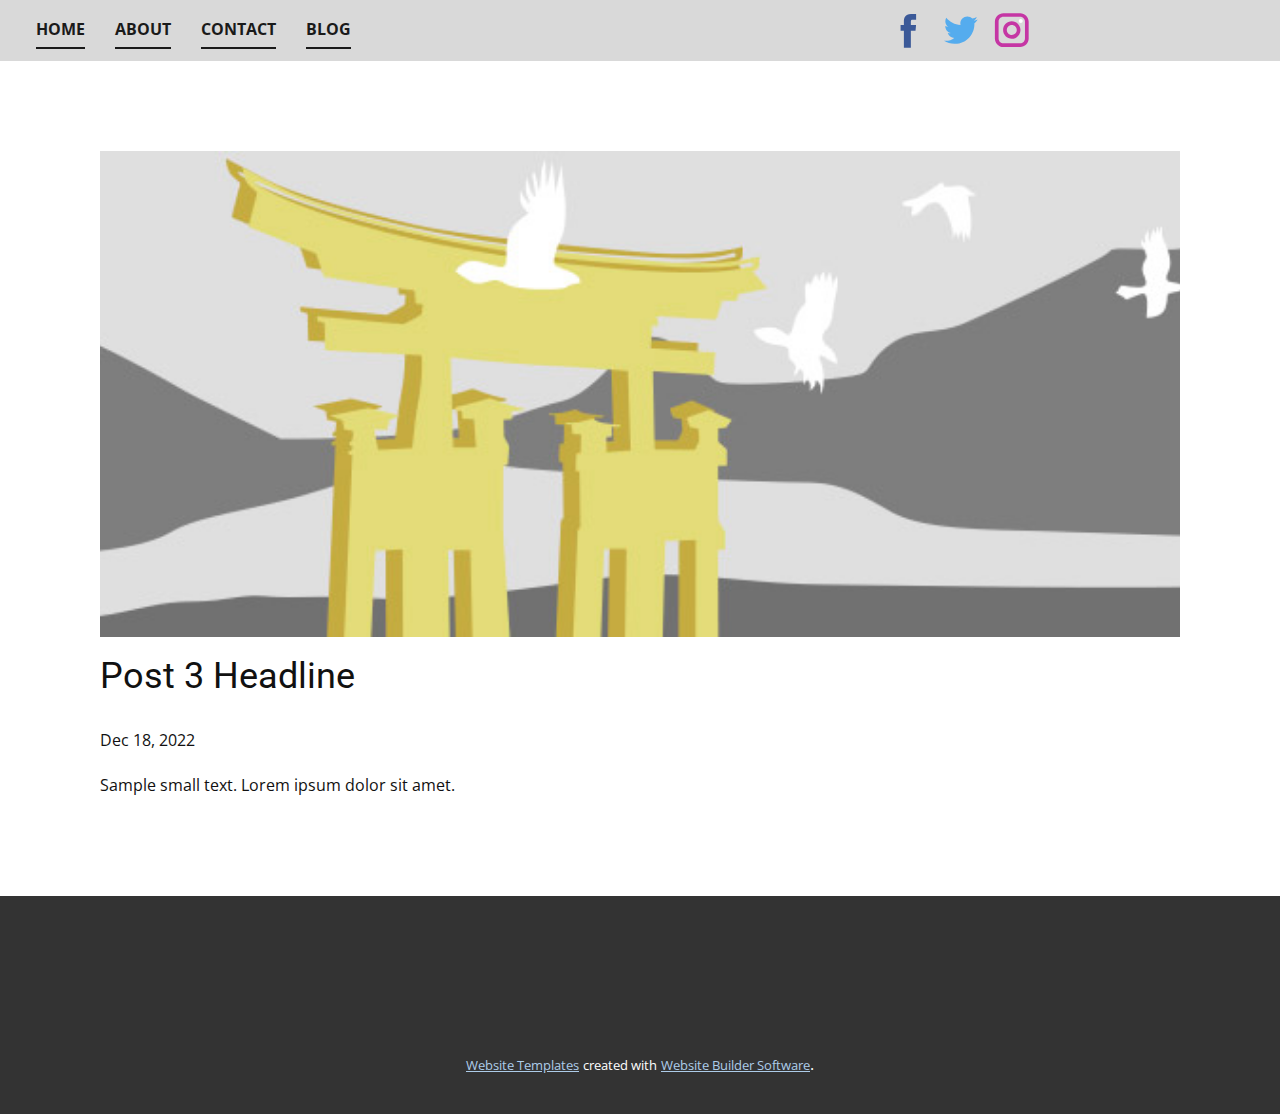
<file: Site1/blog/post-2.html>
<!DOCTYPE html>
<html style="font-size: 16px;" lang="en"><head>
    <meta name="viewport" content="width=device-width, initial-scale=1.0">
    <meta charset="utf-8">
    <meta name="keywords" content="Post 1 Headline">
    <meta name="description" content="">
    <title>Post 3 Headline</title>
    <link rel="stylesheet" href="../nicepage.css" media="screen">
<link rel="stylesheet" href="../Post-Template.css" media="screen">
    <script class="u-script" type="text/javascript" src="../jquery.js" defer=""></script>
    <script class="u-script" type="text/javascript" src="../nicepage.js" defer=""></script>
    <meta name="generator" content="Nicepage 5.1.5, nicepage.com">
    <link id="u-theme-google-font" rel="stylesheet" href="https://fonts.googleapis.com/css?family=Roboto:100,100i,300,300i,400,400i,500,500i,700,700i,900,900i|Open+Sans:300,300i,400,400i,500,500i,600,600i,700,700i,800,800i">
    
    
    <script type="application/ld+json">{
		"@context": "http://schema.org",
		"@type": "Organization",
		"name": "Site1",
		"sameAs": [
				"https://facebook.com/name",
				"https://twitter.com/name",
				"https://instagram.com/name"
		]
}</script>
    <meta name="theme-color" content="#478ac9">
    <meta name="twitter:site" content="@">
    <meta name="twitter:card" content="summary_large_image">
    <meta name="twitter:title" content="Post Template">
    <meta name="twitter:description" content="Site1">
  </head>
  <body class="u-body u-xl-mode" data-lang="en"><header class="u-clearfix u-grey-15 u-header u-header" id="sec-3a00" data-animation-name="" data-animation-duration="0" data-animation-delay="0" data-animation-direction=""><div class="u-clearfix u-sheet u-sheet-1">
        <nav class="u-menu u-menu-one-level u-offcanvas u-menu-1">
          <div class="menu-collapse" style="font-size: 1rem; letter-spacing: 0px; font-weight: 700; text-transform: uppercase;">
            <a class="u-button-style u-custom-active-border-color u-custom-border u-custom-border-color u-custom-borders u-custom-hover-border-color u-custom-left-right-menu-spacing u-custom-padding-bottom u-custom-text-active-color u-custom-text-color u-custom-text-hover-color u-custom-top-bottom-menu-spacing u-nav-link u-text-active-palette-1-base u-text-hover-palette-2-base" href="#">
              <svg class="u-svg-link" viewBox="0 0 24 24"><use xmlns:xlink="http://www.w3.org/1999/xlink" xlink:href="#menu-hamburger"></use></svg>
              <svg class="u-svg-content" version="1.1" id="menu-hamburger" viewBox="0 0 16 16" x="0px" y="0px" xmlns:xlink="http://www.w3.org/1999/xlink" xmlns="http://www.w3.org/2000/svg"><g><rect y="1" width="16" height="2"></rect><rect y="7" width="16" height="2"></rect><rect y="13" width="16" height="2"></rect>
</g></svg>
            </a>
          </div>
          <div class="u-custom-menu u-nav-container">
            <ul class="u-nav u-spacing-30 u-unstyled u-nav-1"><li class="u-nav-item"><a class="u-border-2 u-border-active-palette-1-base u-border-grey-90 u-border-hover-palette-1-base u-border-no-left u-border-no-right u-border-no-top u-button-style u-nav-link u-text-active-palette-1-base u-text-grey-90 u-text-hover-palette-1-base" href="../Home.html" style="padding: 10px 0px;">Home</a>
</li><li class="u-nav-item"><a class="u-border-2 u-border-active-palette-1-base u-border-grey-90 u-border-hover-palette-1-base u-border-no-left u-border-no-right u-border-no-top u-button-style u-nav-link u-text-active-palette-1-base u-text-grey-90 u-text-hover-palette-1-base" href="../About.html" style="padding: 10px 0px;">About</a>
</li><li class="u-nav-item"><a class="u-border-2 u-border-active-palette-1-base u-border-grey-90 u-border-hover-palette-1-base u-border-no-left u-border-no-right u-border-no-top u-button-style u-nav-link u-text-active-palette-1-base u-text-grey-90 u-text-hover-palette-1-base" href="../tel:9449128645" style="padding: 10px 0px;">Contact</a>
</li><li class="u-nav-item"><a class="u-border-2 u-border-active-palette-1-base u-border-grey-90 u-border-hover-palette-1-base u-border-no-left u-border-no-right u-border-no-top u-button-style u-nav-link u-text-active-palette-1-base u-text-grey-90 u-text-hover-palette-1-base" href="../blog/blog.html" style="padding: 10px 0px;">Blog</a>
</li></ul>
          </div>
          <div class="u-custom-menu u-nav-container-collapse">
            <div class="u-black u-container-style u-inner-container-layout u-opacity u-opacity-95 u-sidenav">
              <div class="u-inner-container-layout u-sidenav-overflow">
                <div class="u-menu-close"></div>
                <ul class="u-align-center u-nav u-popupmenu-items u-unstyled u-nav-2"><li class="u-nav-item"><a class="u-button-style u-nav-link" href="../Home.html">Home</a>
</li><li class="u-nav-item"><a class="u-button-style u-nav-link" href="../About.html">About</a>
</li><li class="u-nav-item"><a class="u-button-style u-nav-link" href="../tel:9449128645">Contact</a>
</li><li class="u-nav-item"><a class="u-button-style u-nav-link" href="../blog/blog.html">Blog</a>
</li></ul>
              </div>
            </div>
            <div class="u-black u-menu-overlay u-opacity u-opacity-70"></div>
          </div>
        </nav>
        <div class="u-social-icons u-spacing-10 u-social-icons-1">
          <a class="u-social-url" title="facebook" target="_blank" href="https://facebook.com/name"><span class="u-icon u-social-facebook u-social-icon u-icon-1"><svg class="u-svg-link" preserveAspectRatio="xMidYMin slice" viewBox="0 0 112 112" style=""><use xmlns:xlink="http://www.w3.org/1999/xlink" xlink:href="#svg-4fda"></use></svg><svg class="u-svg-content" viewBox="0 0 112 112" x="0" y="0" id="svg-4fda"><path fill="currentColor" d="M75.5,28.8H65.4c-1.5,0-4,0.9-4,4.3v9.4h13.9l-1.5,15.8H61.4v45.1H42.8V58.3h-8.8V42.4h8.8V32.2
c0-7.4,3.4-18.8,18.8-18.8h13.8v15.4H75.5z"></path></svg></span>
          </a>
          <a class="u-social-url" title="twitter" target="_blank" href="https://twitter.com/name"><span class="u-icon u-social-icon u-social-twitter u-icon-2"><svg class="u-svg-link" preserveAspectRatio="xMidYMin slice" viewBox="0 0 112 112" style=""><use xmlns:xlink="http://www.w3.org/1999/xlink" xlink:href="#svg-018a"></use></svg><svg class="u-svg-content" viewBox="0 0 112 112" x="0" y="0" id="svg-018a"><path fill="currentColor" d="M92.2,38.2c0,0.8,0,1.6,0,2.3c0,24.3-18.6,52.4-52.6,52.4c-10.6,0.1-20.2-2.9-28.5-8.2
	c1.4,0.2,2.9,0.2,4.4,0.2c8.7,0,16.7-2.9,23-7.9c-8.1-0.2-14.9-5.5-17.3-12.8c1.1,0.2,2.4,0.2,3.4,0.2c1.6,0,3.3-0.2,4.8-0.7
	c-8.4-1.6-14.9-9.2-14.9-18c0-0.2,0-0.2,0-0.2c2.5,1.4,5.4,2.2,8.4,2.3c-5-3.3-8.3-8.9-8.3-15.4c0-3.4,1-6.5,2.5-9.2
	c9.1,11.1,22.7,18.5,38,19.2c-0.2-1.4-0.4-2.8-0.4-4.3c0.1-10,8.3-18.2,18.5-18.2c5.4,0,10.1,2.2,13.5,5.7c4.3-0.8,8.1-2.3,11.7-4.5
	c-1.4,4.3-4.3,7.9-8.1,10.1c3.7-0.4,7.3-1.4,10.6-2.9C98.9,32.3,95.7,35.5,92.2,38.2z"></path></svg></span>
          </a>
          <a class="u-social-url" title="instagram" target="_blank" href="https://instagram.com/name"><span class="u-icon u-social-icon u-social-instagram u-icon-3"><svg class="u-svg-link" preserveAspectRatio="xMidYMin slice" viewBox="0 0 112 112" style=""><use xmlns:xlink="http://www.w3.org/1999/xlink" xlink:href="#svg-d58b"></use></svg><svg class="u-svg-content" viewBox="0 0 112 112" x="0" y="0" id="svg-d58b"><path fill="currentColor" d="M55.9,32.9c-12.8,0-23.2,10.4-23.2,23.2s10.4,23.2,23.2,23.2s23.2-10.4,23.2-23.2S68.7,32.9,55.9,32.9z
	 M55.9,69.4c-7.4,0-13.3-6-13.3-13.3c-0.1-7.4,6-13.3,13.3-13.3s13.3,6,13.3,13.3C69.3,63.5,63.3,69.4,55.9,69.4z"></path><path fill="#FFFFFF" d="M79.7,26.8c-3,0-5.4,2.5-5.4,5.4s2.5,5.4,5.4,5.4c3,0,5.4-2.5,5.4-5.4S82.7,26.8,79.7,26.8z"></path><path fill="currentColor" d="M78.2,11H33.5C21,11,10.8,21.3,10.8,33.7v44.7c0,12.6,10.2,22.8,22.7,22.8h44.7c12.6,0,22.7-10.2,22.7-22.7
	V33.7C100.8,21.1,90.6,11,78.2,11z M91,78.4c0,7.1-5.8,12.8-12.8,12.8H33.5c-7.1,0-12.8-5.8-12.8-12.8V33.7
	c0-7.1,5.8-12.8,12.8-12.8h44.7c7.1,0,12.8,5.8,12.8,12.8V78.4z"></path></svg></span>
          </a>
        </div>
      </div></header>
    <section class="u-align-center u-clearfix u-section-1" id="sec-dfa8">
      <div class="u-clearfix u-sheet u-valign-middle-md u-valign-middle-sm u-valign-middle-xs u-sheet-1"><!--post_details--><!--post_details_options_json--><!--{"source":""}--><!--/post_details_options_json--><!--blog_post-->
        <div class="u-container-style u-expanded-width u-post-details u-post-details-1">
          <div class="u-container-layout u-valign-middle u-container-layout-1"><!--blog_post_image-->
            <img alt="" class="u-blog-control u-expanded-width u-image u-image-default u-image-1" src="../images/8ad73f3c.jpeg"><!--/blog_post_image--><!--blog_post_header-->
            <h2 class="u-blog-control u-text u-text-1">Post 3 Headline</h2><!--/blog_post_header--><!--blog_post_metadata-->
            <div class="u-blog-control u-metadata u-metadata-1"><!--blog_post_metadata_date-->
              <span class="u-meta-date u-meta-icon">Dec 18, 2022</span><!--/blog_post_metadata_date--><!--blog_post_metadata_category-->
              <!--/blog_post_metadata_category--><!--blog_post_metadata_comments-->
              <!--/blog_post_metadata_comments-->
            </div><!--/blog_post_metadata--><!--blog_post_content-->
            <div class="u-align-justify u-blog-control u-post-content u-text u-text-2 fr-view">
  Sample small text. Lorem ipsum dolor sit amet.
  </div><!--/blog_post_content-->
          </div>
        </div><!--/blog_post--><!--/post_details-->
      </div>
    </section>
    
    
    <footer class="u-align-center u-clearfix u-footer u-grey-80 u-footer" id="sec-67d6"><div class="u-clearfix u-sheet u-sheet-1"></div></footer>
    <section class="u-backlink u-clearfix u-grey-80">
      <a class="u-link" href="https://nicepage.com/website-templates" target="_blank">
        <span>Website Templates</span>
      </a>
      <p class="u-text">
        <span>created with</span>
      </p>
      <a class="u-link" href="" target="_blank">
        <span>Website Builder Software</span>
      </a>. 
    </section>
  
</body></html>
</file>
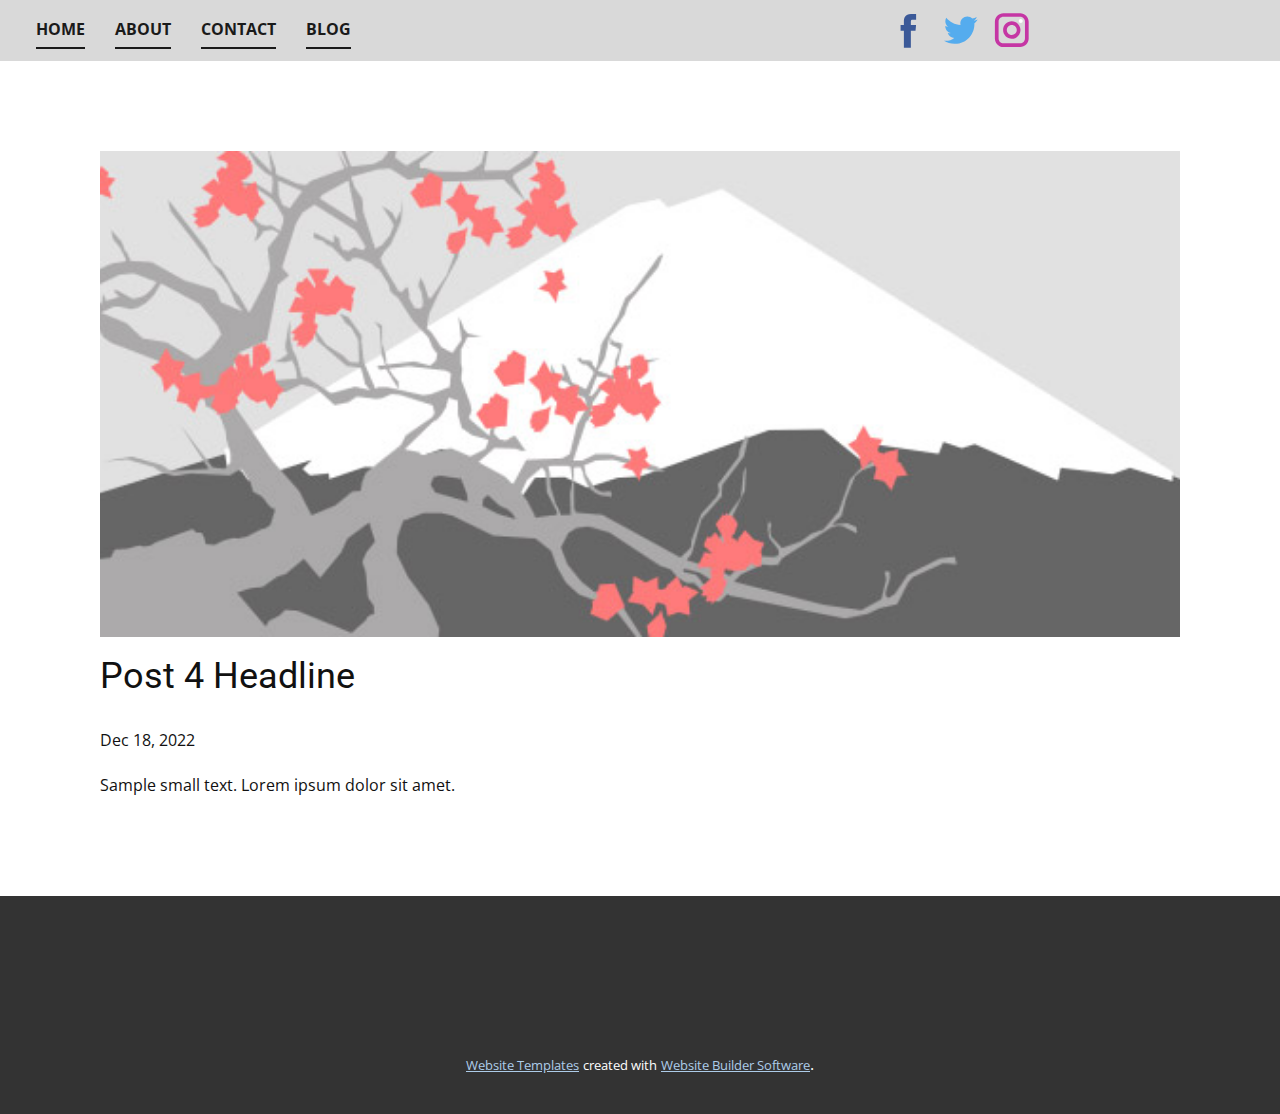
<file: Site1/blog/post-3.html>
<!DOCTYPE html>
<html style="font-size: 16px;" lang="en"><head>
    <meta name="viewport" content="width=device-width, initial-scale=1.0">
    <meta charset="utf-8">
    <meta name="keywords" content="Post 1 Headline">
    <meta name="description" content="">
    <title>Post 4 Headline</title>
    <link rel="stylesheet" href="../nicepage.css" media="screen">
<link rel="stylesheet" href="../Post-Template.css" media="screen">
    <script class="u-script" type="text/javascript" src="../jquery.js" defer=""></script>
    <script class="u-script" type="text/javascript" src="../nicepage.js" defer=""></script>
    <meta name="generator" content="Nicepage 5.1.5, nicepage.com">
    <link id="u-theme-google-font" rel="stylesheet" href="https://fonts.googleapis.com/css?family=Roboto:100,100i,300,300i,400,400i,500,500i,700,700i,900,900i|Open+Sans:300,300i,400,400i,500,500i,600,600i,700,700i,800,800i">
    
    
    <script type="application/ld+json">{
		"@context": "http://schema.org",
		"@type": "Organization",
		"name": "Site1",
		"sameAs": [
				"https://facebook.com/name",
				"https://twitter.com/name",
				"https://instagram.com/name"
		]
}</script>
    <meta name="theme-color" content="#478ac9">
    <meta name="twitter:site" content="@">
    <meta name="twitter:card" content="summary_large_image">
    <meta name="twitter:title" content="Post Template">
    <meta name="twitter:description" content="Site1">
  </head>
  <body class="u-body u-xl-mode" data-lang="en"><header class="u-clearfix u-grey-15 u-header u-header" id="sec-3a00" data-animation-name="" data-animation-duration="0" data-animation-delay="0" data-animation-direction=""><div class="u-clearfix u-sheet u-sheet-1">
        <nav class="u-menu u-menu-one-level u-offcanvas u-menu-1">
          <div class="menu-collapse" style="font-size: 1rem; letter-spacing: 0px; font-weight: 700; text-transform: uppercase;">
            <a class="u-button-style u-custom-active-border-color u-custom-border u-custom-border-color u-custom-borders u-custom-hover-border-color u-custom-left-right-menu-spacing u-custom-padding-bottom u-custom-text-active-color u-custom-text-color u-custom-text-hover-color u-custom-top-bottom-menu-spacing u-nav-link u-text-active-palette-1-base u-text-hover-palette-2-base" href="#">
              <svg class="u-svg-link" viewBox="0 0 24 24"><use xmlns:xlink="http://www.w3.org/1999/xlink" xlink:href="#menu-hamburger"></use></svg>
              <svg class="u-svg-content" version="1.1" id="menu-hamburger" viewBox="0 0 16 16" x="0px" y="0px" xmlns:xlink="http://www.w3.org/1999/xlink" xmlns="http://www.w3.org/2000/svg"><g><rect y="1" width="16" height="2"></rect><rect y="7" width="16" height="2"></rect><rect y="13" width="16" height="2"></rect>
</g></svg>
            </a>
          </div>
          <div class="u-custom-menu u-nav-container">
            <ul class="u-nav u-spacing-30 u-unstyled u-nav-1"><li class="u-nav-item"><a class="u-border-2 u-border-active-palette-1-base u-border-grey-90 u-border-hover-palette-1-base u-border-no-left u-border-no-right u-border-no-top u-button-style u-nav-link u-text-active-palette-1-base u-text-grey-90 u-text-hover-palette-1-base" href="../Home.html" style="padding: 10px 0px;">Home</a>
</li><li class="u-nav-item"><a class="u-border-2 u-border-active-palette-1-base u-border-grey-90 u-border-hover-palette-1-base u-border-no-left u-border-no-right u-border-no-top u-button-style u-nav-link u-text-active-palette-1-base u-text-grey-90 u-text-hover-palette-1-base" href="../About.html" style="padding: 10px 0px;">About</a>
</li><li class="u-nav-item"><a class="u-border-2 u-border-active-palette-1-base u-border-grey-90 u-border-hover-palette-1-base u-border-no-left u-border-no-right u-border-no-top u-button-style u-nav-link u-text-active-palette-1-base u-text-grey-90 u-text-hover-palette-1-base" href="../tel:9449128645" style="padding: 10px 0px;">Contact</a>
</li><li class="u-nav-item"><a class="u-border-2 u-border-active-palette-1-base u-border-grey-90 u-border-hover-palette-1-base u-border-no-left u-border-no-right u-border-no-top u-button-style u-nav-link u-text-active-palette-1-base u-text-grey-90 u-text-hover-palette-1-base" href="../blog/blog.html" style="padding: 10px 0px;">Blog</a>
</li></ul>
          </div>
          <div class="u-custom-menu u-nav-container-collapse">
            <div class="u-black u-container-style u-inner-container-layout u-opacity u-opacity-95 u-sidenav">
              <div class="u-inner-container-layout u-sidenav-overflow">
                <div class="u-menu-close"></div>
                <ul class="u-align-center u-nav u-popupmenu-items u-unstyled u-nav-2"><li class="u-nav-item"><a class="u-button-style u-nav-link" href="../Home.html">Home</a>
</li><li class="u-nav-item"><a class="u-button-style u-nav-link" href="../About.html">About</a>
</li><li class="u-nav-item"><a class="u-button-style u-nav-link" href="../tel:9449128645">Contact</a>
</li><li class="u-nav-item"><a class="u-button-style u-nav-link" href="../blog/blog.html">Blog</a>
</li></ul>
              </div>
            </div>
            <div class="u-black u-menu-overlay u-opacity u-opacity-70"></div>
          </div>
        </nav>
        <div class="u-social-icons u-spacing-10 u-social-icons-1">
          <a class="u-social-url" title="facebook" target="_blank" href="https://facebook.com/name"><span class="u-icon u-social-facebook u-social-icon u-icon-1"><svg class="u-svg-link" preserveAspectRatio="xMidYMin slice" viewBox="0 0 112 112" style=""><use xmlns:xlink="http://www.w3.org/1999/xlink" xlink:href="#svg-4fda"></use></svg><svg class="u-svg-content" viewBox="0 0 112 112" x="0" y="0" id="svg-4fda"><path fill="currentColor" d="M75.5,28.8H65.4c-1.5,0-4,0.9-4,4.3v9.4h13.9l-1.5,15.8H61.4v45.1H42.8V58.3h-8.8V42.4h8.8V32.2
c0-7.4,3.4-18.8,18.8-18.8h13.8v15.4H75.5z"></path></svg></span>
          </a>
          <a class="u-social-url" title="twitter" target="_blank" href="https://twitter.com/name"><span class="u-icon u-social-icon u-social-twitter u-icon-2"><svg class="u-svg-link" preserveAspectRatio="xMidYMin slice" viewBox="0 0 112 112" style=""><use xmlns:xlink="http://www.w3.org/1999/xlink" xlink:href="#svg-018a"></use></svg><svg class="u-svg-content" viewBox="0 0 112 112" x="0" y="0" id="svg-018a"><path fill="currentColor" d="M92.2,38.2c0,0.8,0,1.6,0,2.3c0,24.3-18.6,52.4-52.6,52.4c-10.6,0.1-20.2-2.9-28.5-8.2
	c1.4,0.2,2.9,0.2,4.4,0.2c8.7,0,16.7-2.9,23-7.9c-8.1-0.2-14.9-5.5-17.3-12.8c1.1,0.2,2.4,0.2,3.4,0.2c1.6,0,3.3-0.2,4.8-0.7
	c-8.4-1.6-14.9-9.2-14.9-18c0-0.2,0-0.2,0-0.2c2.5,1.4,5.4,2.2,8.4,2.3c-5-3.3-8.3-8.9-8.3-15.4c0-3.4,1-6.5,2.5-9.2
	c9.1,11.1,22.7,18.5,38,19.2c-0.2-1.4-0.4-2.8-0.4-4.3c0.1-10,8.3-18.2,18.5-18.2c5.4,0,10.1,2.2,13.5,5.7c4.3-0.8,8.1-2.3,11.7-4.5
	c-1.4,4.3-4.3,7.9-8.1,10.1c3.7-0.4,7.3-1.4,10.6-2.9C98.9,32.3,95.7,35.5,92.2,38.2z"></path></svg></span>
          </a>
          <a class="u-social-url" title="instagram" target="_blank" href="https://instagram.com/name"><span class="u-icon u-social-icon u-social-instagram u-icon-3"><svg class="u-svg-link" preserveAspectRatio="xMidYMin slice" viewBox="0 0 112 112" style=""><use xmlns:xlink="http://www.w3.org/1999/xlink" xlink:href="#svg-d58b"></use></svg><svg class="u-svg-content" viewBox="0 0 112 112" x="0" y="0" id="svg-d58b"><path fill="currentColor" d="M55.9,32.9c-12.8,0-23.2,10.4-23.2,23.2s10.4,23.2,23.2,23.2s23.2-10.4,23.2-23.2S68.7,32.9,55.9,32.9z
	 M55.9,69.4c-7.4,0-13.3-6-13.3-13.3c-0.1-7.4,6-13.3,13.3-13.3s13.3,6,13.3,13.3C69.3,63.5,63.3,69.4,55.9,69.4z"></path><path fill="#FFFFFF" d="M79.7,26.8c-3,0-5.4,2.5-5.4,5.4s2.5,5.4,5.4,5.4c3,0,5.4-2.5,5.4-5.4S82.7,26.8,79.7,26.8z"></path><path fill="currentColor" d="M78.2,11H33.5C21,11,10.8,21.3,10.8,33.7v44.7c0,12.6,10.2,22.8,22.7,22.8h44.7c12.6,0,22.7-10.2,22.7-22.7
	V33.7C100.8,21.1,90.6,11,78.2,11z M91,78.4c0,7.1-5.8,12.8-12.8,12.8H33.5c-7.1,0-12.8-5.8-12.8-12.8V33.7
	c0-7.1,5.8-12.8,12.8-12.8h44.7c7.1,0,12.8,5.8,12.8,12.8V78.4z"></path></svg></span>
          </a>
        </div>
      </div></header>
    <section class="u-align-center u-clearfix u-section-1" id="sec-dfa8">
      <div class="u-clearfix u-sheet u-valign-middle-md u-valign-middle-sm u-valign-middle-xs u-sheet-1"><!--post_details--><!--post_details_options_json--><!--{"source":""}--><!--/post_details_options_json--><!--blog_post-->
        <div class="u-container-style u-expanded-width u-post-details u-post-details-1">
          <div class="u-container-layout u-valign-middle u-container-layout-1"><!--blog_post_image-->
            <img alt="" class="u-blog-control u-expanded-width u-image u-image-default u-image-1" src="../images/0fd3416c.jpeg"><!--/blog_post_image--><!--blog_post_header-->
            <h2 class="u-blog-control u-text u-text-1">Post 4 Headline</h2><!--/blog_post_header--><!--blog_post_metadata-->
            <div class="u-blog-control u-metadata u-metadata-1"><!--blog_post_metadata_date-->
              <span class="u-meta-date u-meta-icon">Dec 18, 2022</span><!--/blog_post_metadata_date--><!--blog_post_metadata_category-->
              <!--/blog_post_metadata_category--><!--blog_post_metadata_comments-->
              <!--/blog_post_metadata_comments-->
            </div><!--/blog_post_metadata--><!--blog_post_content-->
            <div class="u-align-justify u-blog-control u-post-content u-text u-text-2 fr-view">
  Sample small text. Lorem ipsum dolor sit amet.
  </div><!--/blog_post_content-->
          </div>
        </div><!--/blog_post--><!--/post_details-->
      </div>
    </section>
    
    
    <footer class="u-align-center u-clearfix u-footer u-grey-80 u-footer" id="sec-67d6"><div class="u-clearfix u-sheet u-sheet-1"></div></footer>
    <section class="u-backlink u-clearfix u-grey-80">
      <a class="u-link" href="https://nicepage.com/website-templates" target="_blank">
        <span>Website Templates</span>
      </a>
      <p class="u-text">
        <span>created with</span>
      </p>
      <a class="u-link" href="" target="_blank">
        <span>Website Builder Software</span>
      </a>. 
    </section>
  
</body></html>
</file>
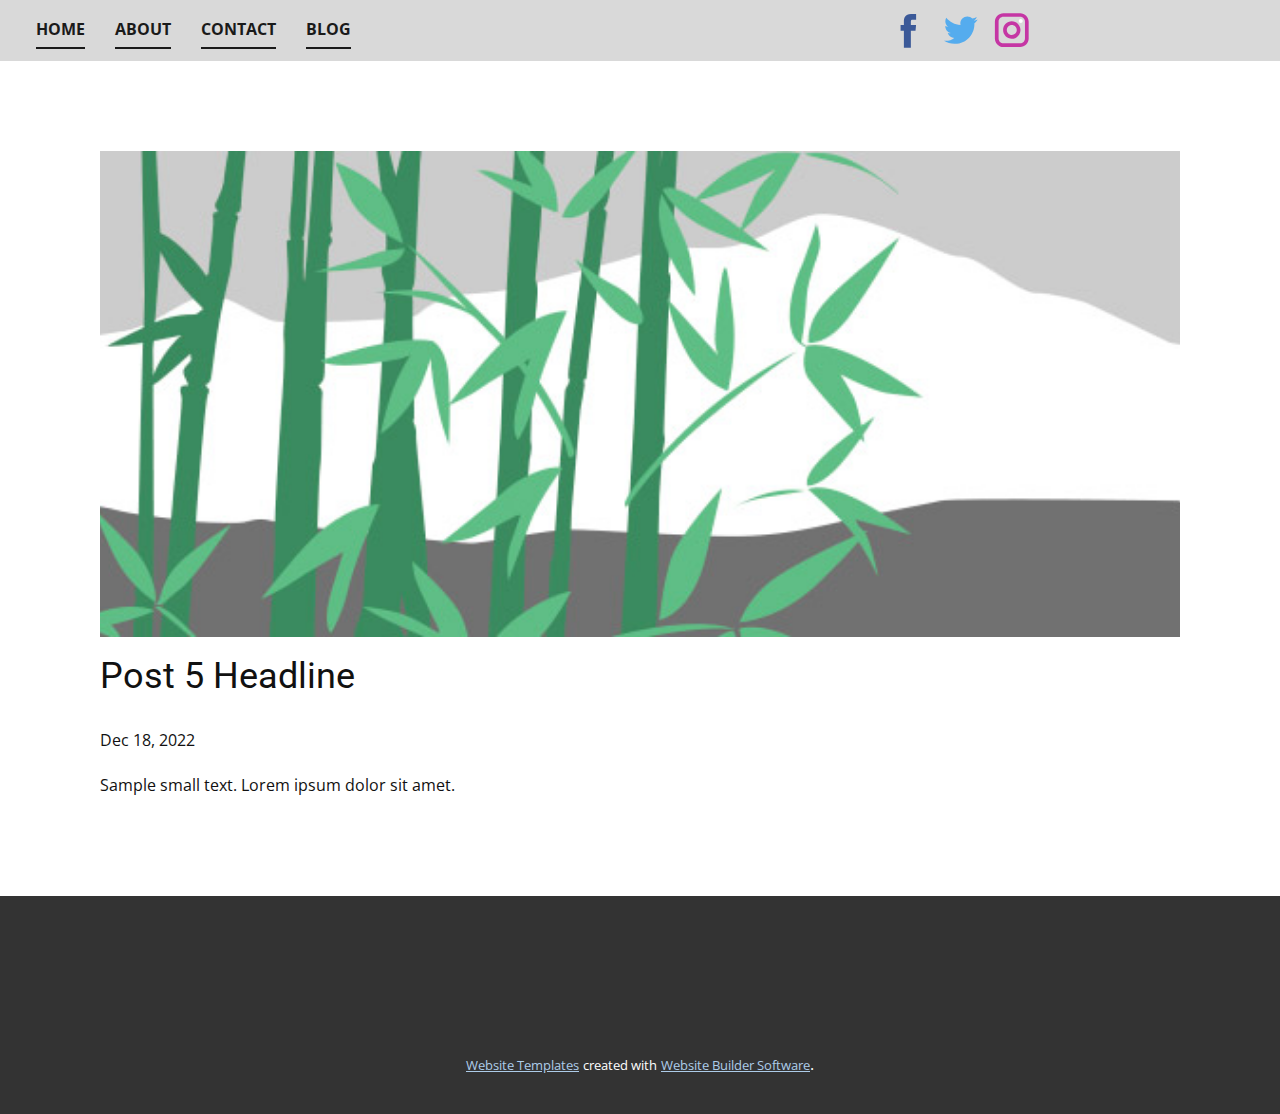
<file: Site1/blog/post-4.html>
<!DOCTYPE html>
<html style="font-size: 16px;" lang="en"><head>
    <meta name="viewport" content="width=device-width, initial-scale=1.0">
    <meta charset="utf-8">
    <meta name="keywords" content="Post 1 Headline">
    <meta name="description" content="">
    <title>Post 5 Headline</title>
    <link rel="stylesheet" href="../nicepage.css" media="screen">
<link rel="stylesheet" href="../Post-Template.css" media="screen">
    <script class="u-script" type="text/javascript" src="../jquery.js" defer=""></script>
    <script class="u-script" type="text/javascript" src="../nicepage.js" defer=""></script>
    <meta name="generator" content="Nicepage 5.1.5, nicepage.com">
    <link id="u-theme-google-font" rel="stylesheet" href="https://fonts.googleapis.com/css?family=Roboto:100,100i,300,300i,400,400i,500,500i,700,700i,900,900i|Open+Sans:300,300i,400,400i,500,500i,600,600i,700,700i,800,800i">
    
    
    <script type="application/ld+json">{
		"@context": "http://schema.org",
		"@type": "Organization",
		"name": "Site1",
		"sameAs": [
				"https://facebook.com/name",
				"https://twitter.com/name",
				"https://instagram.com/name"
		]
}</script>
    <meta name="theme-color" content="#478ac9">
    <meta name="twitter:site" content="@">
    <meta name="twitter:card" content="summary_large_image">
    <meta name="twitter:title" content="Post Template">
    <meta name="twitter:description" content="Site1">
  </head>
  <body class="u-body u-xl-mode" data-lang="en"><header class="u-clearfix u-grey-15 u-header u-header" id="sec-3a00" data-animation-name="" data-animation-duration="0" data-animation-delay="0" data-animation-direction=""><div class="u-clearfix u-sheet u-sheet-1">
        <nav class="u-menu u-menu-one-level u-offcanvas u-menu-1">
          <div class="menu-collapse" style="font-size: 1rem; letter-spacing: 0px; font-weight: 700; text-transform: uppercase;">
            <a class="u-button-style u-custom-active-border-color u-custom-border u-custom-border-color u-custom-borders u-custom-hover-border-color u-custom-left-right-menu-spacing u-custom-padding-bottom u-custom-text-active-color u-custom-text-color u-custom-text-hover-color u-custom-top-bottom-menu-spacing u-nav-link u-text-active-palette-1-base u-text-hover-palette-2-base" href="#">
              <svg class="u-svg-link" viewBox="0 0 24 24"><use xmlns:xlink="http://www.w3.org/1999/xlink" xlink:href="#menu-hamburger"></use></svg>
              <svg class="u-svg-content" version="1.1" id="menu-hamburger" viewBox="0 0 16 16" x="0px" y="0px" xmlns:xlink="http://www.w3.org/1999/xlink" xmlns="http://www.w3.org/2000/svg"><g><rect y="1" width="16" height="2"></rect><rect y="7" width="16" height="2"></rect><rect y="13" width="16" height="2"></rect>
</g></svg>
            </a>
          </div>
          <div class="u-custom-menu u-nav-container">
            <ul class="u-nav u-spacing-30 u-unstyled u-nav-1"><li class="u-nav-item"><a class="u-border-2 u-border-active-palette-1-base u-border-grey-90 u-border-hover-palette-1-base u-border-no-left u-border-no-right u-border-no-top u-button-style u-nav-link u-text-active-palette-1-base u-text-grey-90 u-text-hover-palette-1-base" href="../Home.html" style="padding: 10px 0px;">Home</a>
</li><li class="u-nav-item"><a class="u-border-2 u-border-active-palette-1-base u-border-grey-90 u-border-hover-palette-1-base u-border-no-left u-border-no-right u-border-no-top u-button-style u-nav-link u-text-active-palette-1-base u-text-grey-90 u-text-hover-palette-1-base" href="../About.html" style="padding: 10px 0px;">About</a>
</li><li class="u-nav-item"><a class="u-border-2 u-border-active-palette-1-base u-border-grey-90 u-border-hover-palette-1-base u-border-no-left u-border-no-right u-border-no-top u-button-style u-nav-link u-text-active-palette-1-base u-text-grey-90 u-text-hover-palette-1-base" href="../tel:9449128645" style="padding: 10px 0px;">Contact</a>
</li><li class="u-nav-item"><a class="u-border-2 u-border-active-palette-1-base u-border-grey-90 u-border-hover-palette-1-base u-border-no-left u-border-no-right u-border-no-top u-button-style u-nav-link u-text-active-palette-1-base u-text-grey-90 u-text-hover-palette-1-base" href="../blog/blog.html" style="padding: 10px 0px;">Blog</a>
</li></ul>
          </div>
          <div class="u-custom-menu u-nav-container-collapse">
            <div class="u-black u-container-style u-inner-container-layout u-opacity u-opacity-95 u-sidenav">
              <div class="u-inner-container-layout u-sidenav-overflow">
                <div class="u-menu-close"></div>
                <ul class="u-align-center u-nav u-popupmenu-items u-unstyled u-nav-2"><li class="u-nav-item"><a class="u-button-style u-nav-link" href="../Home.html">Home</a>
</li><li class="u-nav-item"><a class="u-button-style u-nav-link" href="../About.html">About</a>
</li><li class="u-nav-item"><a class="u-button-style u-nav-link" href="../tel:9449128645">Contact</a>
</li><li class="u-nav-item"><a class="u-button-style u-nav-link" href="../blog/blog.html">Blog</a>
</li></ul>
              </div>
            </div>
            <div class="u-black u-menu-overlay u-opacity u-opacity-70"></div>
          </div>
        </nav>
        <div class="u-social-icons u-spacing-10 u-social-icons-1">
          <a class="u-social-url" title="facebook" target="_blank" href="https://facebook.com/name"><span class="u-icon u-social-facebook u-social-icon u-icon-1"><svg class="u-svg-link" preserveAspectRatio="xMidYMin slice" viewBox="0 0 112 112" style=""><use xmlns:xlink="http://www.w3.org/1999/xlink" xlink:href="#svg-4fda"></use></svg><svg class="u-svg-content" viewBox="0 0 112 112" x="0" y="0" id="svg-4fda"><path fill="currentColor" d="M75.5,28.8H65.4c-1.5,0-4,0.9-4,4.3v9.4h13.9l-1.5,15.8H61.4v45.1H42.8V58.3h-8.8V42.4h8.8V32.2
c0-7.4,3.4-18.8,18.8-18.8h13.8v15.4H75.5z"></path></svg></span>
          </a>
          <a class="u-social-url" title="twitter" target="_blank" href="https://twitter.com/name"><span class="u-icon u-social-icon u-social-twitter u-icon-2"><svg class="u-svg-link" preserveAspectRatio="xMidYMin slice" viewBox="0 0 112 112" style=""><use xmlns:xlink="http://www.w3.org/1999/xlink" xlink:href="#svg-018a"></use></svg><svg class="u-svg-content" viewBox="0 0 112 112" x="0" y="0" id="svg-018a"><path fill="currentColor" d="M92.2,38.2c0,0.8,0,1.6,0,2.3c0,24.3-18.6,52.4-52.6,52.4c-10.6,0.1-20.2-2.9-28.5-8.2
	c1.4,0.2,2.9,0.2,4.4,0.2c8.7,0,16.7-2.9,23-7.9c-8.1-0.2-14.9-5.5-17.3-12.8c1.1,0.2,2.4,0.2,3.4,0.2c1.6,0,3.3-0.2,4.8-0.7
	c-8.4-1.6-14.9-9.2-14.9-18c0-0.2,0-0.2,0-0.2c2.5,1.4,5.4,2.2,8.4,2.3c-5-3.3-8.3-8.9-8.3-15.4c0-3.4,1-6.5,2.5-9.2
	c9.1,11.1,22.7,18.5,38,19.2c-0.2-1.4-0.4-2.8-0.4-4.3c0.1-10,8.3-18.2,18.5-18.2c5.4,0,10.1,2.2,13.5,5.7c4.3-0.8,8.1-2.3,11.7-4.5
	c-1.4,4.3-4.3,7.9-8.1,10.1c3.7-0.4,7.3-1.4,10.6-2.9C98.9,32.3,95.7,35.5,92.2,38.2z"></path></svg></span>
          </a>
          <a class="u-social-url" title="instagram" target="_blank" href="https://instagram.com/name"><span class="u-icon u-social-icon u-social-instagram u-icon-3"><svg class="u-svg-link" preserveAspectRatio="xMidYMin slice" viewBox="0 0 112 112" style=""><use xmlns:xlink="http://www.w3.org/1999/xlink" xlink:href="#svg-d58b"></use></svg><svg class="u-svg-content" viewBox="0 0 112 112" x="0" y="0" id="svg-d58b"><path fill="currentColor" d="M55.9,32.9c-12.8,0-23.2,10.4-23.2,23.2s10.4,23.2,23.2,23.2s23.2-10.4,23.2-23.2S68.7,32.9,55.9,32.9z
	 M55.9,69.4c-7.4,0-13.3-6-13.3-13.3c-0.1-7.4,6-13.3,13.3-13.3s13.3,6,13.3,13.3C69.3,63.5,63.3,69.4,55.9,69.4z"></path><path fill="#FFFFFF" d="M79.7,26.8c-3,0-5.4,2.5-5.4,5.4s2.5,5.4,5.4,5.4c3,0,5.4-2.5,5.4-5.4S82.7,26.8,79.7,26.8z"></path><path fill="currentColor" d="M78.2,11H33.5C21,11,10.8,21.3,10.8,33.7v44.7c0,12.6,10.2,22.8,22.7,22.8h44.7c12.6,0,22.7-10.2,22.7-22.7
	V33.7C100.8,21.1,90.6,11,78.2,11z M91,78.4c0,7.1-5.8,12.8-12.8,12.8H33.5c-7.1,0-12.8-5.8-12.8-12.8V33.7
	c0-7.1,5.8-12.8,12.8-12.8h44.7c7.1,0,12.8,5.8,12.8,12.8V78.4z"></path></svg></span>
          </a>
        </div>
      </div></header>
    <section class="u-align-center u-clearfix u-section-1" id="sec-dfa8">
      <div class="u-clearfix u-sheet u-valign-middle-md u-valign-middle-sm u-valign-middle-xs u-sheet-1"><!--post_details--><!--post_details_options_json--><!--{"source":""}--><!--/post_details_options_json--><!--blog_post-->
        <div class="u-container-style u-expanded-width u-post-details u-post-details-1">
          <div class="u-container-layout u-valign-middle u-container-layout-1"><!--blog_post_image-->
            <img alt="" class="u-blog-control u-expanded-width u-image u-image-default u-image-1" src="../images/68f64b9d.jpeg"><!--/blog_post_image--><!--blog_post_header-->
            <h2 class="u-blog-control u-text u-text-1">Post 5 Headline</h2><!--/blog_post_header--><!--blog_post_metadata-->
            <div class="u-blog-control u-metadata u-metadata-1"><!--blog_post_metadata_date-->
              <span class="u-meta-date u-meta-icon">Dec 18, 2022</span><!--/blog_post_metadata_date--><!--blog_post_metadata_category-->
              <!--/blog_post_metadata_category--><!--blog_post_metadata_comments-->
              <!--/blog_post_metadata_comments-->
            </div><!--/blog_post_metadata--><!--blog_post_content-->
            <div class="u-align-justify u-blog-control u-post-content u-text u-text-2 fr-view">
  Sample small text. Lorem ipsum dolor sit amet.
  </div><!--/blog_post_content-->
          </div>
        </div><!--/blog_post--><!--/post_details-->
      </div>
    </section>
    
    
    <footer class="u-align-center u-clearfix u-footer u-grey-80 u-footer" id="sec-67d6"><div class="u-clearfix u-sheet u-sheet-1"></div></footer>
    <section class="u-backlink u-clearfix u-grey-80">
      <a class="u-link" href="https://nicepage.com/website-templates" target="_blank">
        <span>Website Templates</span>
      </a>
      <p class="u-text">
        <span>created with</span>
      </p>
      <a class="u-link" href="" target="_blank">
        <span>Website Builder Software</span>
      </a>. 
    </section>
  
</body></html>
</file>
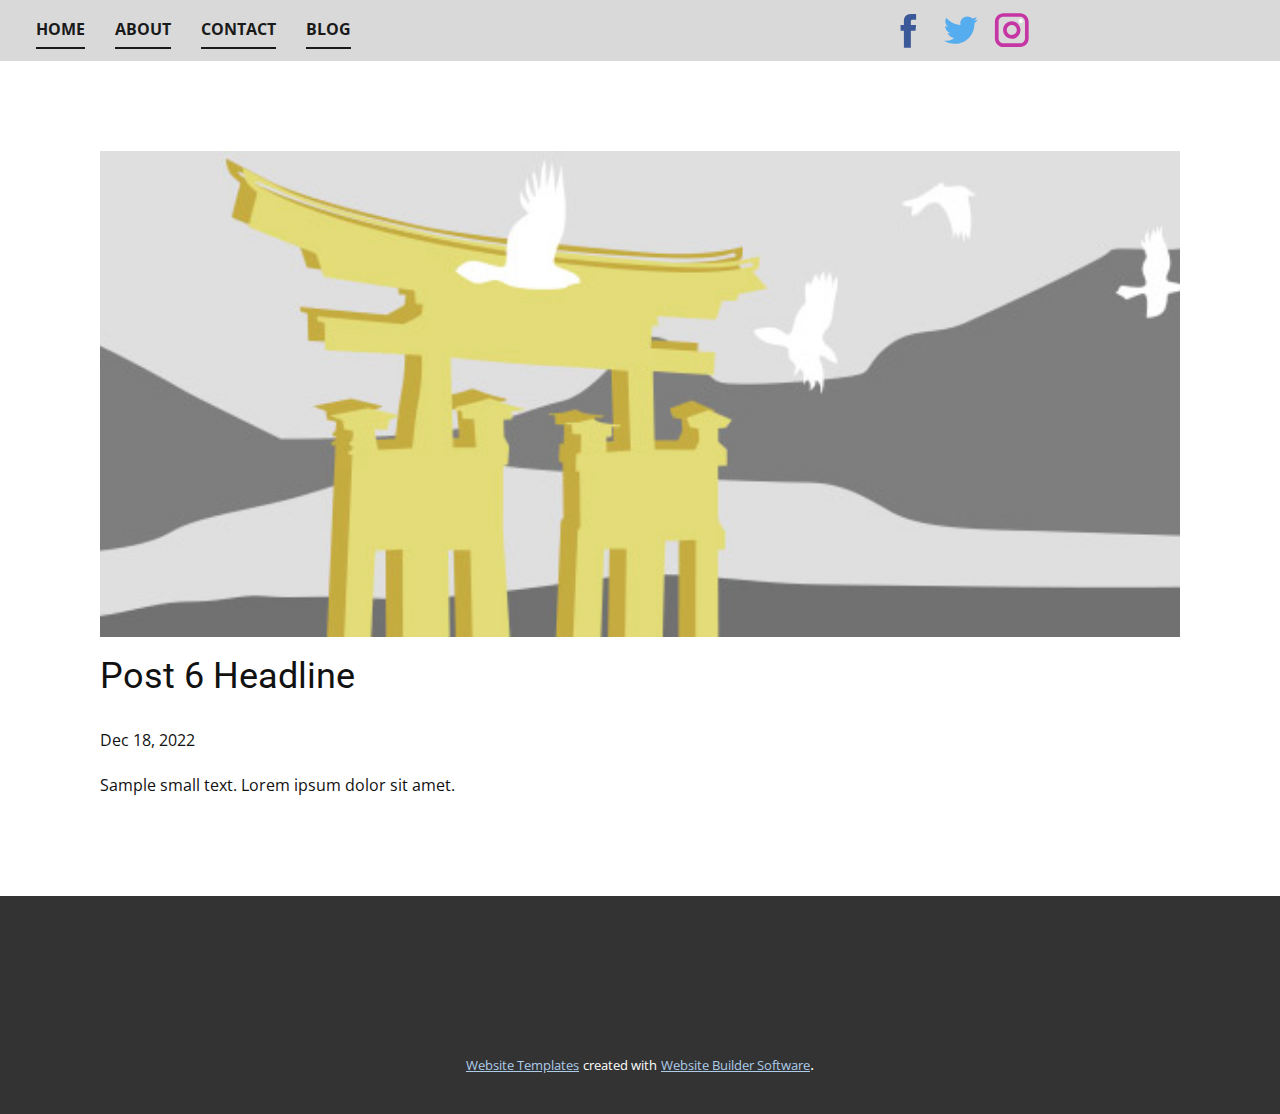
<file: Site1/blog/post-5.html>
<!DOCTYPE html>
<html style="font-size: 16px;" lang="en"><head>
    <meta name="viewport" content="width=device-width, initial-scale=1.0">
    <meta charset="utf-8">
    <meta name="keywords" content="Post 1 Headline">
    <meta name="description" content="">
    <title>Post 6 Headline</title>
    <link rel="stylesheet" href="../nicepage.css" media="screen">
<link rel="stylesheet" href="../Post-Template.css" media="screen">
    <script class="u-script" type="text/javascript" src="../jquery.js" defer=""></script>
    <script class="u-script" type="text/javascript" src="../nicepage.js" defer=""></script>
    <meta name="generator" content="Nicepage 5.1.5, nicepage.com">
    <link id="u-theme-google-font" rel="stylesheet" href="https://fonts.googleapis.com/css?family=Roboto:100,100i,300,300i,400,400i,500,500i,700,700i,900,900i|Open+Sans:300,300i,400,400i,500,500i,600,600i,700,700i,800,800i">
    
    
    <script type="application/ld+json">{
		"@context": "http://schema.org",
		"@type": "Organization",
		"name": "Site1",
		"sameAs": [
				"https://facebook.com/name",
				"https://twitter.com/name",
				"https://instagram.com/name"
		]
}</script>
    <meta name="theme-color" content="#478ac9">
    <meta name="twitter:site" content="@">
    <meta name="twitter:card" content="summary_large_image">
    <meta name="twitter:title" content="Post Template">
    <meta name="twitter:description" content="Site1">
  </head>
  <body class="u-body u-xl-mode" data-lang="en"><header class="u-clearfix u-grey-15 u-header u-header" id="sec-3a00" data-animation-name="" data-animation-duration="0" data-animation-delay="0" data-animation-direction=""><div class="u-clearfix u-sheet u-sheet-1">
        <nav class="u-menu u-menu-one-level u-offcanvas u-menu-1">
          <div class="menu-collapse" style="font-size: 1rem; letter-spacing: 0px; font-weight: 700; text-transform: uppercase;">
            <a class="u-button-style u-custom-active-border-color u-custom-border u-custom-border-color u-custom-borders u-custom-hover-border-color u-custom-left-right-menu-spacing u-custom-padding-bottom u-custom-text-active-color u-custom-text-color u-custom-text-hover-color u-custom-top-bottom-menu-spacing u-nav-link u-text-active-palette-1-base u-text-hover-palette-2-base" href="#">
              <svg class="u-svg-link" viewBox="0 0 24 24"><use xmlns:xlink="http://www.w3.org/1999/xlink" xlink:href="#menu-hamburger"></use></svg>
              <svg class="u-svg-content" version="1.1" id="menu-hamburger" viewBox="0 0 16 16" x="0px" y="0px" xmlns:xlink="http://www.w3.org/1999/xlink" xmlns="http://www.w3.org/2000/svg"><g><rect y="1" width="16" height="2"></rect><rect y="7" width="16" height="2"></rect><rect y="13" width="16" height="2"></rect>
</g></svg>
            </a>
          </div>
          <div class="u-custom-menu u-nav-container">
            <ul class="u-nav u-spacing-30 u-unstyled u-nav-1"><li class="u-nav-item"><a class="u-border-2 u-border-active-palette-1-base u-border-grey-90 u-border-hover-palette-1-base u-border-no-left u-border-no-right u-border-no-top u-button-style u-nav-link u-text-active-palette-1-base u-text-grey-90 u-text-hover-palette-1-base" href="../Home.html" style="padding: 10px 0px;">Home</a>
</li><li class="u-nav-item"><a class="u-border-2 u-border-active-palette-1-base u-border-grey-90 u-border-hover-palette-1-base u-border-no-left u-border-no-right u-border-no-top u-button-style u-nav-link u-text-active-palette-1-base u-text-grey-90 u-text-hover-palette-1-base" href="../About.html" style="padding: 10px 0px;">About</a>
</li><li class="u-nav-item"><a class="u-border-2 u-border-active-palette-1-base u-border-grey-90 u-border-hover-palette-1-base u-border-no-left u-border-no-right u-border-no-top u-button-style u-nav-link u-text-active-palette-1-base u-text-grey-90 u-text-hover-palette-1-base" href="../tel:9449128645" style="padding: 10px 0px;">Contact</a>
</li><li class="u-nav-item"><a class="u-border-2 u-border-active-palette-1-base u-border-grey-90 u-border-hover-palette-1-base u-border-no-left u-border-no-right u-border-no-top u-button-style u-nav-link u-text-active-palette-1-base u-text-grey-90 u-text-hover-palette-1-base" href="../blog/blog.html" style="padding: 10px 0px;">Blog</a>
</li></ul>
          </div>
          <div class="u-custom-menu u-nav-container-collapse">
            <div class="u-black u-container-style u-inner-container-layout u-opacity u-opacity-95 u-sidenav">
              <div class="u-inner-container-layout u-sidenav-overflow">
                <div class="u-menu-close"></div>
                <ul class="u-align-center u-nav u-popupmenu-items u-unstyled u-nav-2"><li class="u-nav-item"><a class="u-button-style u-nav-link" href="../Home.html">Home</a>
</li><li class="u-nav-item"><a class="u-button-style u-nav-link" href="../About.html">About</a>
</li><li class="u-nav-item"><a class="u-button-style u-nav-link" href="../tel:9449128645">Contact</a>
</li><li class="u-nav-item"><a class="u-button-style u-nav-link" href="../blog/blog.html">Blog</a>
</li></ul>
              </div>
            </div>
            <div class="u-black u-menu-overlay u-opacity u-opacity-70"></div>
          </div>
        </nav>
        <div class="u-social-icons u-spacing-10 u-social-icons-1">
          <a class="u-social-url" title="facebook" target="_blank" href="https://facebook.com/name"><span class="u-icon u-social-facebook u-social-icon u-icon-1"><svg class="u-svg-link" preserveAspectRatio="xMidYMin slice" viewBox="0 0 112 112" style=""><use xmlns:xlink="http://www.w3.org/1999/xlink" xlink:href="#svg-4fda"></use></svg><svg class="u-svg-content" viewBox="0 0 112 112" x="0" y="0" id="svg-4fda"><path fill="currentColor" d="M75.5,28.8H65.4c-1.5,0-4,0.9-4,4.3v9.4h13.9l-1.5,15.8H61.4v45.1H42.8V58.3h-8.8V42.4h8.8V32.2
c0-7.4,3.4-18.8,18.8-18.8h13.8v15.4H75.5z"></path></svg></span>
          </a>
          <a class="u-social-url" title="twitter" target="_blank" href="https://twitter.com/name"><span class="u-icon u-social-icon u-social-twitter u-icon-2"><svg class="u-svg-link" preserveAspectRatio="xMidYMin slice" viewBox="0 0 112 112" style=""><use xmlns:xlink="http://www.w3.org/1999/xlink" xlink:href="#svg-018a"></use></svg><svg class="u-svg-content" viewBox="0 0 112 112" x="0" y="0" id="svg-018a"><path fill="currentColor" d="M92.2,38.2c0,0.8,0,1.6,0,2.3c0,24.3-18.6,52.4-52.6,52.4c-10.6,0.1-20.2-2.9-28.5-8.2
	c1.4,0.2,2.9,0.2,4.4,0.2c8.7,0,16.7-2.9,23-7.9c-8.1-0.2-14.9-5.5-17.3-12.8c1.1,0.2,2.4,0.2,3.4,0.2c1.6,0,3.3-0.2,4.8-0.7
	c-8.4-1.6-14.9-9.2-14.9-18c0-0.2,0-0.2,0-0.2c2.5,1.4,5.4,2.2,8.4,2.3c-5-3.3-8.3-8.9-8.3-15.4c0-3.4,1-6.5,2.5-9.2
	c9.1,11.1,22.7,18.5,38,19.2c-0.2-1.4-0.4-2.8-0.4-4.3c0.1-10,8.3-18.2,18.5-18.2c5.4,0,10.1,2.2,13.5,5.7c4.3-0.8,8.1-2.3,11.7-4.5
	c-1.4,4.3-4.3,7.9-8.1,10.1c3.7-0.4,7.3-1.4,10.6-2.9C98.9,32.3,95.7,35.5,92.2,38.2z"></path></svg></span>
          </a>
          <a class="u-social-url" title="instagram" target="_blank" href="https://instagram.com/name"><span class="u-icon u-social-icon u-social-instagram u-icon-3"><svg class="u-svg-link" preserveAspectRatio="xMidYMin slice" viewBox="0 0 112 112" style=""><use xmlns:xlink="http://www.w3.org/1999/xlink" xlink:href="#svg-d58b"></use></svg><svg class="u-svg-content" viewBox="0 0 112 112" x="0" y="0" id="svg-d58b"><path fill="currentColor" d="M55.9,32.9c-12.8,0-23.2,10.4-23.2,23.2s10.4,23.2,23.2,23.2s23.2-10.4,23.2-23.2S68.7,32.9,55.9,32.9z
	 M55.9,69.4c-7.4,0-13.3-6-13.3-13.3c-0.1-7.4,6-13.3,13.3-13.3s13.3,6,13.3,13.3C69.3,63.5,63.3,69.4,55.9,69.4z"></path><path fill="#FFFFFF" d="M79.7,26.8c-3,0-5.4,2.5-5.4,5.4s2.5,5.4,5.4,5.4c3,0,5.4-2.5,5.4-5.4S82.7,26.8,79.7,26.8z"></path><path fill="currentColor" d="M78.2,11H33.5C21,11,10.8,21.3,10.8,33.7v44.7c0,12.6,10.2,22.8,22.7,22.8h44.7c12.6,0,22.7-10.2,22.7-22.7
	V33.7C100.8,21.1,90.6,11,78.2,11z M91,78.4c0,7.1-5.8,12.8-12.8,12.8H33.5c-7.1,0-12.8-5.8-12.8-12.8V33.7
	c0-7.1,5.8-12.8,12.8-12.8h44.7c7.1,0,12.8,5.8,12.8,12.8V78.4z"></path></svg></span>
          </a>
        </div>
      </div></header>
    <section class="u-align-center u-clearfix u-section-1" id="sec-dfa8">
      <div class="u-clearfix u-sheet u-valign-middle-md u-valign-middle-sm u-valign-middle-xs u-sheet-1"><!--post_details--><!--post_details_options_json--><!--{"source":""}--><!--/post_details_options_json--><!--blog_post-->
        <div class="u-container-style u-expanded-width u-post-details u-post-details-1">
          <div class="u-container-layout u-valign-middle u-container-layout-1"><!--blog_post_image-->
            <img alt="" class="u-blog-control u-expanded-width u-image u-image-default u-image-1" src="../images/8ad73f3c.jpeg"><!--/blog_post_image--><!--blog_post_header-->
            <h2 class="u-blog-control u-text u-text-1">Post 6 Headline</h2><!--/blog_post_header--><!--blog_post_metadata-->
            <div class="u-blog-control u-metadata u-metadata-1"><!--blog_post_metadata_date-->
              <span class="u-meta-date u-meta-icon">Dec 18, 2022</span><!--/blog_post_metadata_date--><!--blog_post_metadata_category-->
              <!--/blog_post_metadata_category--><!--blog_post_metadata_comments-->
              <!--/blog_post_metadata_comments-->
            </div><!--/blog_post_metadata--><!--blog_post_content-->
            <div class="u-align-justify u-blog-control u-post-content u-text u-text-2 fr-view">
  Sample small text. Lorem ipsum dolor sit amet.
  </div><!--/blog_post_content-->
          </div>
        </div><!--/blog_post--><!--/post_details-->
      </div>
    </section>
    
    
    <footer class="u-align-center u-clearfix u-footer u-grey-80 u-footer" id="sec-67d6"><div class="u-clearfix u-sheet u-sheet-1"></div></footer>
    <section class="u-backlink u-clearfix u-grey-80">
      <a class="u-link" href="https://nicepage.com/website-templates" target="_blank">
        <span>Website Templates</span>
      </a>
      <p class="u-text">
        <span>created with</span>
      </p>
      <a class="u-link" href="" target="_blank">
        <span>Website Builder Software</span>
      </a>. 
    </section>
  
</body></html>
</file>
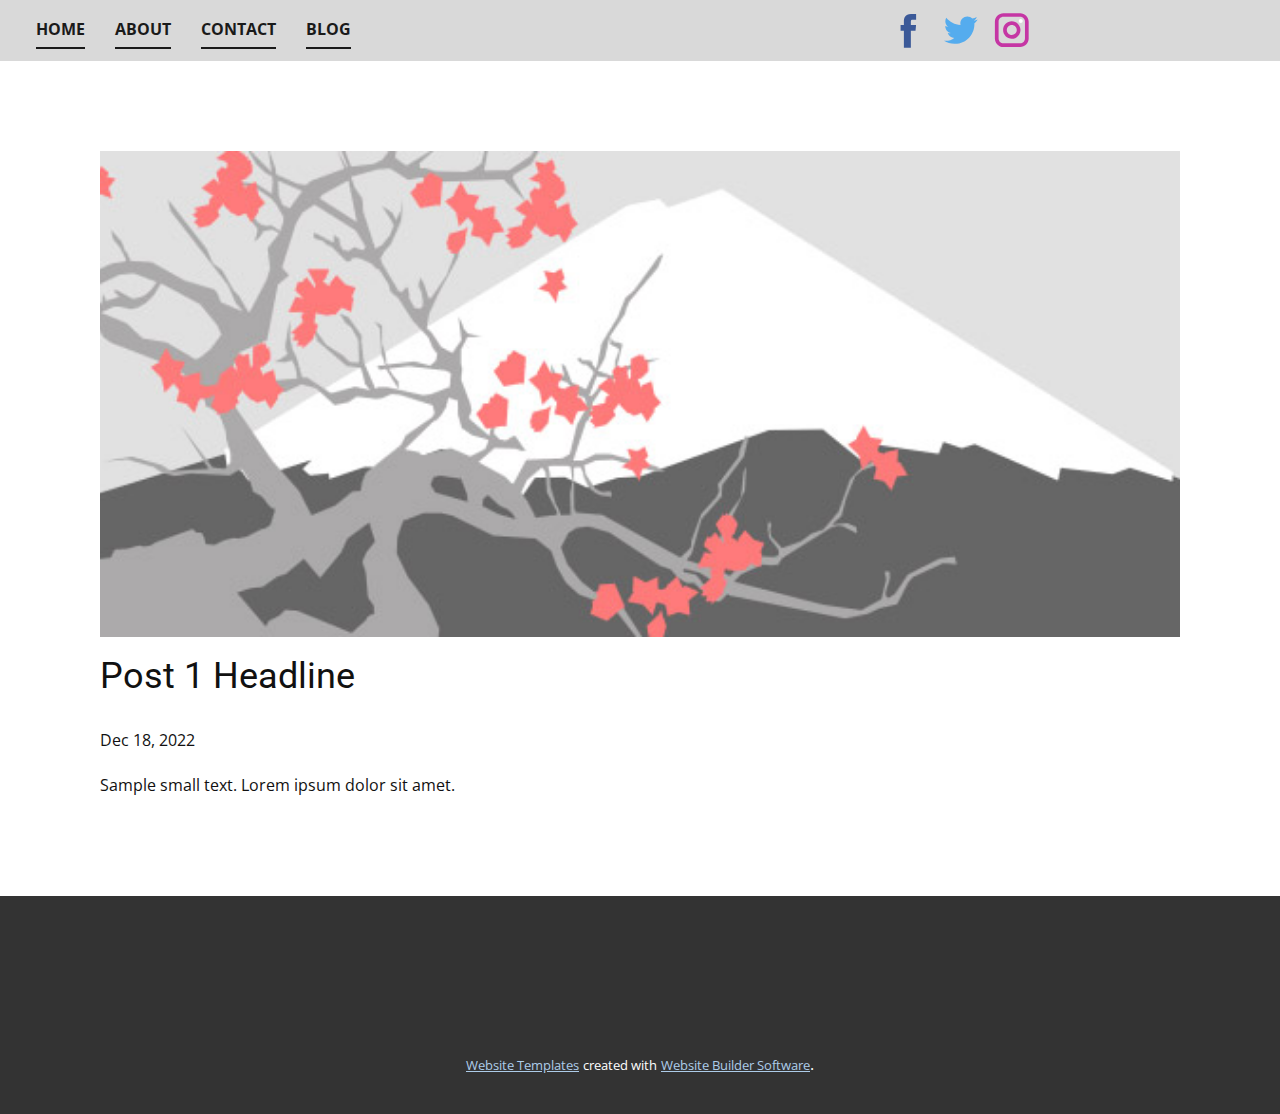
<file: Site1/blog/post.html>
<!DOCTYPE html>
<html style="font-size: 16px;" lang="en"><head>
    <meta name="viewport" content="width=device-width, initial-scale=1.0">
    <meta charset="utf-8">
    <meta name="keywords" content="Post 1 Headline">
    <meta name="description" content="">
    <title>Post 1 Headline</title>
    <link rel="stylesheet" href="../nicepage.css" media="screen">
<link rel="stylesheet" href="../Post-Template.css" media="screen">
    <script class="u-script" type="text/javascript" src="../jquery.js" defer=""></script>
    <script class="u-script" type="text/javascript" src="../nicepage.js" defer=""></script>
    <meta name="generator" content="Nicepage 5.1.5, nicepage.com">
    <link id="u-theme-google-font" rel="stylesheet" href="https://fonts.googleapis.com/css?family=Roboto:100,100i,300,300i,400,400i,500,500i,700,700i,900,900i|Open+Sans:300,300i,400,400i,500,500i,600,600i,700,700i,800,800i">
    
    
    <script type="application/ld+json">{
		"@context": "http://schema.org",
		"@type": "Organization",
		"name": "Site1",
		"sameAs": [
				"https://facebook.com/name",
				"https://twitter.com/name",
				"https://instagram.com/name"
		]
}</script>
    <meta name="theme-color" content="#478ac9">
    <meta name="twitter:site" content="@">
    <meta name="twitter:card" content="summary_large_image">
    <meta name="twitter:title" content="Post Template">
    <meta name="twitter:description" content="Site1">
  </head>
  <body class="u-body u-xl-mode" data-lang="en"><header class="u-clearfix u-grey-15 u-header u-header" id="sec-3a00" data-animation-name="" data-animation-duration="0" data-animation-delay="0" data-animation-direction=""><div class="u-clearfix u-sheet u-sheet-1">
        <nav class="u-menu u-menu-one-level u-offcanvas u-menu-1">
          <div class="menu-collapse" style="font-size: 1rem; letter-spacing: 0px; font-weight: 700; text-transform: uppercase;">
            <a class="u-button-style u-custom-active-border-color u-custom-border u-custom-border-color u-custom-borders u-custom-hover-border-color u-custom-left-right-menu-spacing u-custom-padding-bottom u-custom-text-active-color u-custom-text-color u-custom-text-hover-color u-custom-top-bottom-menu-spacing u-nav-link u-text-active-palette-1-base u-text-hover-palette-2-base" href="#">
              <svg class="u-svg-link" viewBox="0 0 24 24"><use xmlns:xlink="http://www.w3.org/1999/xlink" xlink:href="#menu-hamburger"></use></svg>
              <svg class="u-svg-content" version="1.1" id="menu-hamburger" viewBox="0 0 16 16" x="0px" y="0px" xmlns:xlink="http://www.w3.org/1999/xlink" xmlns="http://www.w3.org/2000/svg"><g><rect y="1" width="16" height="2"></rect><rect y="7" width="16" height="2"></rect><rect y="13" width="16" height="2"></rect>
</g></svg>
            </a>
          </div>
          <div class="u-custom-menu u-nav-container">
            <ul class="u-nav u-spacing-30 u-unstyled u-nav-1"><li class="u-nav-item"><a class="u-border-2 u-border-active-palette-1-base u-border-grey-90 u-border-hover-palette-1-base u-border-no-left u-border-no-right u-border-no-top u-button-style u-nav-link u-text-active-palette-1-base u-text-grey-90 u-text-hover-palette-1-base" href="../Home.html" style="padding: 10px 0px;">Home</a>
</li><li class="u-nav-item"><a class="u-border-2 u-border-active-palette-1-base u-border-grey-90 u-border-hover-palette-1-base u-border-no-left u-border-no-right u-border-no-top u-button-style u-nav-link u-text-active-palette-1-base u-text-grey-90 u-text-hover-palette-1-base" href="../About.html" style="padding: 10px 0px;">About</a>
</li><li class="u-nav-item"><a class="u-border-2 u-border-active-palette-1-base u-border-grey-90 u-border-hover-palette-1-base u-border-no-left u-border-no-right u-border-no-top u-button-style u-nav-link u-text-active-palette-1-base u-text-grey-90 u-text-hover-palette-1-base" href="../tel:9449128645" style="padding: 10px 0px;">Contact</a>
</li><li class="u-nav-item"><a class="u-border-2 u-border-active-palette-1-base u-border-grey-90 u-border-hover-palette-1-base u-border-no-left u-border-no-right u-border-no-top u-button-style u-nav-link u-text-active-palette-1-base u-text-grey-90 u-text-hover-palette-1-base" href="../blog/blog.html" style="padding: 10px 0px;">Blog</a>
</li></ul>
          </div>
          <div class="u-custom-menu u-nav-container-collapse">
            <div class="u-black u-container-style u-inner-container-layout u-opacity u-opacity-95 u-sidenav">
              <div class="u-inner-container-layout u-sidenav-overflow">
                <div class="u-menu-close"></div>
                <ul class="u-align-center u-nav u-popupmenu-items u-unstyled u-nav-2"><li class="u-nav-item"><a class="u-button-style u-nav-link" href="../Home.html">Home</a>
</li><li class="u-nav-item"><a class="u-button-style u-nav-link" href="../About.html">About</a>
</li><li class="u-nav-item"><a class="u-button-style u-nav-link" href="../tel:9449128645">Contact</a>
</li><li class="u-nav-item"><a class="u-button-style u-nav-link" href="../blog/blog.html">Blog</a>
</li></ul>
              </div>
            </div>
            <div class="u-black u-menu-overlay u-opacity u-opacity-70"></div>
          </div>
        </nav>
        <div class="u-social-icons u-spacing-10 u-social-icons-1">
          <a class="u-social-url" title="facebook" target="_blank" href="https://facebook.com/name"><span class="u-icon u-social-facebook u-social-icon u-icon-1"><svg class="u-svg-link" preserveAspectRatio="xMidYMin slice" viewBox="0 0 112 112" style=""><use xmlns:xlink="http://www.w3.org/1999/xlink" xlink:href="#svg-4fda"></use></svg><svg class="u-svg-content" viewBox="0 0 112 112" x="0" y="0" id="svg-4fda"><path fill="currentColor" d="M75.5,28.8H65.4c-1.5,0-4,0.9-4,4.3v9.4h13.9l-1.5,15.8H61.4v45.1H42.8V58.3h-8.8V42.4h8.8V32.2
c0-7.4,3.4-18.8,18.8-18.8h13.8v15.4H75.5z"></path></svg></span>
          </a>
          <a class="u-social-url" title="twitter" target="_blank" href="https://twitter.com/name"><span class="u-icon u-social-icon u-social-twitter u-icon-2"><svg class="u-svg-link" preserveAspectRatio="xMidYMin slice" viewBox="0 0 112 112" style=""><use xmlns:xlink="http://www.w3.org/1999/xlink" xlink:href="#svg-018a"></use></svg><svg class="u-svg-content" viewBox="0 0 112 112" x="0" y="0" id="svg-018a"><path fill="currentColor" d="M92.2,38.2c0,0.8,0,1.6,0,2.3c0,24.3-18.6,52.4-52.6,52.4c-10.6,0.1-20.2-2.9-28.5-8.2
	c1.4,0.2,2.9,0.2,4.4,0.2c8.7,0,16.7-2.9,23-7.9c-8.1-0.2-14.9-5.5-17.3-12.8c1.1,0.2,2.4,0.2,3.4,0.2c1.6,0,3.3-0.2,4.8-0.7
	c-8.4-1.6-14.9-9.2-14.9-18c0-0.2,0-0.2,0-0.2c2.5,1.4,5.4,2.2,8.4,2.3c-5-3.3-8.3-8.9-8.3-15.4c0-3.4,1-6.5,2.5-9.2
	c9.1,11.1,22.7,18.5,38,19.2c-0.2-1.4-0.4-2.8-0.4-4.3c0.1-10,8.3-18.2,18.5-18.2c5.4,0,10.1,2.2,13.5,5.7c4.3-0.8,8.1-2.3,11.7-4.5
	c-1.4,4.3-4.3,7.9-8.1,10.1c3.7-0.4,7.3-1.4,10.6-2.9C98.9,32.3,95.7,35.5,92.2,38.2z"></path></svg></span>
          </a>
          <a class="u-social-url" title="instagram" target="_blank" href="https://instagram.com/name"><span class="u-icon u-social-icon u-social-instagram u-icon-3"><svg class="u-svg-link" preserveAspectRatio="xMidYMin slice" viewBox="0 0 112 112" style=""><use xmlns:xlink="http://www.w3.org/1999/xlink" xlink:href="#svg-d58b"></use></svg><svg class="u-svg-content" viewBox="0 0 112 112" x="0" y="0" id="svg-d58b"><path fill="currentColor" d="M55.9,32.9c-12.8,0-23.2,10.4-23.2,23.2s10.4,23.2,23.2,23.2s23.2-10.4,23.2-23.2S68.7,32.9,55.9,32.9z
	 M55.9,69.4c-7.4,0-13.3-6-13.3-13.3c-0.1-7.4,6-13.3,13.3-13.3s13.3,6,13.3,13.3C69.3,63.5,63.3,69.4,55.9,69.4z"></path><path fill="#FFFFFF" d="M79.7,26.8c-3,0-5.4,2.5-5.4,5.4s2.5,5.4,5.4,5.4c3,0,5.4-2.5,5.4-5.4S82.7,26.8,79.7,26.8z"></path><path fill="currentColor" d="M78.2,11H33.5C21,11,10.8,21.3,10.8,33.7v44.7c0,12.6,10.2,22.8,22.7,22.8h44.7c12.6,0,22.7-10.2,22.7-22.7
	V33.7C100.8,21.1,90.6,11,78.2,11z M91,78.4c0,7.1-5.8,12.8-12.8,12.8H33.5c-7.1,0-12.8-5.8-12.8-12.8V33.7
	c0-7.1,5.8-12.8,12.8-12.8h44.7c7.1,0,12.8,5.8,12.8,12.8V78.4z"></path></svg></span>
          </a>
        </div>
      </div></header>
    <section class="u-align-center u-clearfix u-section-1" id="sec-dfa8">
      <div class="u-clearfix u-sheet u-valign-middle-md u-valign-middle-sm u-valign-middle-xs u-sheet-1"><!--post_details--><!--post_details_options_json--><!--{"source":""}--><!--/post_details_options_json--><!--blog_post-->
        <div class="u-container-style u-expanded-width u-post-details u-post-details-1">
          <div class="u-container-layout u-valign-middle u-container-layout-1"><!--blog_post_image-->
            <img alt="" class="u-blog-control u-expanded-width u-image u-image-default u-image-1" src="../images/0fd3416c.jpeg"><!--/blog_post_image--><!--blog_post_header-->
            <h2 class="u-blog-control u-text u-text-1">Post 1 Headline</h2><!--/blog_post_header--><!--blog_post_metadata-->
            <div class="u-blog-control u-metadata u-metadata-1"><!--blog_post_metadata_date-->
              <span class="u-meta-date u-meta-icon">Dec 18, 2022</span><!--/blog_post_metadata_date--><!--blog_post_metadata_category-->
              <!--/blog_post_metadata_category--><!--blog_post_metadata_comments-->
              <!--/blog_post_metadata_comments-->
            </div><!--/blog_post_metadata--><!--blog_post_content-->
            <div class="u-align-justify u-blog-control u-post-content u-text u-text-2 fr-view">
  Sample small text. Lorem ipsum dolor sit amet.
  </div><!--/blog_post_content-->
          </div>
        </div><!--/blog_post--><!--/post_details-->
      </div>
    </section>
    
    
    <footer class="u-align-center u-clearfix u-footer u-grey-80 u-footer" id="sec-67d6"><div class="u-clearfix u-sheet u-sheet-1"></div></footer>
    <section class="u-backlink u-clearfix u-grey-80">
      <a class="u-link" href="https://nicepage.com/website-templates" target="_blank">
        <span>Website Templates</span>
      </a>
      <p class="u-text">
        <span>created with</span>
      </p>
      <a class="u-link" href="" target="_blank">
        <span>Website Builder Software</span>
      </a>. 
    </section>
  
</body></html>
</file>
